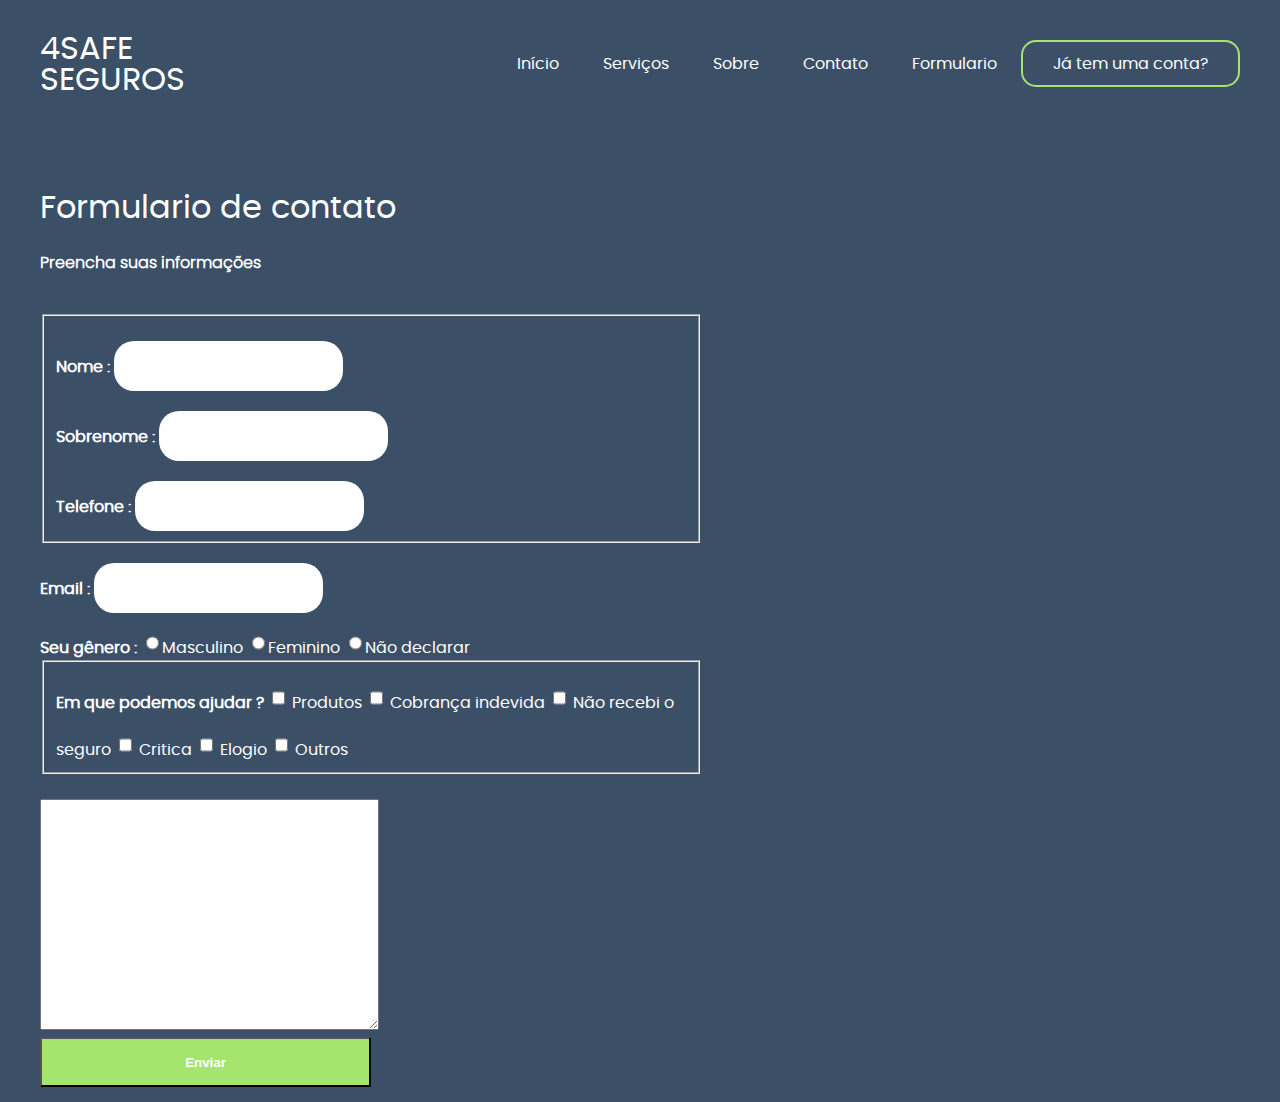
<file: PJlanding-page/index.html>
<!DOCTYPE html>
<html lang="pt-BR">
<head>
    <meta charset="UTF-8">
    <meta http-equiv="X-UA-Compatible" content="IE=edge">
    <meta name="viewport" content="width=device-width, initial-scale=1.0">
    <link href="/styles/style.css" rel="stylesheet">
    <link href="/styles/fonts.css" rel="stylesheet">
    <link href="/styles/media.css" rel="stylesheet">
    <title>Landing Page</title>
</head>
<body>
    <header>
        <div id="title">
            <h1>4SAFE</h1>
            <h1>SEGUROS</h1>
        </div>

        <ul>
            <a href="#"><li>Início</li></a>
            <a href="#"><li>Serviços</li></a>
            <a href="#"><li>Sobre</li></a>
            <a href="#"><li>Contato</li></a>
            <a href="#"><li>Formulario</li></a>
            <a href="#" id="inscreva-se-btn"><li>Já tem uma conta?</li></a>
        </ul>
    </header>

    <main>
        <!-- Formulario-->

<section class="Formulario">
    <div>
        <h1 id="contato-form">Formulario de contato</h1>
        <p id="info"><strong>Preencha suas informações</strong></p>
        <br>
    </div>
    <form action="">
        <fieldset class="dados-usuario">
            <div>
                <!-- Parte dos textos-->
                <label for="Nome"><strong>Nome :</strong></label>
                <input type="text" name="nome" id="nome" required>
            </div>
            <div>
                <label for="Sobrenome"><strong>Sobrenome :</strong></label>
                <input type="text" name="sobrenome" id="sobrenome" required>
            </div>
            <div>
                <label for="Telefone"><strong>Telefone :</strong></label>
                <input type="number" name="celular" id="Celular" required>
            </div>
        </fieldset>
        <div>
            <label for="Email"><strong>Email :</strong></label>
            <input type="email" name="email" id="email">
        </div>
        <div>
            <!-- Parte dos radios-->
            <label for="geneer"><strong>Seu gênero :</strong></label>
            <label for="">
                <input type="radio" name="masc" value="masculino">Masculino
            </label>
            <label for="">
                <input type="radio" name="fem" value="feminino">Feminino
            </label>
            <label for="">
                <input type="radio" name="nao-dc" value="nao-dc">Não declarar
            </label>
        </div>
        <!-- Parte dos checkbox-->
        <fieldset class="dados-usuario">
            <div>
                <label for="help"><strong>Em que podemos ajudar ?</strong></label>
                <input type="checkbox" id="produtos" value="produtos">
                <label for="produtos">Produtos</label>
                <input type="checkbox" id="valores" value="valores">
                <label for="valores">Cobrança indevida</label>
                <input type="checkbox" id="n-recibo" value="n-recibo">
                <label for="n-recibo">Não recebi o seguro</label>
                <input type="checkbox" id="critita" value="critica">
                <label for="crit">Critica</label>
                <input type="checkbox" id="elogio" value="elogio">
                <label for="praise">Elogio</label>
                <input type="checkbox" id="outros" value="outros">
                <label for="outros">Outros</label>
            </div>
        </fieldset>
        <div>
            <br>
            <label for=""></label>
            <textarea name="duvida" id="duvida" cols="15" rows="15" style="width: 25em"></textarea>
        </div>
        <button class="btn" type="submit">Enviar</button>
    </form>

</section>
        <!---------ESCREVA AQUI SEU CÓDIGO---------->



    </main>
    <footer>

         <!---------AREA DESTINADA PARA RODAPÉ---------->

    </footer>
</body>
</html>
</file>
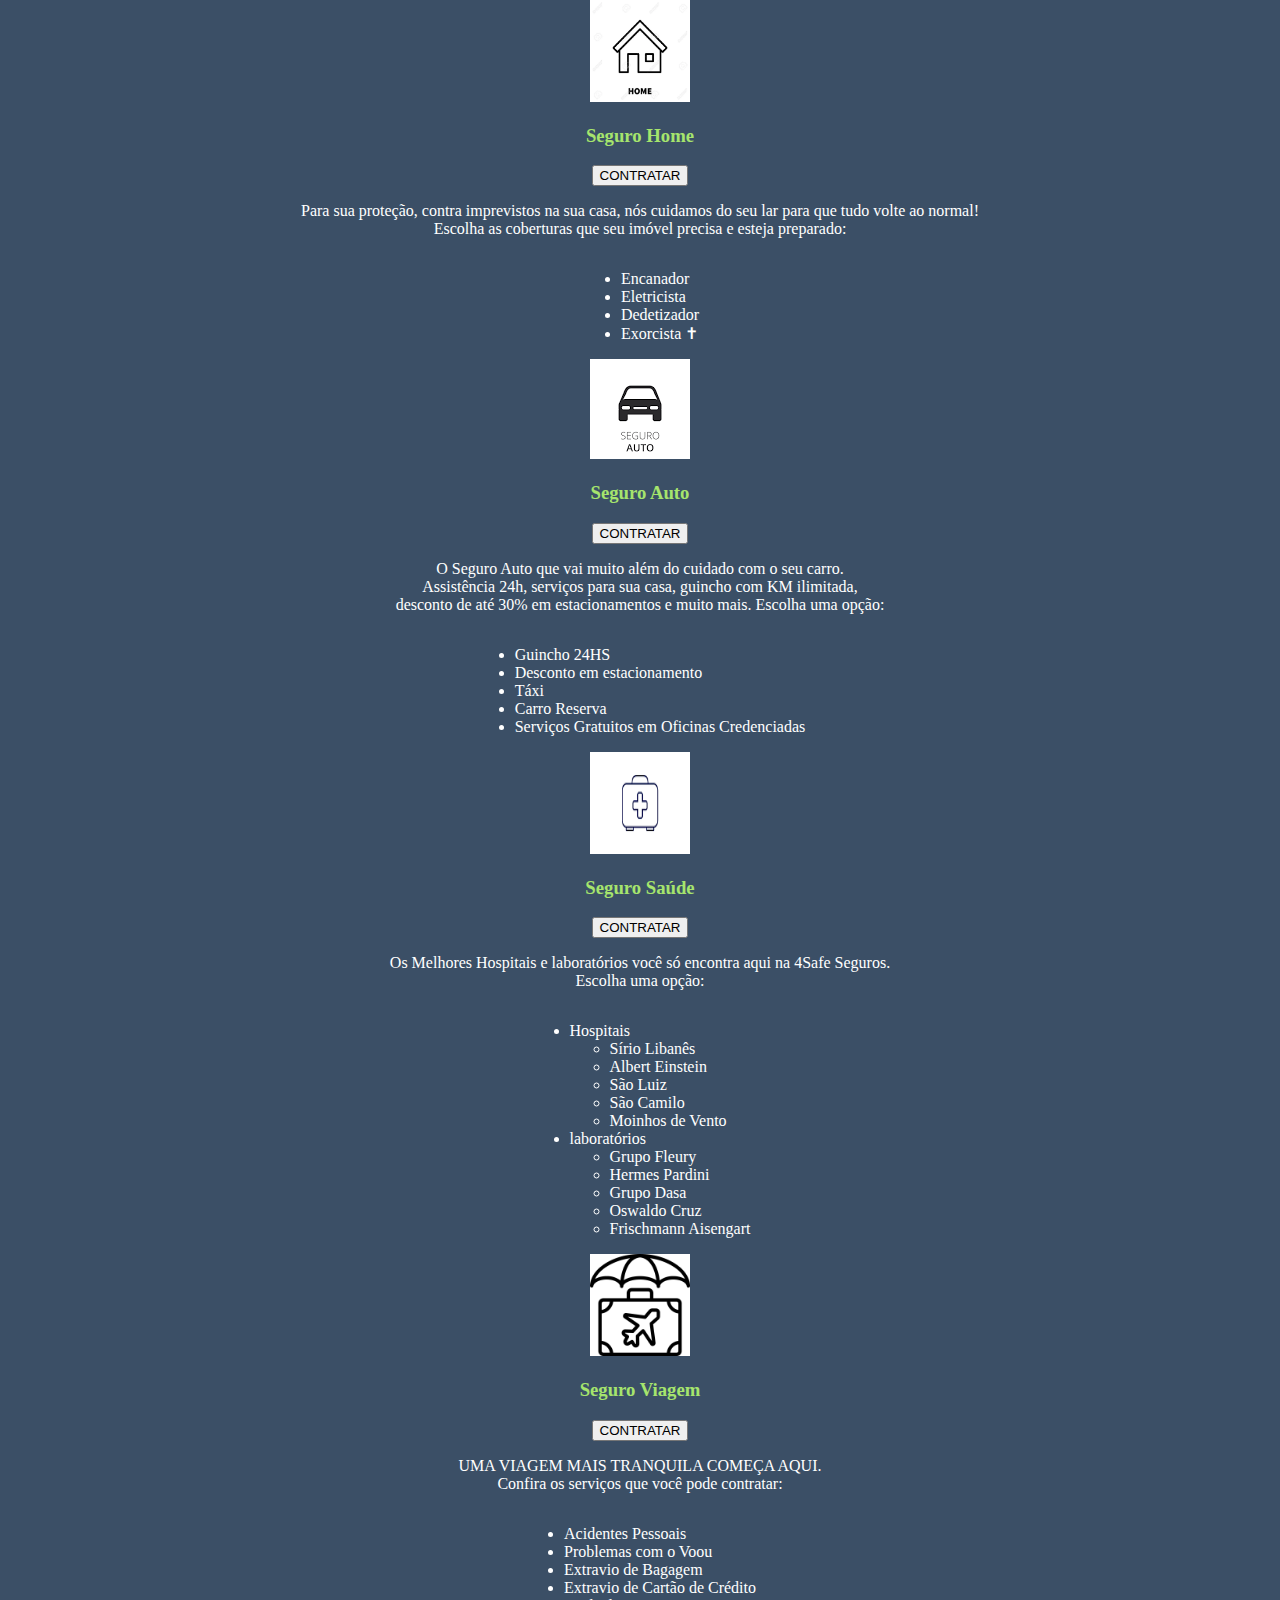
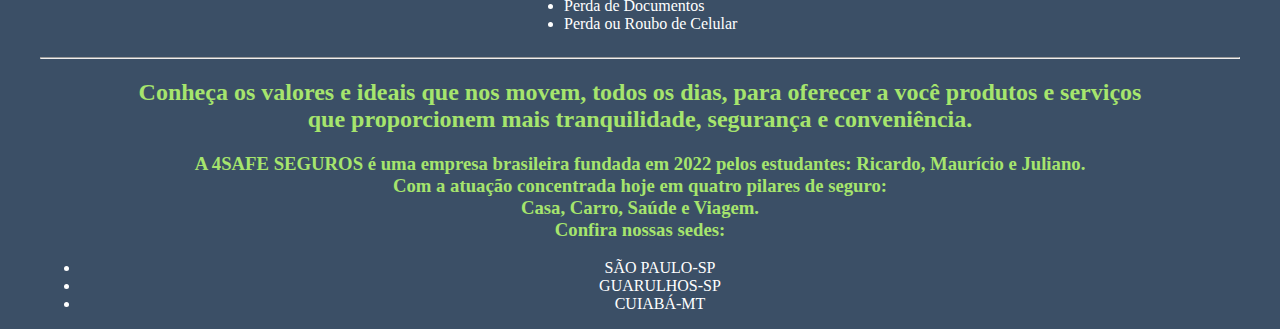
<file: servicos.html>
<!DOCTYPE html>
<html lang="pt-br">
<head>
    <meta charset="UTF-8">
    <meta http-equiv="X-UA-Compatible" content="IE=edge">
    <meta name="viewport" content="width=device-width, initial-scale=1.0">
    <title>Serviços</title>
    <link rel="stylesheet" href="style.css">
</head>
<body>
  

    <section class="servicos">

        <div class="homer">

           <div class="cont">
                <img src="img/home2.webp" width="100px" height="102px" >
                <h3>Seguro Home</h3>
                <button>CONTRATAR</button>
                <p>
                Para sua proteção, contra imprevistos na sua casa, nós cuidamos do seu lar para que tudo volte ao normal! <br>
                Escolha as coberturas que seu imóvel precisa e esteja preparado:
                </p>

               <div class="lista-servicos">
                <ul>
                    <li>Encanador</li>
                    <li>Eletricista</li>
                    <li>Dedetizador</li>
                    <li>Exorcista &#x271D</li>
                </ul> 
               </div>

            </div>
       
        </div>


        <div class="auto">

            <div class="cont">

                <img src="img/auto2.png" alt="logo de carro">
                <h3>Seguro Auto</h3>
                <button>CONTRATAR</button>
                <p>
                    O Seguro Auto que vai muito além do cuidado com o seu carro. <br>
                    Assistência 24h, serviços para sua casa, guincho com KM ilimitada,<br> desconto de até 30% em
                    estacionamentos e muito mais. Escolha uma opção:
                </p>
                
                <div class="lista-servicos">
                    <ul>
                        <li>Guincho 24HS</li>
                        <li>Desconto em estacionamento</li>
                        <li>Táxi</li>
                        <li>Carro Reserva</li>
                        <li>Serviços Gratuitos em Oficinas Credenciadas</li>
                    </ul>
                </div>

            </div>
                
        </div>


        <div class="saude">

            <div class="cont">

                <img src="img/saude.png" alt="logo saúde" width="100px" height="102px">
                <h3>Seguro Saúde</h3>
                <button>CONTRATAR</button>
                <p>
                    Os Melhores Hospitais e laboratórios você só encontra aqui na 4Safe Seguros. <br>
                    Escolha uma opção:
                </p>
               
                <div class="lista-servicos">
                    <ul>
                        <li>Hospitais</li>
                        <ul>
                            <li>Sírio Libanês</li>
                            <li>Albert Einstein</li>
                            <li>São Luiz</li>
                            <li>São Camilo</li>
                            <li>Moinhos de Vento</li>
                        </ul>
        
                        <li>laboratórios</li>
                        <ul>
                            <li>Grupo Fleury</li>
                            <li>Hermes Pardini</li>
                            <li>Grupo Dasa</li>
                            <li>Oswaldo Cruz</li>
                            <li>Frischmann Aisengart</li>
                        </ul>
                    </ul>
                </div>

            </div>

        </div>


        <div class="viagem">

            <div class="cont">

                <img src="img/viagem.jpg" alt="logo viagem"  width="100px" height="102px">
                <h3>Seguro Viagem</h3>
                <button>CONTRATAR</button>
                <p>
                    UMA VIAGEM MAIS TRANQUILA COMEÇA AQUI. <br>
                    Confira os serviços que você pode contratar:
                </p>
                
               <div class="lista-servicos">
                    <ul>
                        <li>Acidentes Pessoais</li>
                        <li>Problemas com o Voou</li>
                        <li>Extravio de Bagagem</li>
                        <li>Extravio de Cartão de Crédito</li>
                        <li>Perda de Documentos</li>
                        <li>Perda ou Roubo de Celular</li>
                    </ul>
               </div>
                
            </div>

        </div>

        <hr>

        <div class="conclusao">
            
            <h2>
                Conheça os valores e ideais que nos movem,
                todos os dias, para oferecer a você produtos e serviços <br> que proporcionem mais tranquilidade, 
                segurança e conveniência.
            </h2>

           <h3> A 4SAFE SEGUROS é uma empresa brasileira fundada em 2022 pelos estudantes: Ricardo, Maurício e Juliano. <br>
                Com a atuação concentrada hoje em quatro pilares de seguro: <br>
                Casa, Carro, Saúde e Viagem. <br>
                Confira nossas sedes:
            </h3>

            <ul>
                <li>SÃO PAULO-SP</li>
                <LI>GUARULHOS-SP</LI>
                <LI>CUIABÁ-MT</LI>
            </ul>
   
        </div>
        
    </section>
    
</body>
</html>
</file>
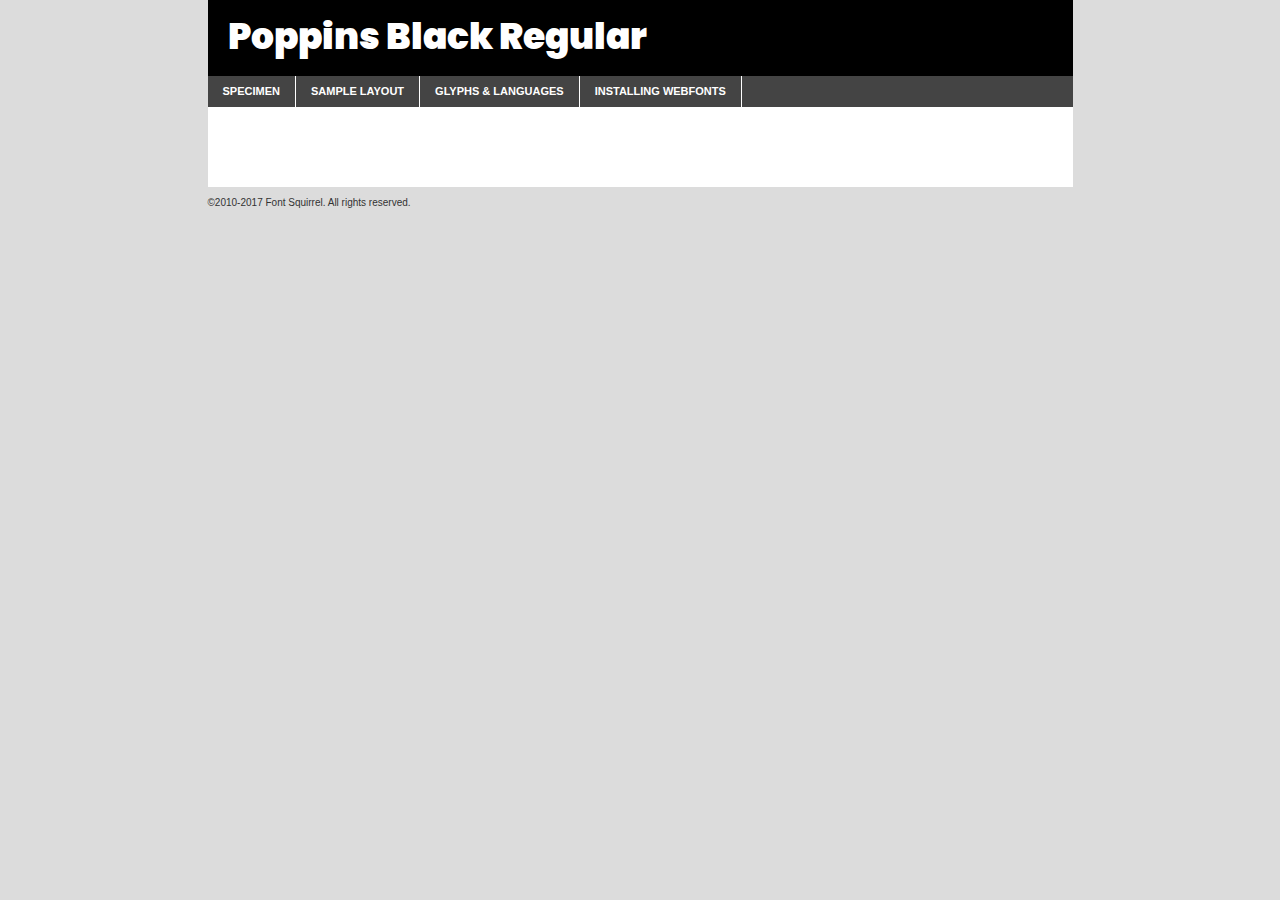
<file: fonts/poppins-black-demo.html>
<!DOCTYPE html PUBLIC "-//W3C//DTD XHTML 1.0 Transitional//EN"
	"http://www.w3.org/TR/xhtml1/DTD/xhtml1-transitional.dtd">

<html xmlns="http://www.w3.org/1999/xhtml" xml:lang="en" lang="en">
<head>
	<meta http-equiv="Content-Type" content="text/html; charset=utf-8" />
	<script src="http://ajax.googleapis.com/ajax/libs/jquery/1.7.2/jquery.min.js" type="text/javascript" charset="utf-8"></script>
	<script type="text/javascript">
	(function($){$.fn.easyTabs=function(option){var param=jQuery.extend({fadeSpeed:"fast",defaultContent:1,activeClass:'active'},option);$(this).each(function(){var thisId="#"+this.id;if(param.defaultContent==''){param.defaultContent=1;}
	if(typeof param.defaultContent=="number")
	{var defaultTab=$(thisId+" .tabs li:eq("+(param.defaultContent-1)+") a").attr('href').substr(1);}else{var defaultTab=param.defaultContent;}
	$(thisId+" .tabs li a").each(function(){var tabToHide=$(this).attr('href').substr(1);$("#"+tabToHide).addClass('easytabs-tab-content');});hideAll();changeContent(defaultTab);function hideAll(){$(thisId+" .easytabs-tab-content").hide();}
	function changeContent(tabId){hideAll();$(thisId+" .tabs li").removeClass(param.activeClass);$(thisId+" .tabs li a[href=#"+tabId+"]").closest('li').addClass(param.activeClass);if(param.fadeSpeed!="none")
	{$(thisId+" #"+tabId).fadeIn(param.fadeSpeed);}else{$(thisId+" #"+tabId).show();}}
	$(thisId+" .tabs li").click(function(){var tabId=$(this).find('a').attr('href').substr(1);changeContent(tabId);return false;});});}})(jQuery);
	</script>
	<link rel="stylesheet" href="specimen_files/specimen_stylesheet.css" type="text/css" charset="utf-8" />
	<link rel="stylesheet" href="stylesheet.css" type="text/css" charset="utf-8" />

	<style type="text/css">
					body{
				font-family: 'poppinsblack';
							}
		</style>

	<title>Poppins Black Regular Specimen</title>
	
	
	<script type="text/javascript" charset="utf-8">
		$(document).ready(function() {
			$('#container').easyTabs({defaultContent:1});
		});
	</script>
</head>

<body>
<div id="container">
	<div id="header">
		Poppins Black Regular	</div>
	<ul class="tabs">
		<li><a href="#specimen">Specimen</a></li>
		<li><a href="#layout">Sample Layout</a></li>
				<li><a href="#glyphs">Glyphs &amp; Languages</a></li>
		<li><a href="#installing">Installing Webfonts</a></li>
		
	</ul>
	
	<div id="main_content">

		
			<div id="specimen">
		
				<div class="section">
					<div class="grid12 firstcol">
						<div class="huge">AaBb</div>
					</div>
				</div>
		
				<div class="section">
					<div class="glyph_range">A&#x200B;B&#x200b;C&#x200b;D&#x200b;E&#x200b;F&#x200b;G&#x200b;H&#x200b;I&#x200b;J&#x200b;K&#x200b;L&#x200b;M&#x200b;N&#x200b;O&#x200b;P&#x200b;Q&#x200b;R&#x200b;S&#x200b;T&#x200b;U&#x200b;V&#x200b;W&#x200b;X&#x200b;Y&#x200b;Z&#x200b;a&#x200b;b&#x200b;c&#x200b;d&#x200b;e&#x200b;f&#x200b;g&#x200b;h&#x200b;i&#x200b;j&#x200b;k&#x200b;l&#x200b;m&#x200b;n&#x200b;o&#x200b;p&#x200b;q&#x200b;r&#x200b;s&#x200b;t&#x200b;u&#x200b;v&#x200b;w&#x200b;x&#x200b;y&#x200b;z&#x200b;1&#x200b;2&#x200b;3&#x200b;4&#x200b;5&#x200b;6&#x200b;7&#x200b;8&#x200b;9&#x200b;0&#x200b;&amp;&#x200b;.&#x200b;,&#x200b;?&#x200b;!&#x200b;&#64;&#x200b;(&#x200b;)&#x200b;#&#x200b;$&#x200b;%&#x200b;*&#x200b;+&#x200b;-&#x200b;=&#x200b;:&#x200b;;</div>
				</div>
				<div class="section">
					<div class="grid12 firstcol">
						<table class="sample_table">
							<tr><td>10</td><td class="size10">abcdefghijklmnopqrstuvwxyzABCDEFGHIJKLMNOPQRSTUVWXYZ0123456789abcdefghijklmnopqrstuvwxyzABCDEFGHIJKLMNOPQRSTUVWXYZ0123456789abcdefghijklmnopqrstuvwxyzABCDEFGHIJKLMNOPQRSTUVWXYZ</td></tr>
							<tr><td>11</td><td class="size11">abcdefghijklmnopqrstuvwxyzABCDEFGHIJKLMNOPQRSTUVWXYZ0123456789abcdefghijklmnopqrstuvwxyzABCDEFGHIJKLMNOPQRSTUVWXYZ0123456789abcdefghijklmnopqrstuvwxyzABCDEFGHIJKLMNOPQRSTUVWXYZ</td></tr>
							<tr><td>12</td><td class="size12">abcdefghijklmnopqrstuvwxyzABCDEFGHIJKLMNOPQRSTUVWXYZ0123456789abcdefghijklmnopqrstuvwxyzABCDEFGHIJKLMNOPQRSTUVWXYZ0123456789abcdefghijklmnopqrstuvwxyzABCDEFGHIJKLMNOPQRSTUVWXYZ</td></tr>
							<tr><td>13</td><td class="size13">abcdefghijklmnopqrstuvwxyzABCDEFGHIJKLMNOPQRSTUVWXYZ0123456789abcdefghijklmnopqrstuvwxyzABCDEFGHIJKLMNOPQRSTUVWXYZ0123456789abcdefghijklmnopqrstuvwxyzABCDEFGHIJKLMNOPQRSTUVWXYZ</td></tr>
							<tr><td>14</td><td class="size14">abcdefghijklmnopqrstuvwxyzABCDEFGHIJKLMNOPQRSTUVWXYZ0123456789abcdefghijklmnopqrstuvwxyzABCDEFGHIJKLMNOPQRSTUVWXYZ0123456789abcdefghijklmnopqrstuvwxyzABCDEFGHIJKLMNOPQRSTUVWXYZ</td></tr>
							<tr><td>16</td><td class="size16">abcdefghijklmnopqrstuvwxyzABCDEFGHIJKLMNOPQRSTUVWXYZ0123456789abcdefghijklmnopqrstuvwxyzABCDEFGHIJKLMNOPQRSTUVWXYZ</td></tr>
							<tr><td>18</td><td class="size18">abcdefghijklmnopqrstuvwxyzABCDEFGHIJKLMNOPQRSTUVWXYZ0123456789abcdefghijklmnopqrstuvwxyzABCDEFGHIJKLMNOPQRSTUVWXYZ</td></tr>
							<tr><td>20</td><td class="size20">abcdefghijklmnopqrstuvwxyzABCDEFGHIJKLMNOPQRSTUVWXYZ0123456789abcdefghijklmnopqrstuvwxyzABCDEFGHIJKLMNOPQRSTUVWXYZ</td></tr>
							<tr><td>24</td><td class="size24">abcdefghijklmnopqrstuvwxyzABCDEFGHIJKLMNOPQRSTUVWXYZ0123456789abcdefghijklmnopqrstuvwxyzABCDEFGHIJKLMNOPQRSTUVWXYZ</td></tr>
							<tr><td>30</td><td class="size30">abcdefghijklmnopqrstuvwxyzABCDEFGHIJKLMNOPQRSTUVWXYZ0123456789abcdefghijklmnopqrstuvwxyzABCDEFGHIJKLMNOPQRSTUVWXYZ</td></tr>
							<tr><td>36</td><td class="size36">abcdefghijklmnopqrstuvwxyzABCDEFGHIJKLMNOPQRSTUVWXYZ0123456789abcdefghijklmnopqrstuvwxyzABCDEFGHIJKLMNOPQRSTUVWXYZ</td></tr>
							<tr><td>48</td><td class="size48">abcdefghijklmnopqrstuvwxyzABCDEFGHIJKLMNOPQRSTUVWXYZ0123456789abcdefghijklmnopqrstuvwxyzABCDEFGHIJKLMNOPQRSTUVWXYZ</td></tr>
							<tr><td>60</td><td class="size60">abcdefghijklmnopqrstuvwxyzABCDEFGHIJKLMNOPQRSTUVWXYZ0123456789abcdefghijklmnopqrstuvwxyzABCDEFGHIJKLMNOPQRSTUVWXYZ</td></tr>
							<tr><td>72</td><td class="size72">abcdefghijklmnopqrstuvwxyzABCDEFGHIJKLMNOPQRSTUVWXYZ0123456789abcdefghijklmnopqrstuvwxyzABCDEFGHIJKLMNOPQRSTUVWXYZ</td></tr>
							<tr><td>90</td><td class="size90">abcdefghijklmnopqrstuvwxyzABCDEFGHIJKLMNOPQRSTUVWXYZ0123456789abcdefghijklmnopqrstuvwxyzABCDEFGHIJKLMNOPQRSTUVWXYZ</td></tr>
						</table>
				
					</div>
			
				</div>
		
		
		
								<div class="section" id="bodycomparison">


										<div id="xheight">
				<div class="fontbody">&#x25FC;&#x25FC;&#x25FC;&#x25FC;&#x25FC;&#x25FC;&#x25FC;&#x25FC;&#x25FC;&#x25FC;&#x25FC;&#x25FC;&#x25FC;&#x25FC;&#x25FC;&#x25FC;&#x25FC;&#x25FC;&#x25FC;&#x25FC;&#x25FC;&#x25FC;&#x25FC;&#x25FC;&#x25FC;&#x25FC;&#x25FC;&#x25FC;&#x25FC;&#x25FC;&#x25FC;&#x25FC;&#x25FC;&#x25FC;&#x25FC;&#x25FC;&#x25FC;&#x25FC;&#x25FC;&#x25FC;&#x25FC;&#x25FC;&#x25FC;&#x25FC;&#x25FC;&#x25FC;&#x25FC;&#x25FC;&#x25FC;&#x25FC;&#x25FC;&#x25FC;&#x25FC;&#x25FC;&#x25FC;&#x25FC;&#x25FC;&#x25FC;&#x25FC;&#x25FC;&#x25FC;&#x25FC;&#x25FC;&#x25FC;&#x25FC;&#x25FC;&#x25FC;&#x25FC;&#x25FC;&#x25FC;&#x25FC;&#x25FC;&#x25FC;&#x25FC;&#x25FC;&#x25FC;&#x25FC;&#x25FC;&#x25FC;&#x25FC;&#x25FC;&#x25FC;&#x25FC;&#x25FC;&#x25FC;&#x25FC;&#x25FC;&#x25FC;&#x25FC;&#x25FC;&#x25FC;&#x25FC;&#x25FC;&#x25FC;&#x25FC;&#x25FC;&#x25FC;&#x25FC;&#x25FC;body</div><div class="arialbody">body</div><div class="verdanabody">body</div><div class="georgiabody">body</div></div>
										<div class="fontbody" style="z-index:1">
											body<span>Poppins Black Regular</span>
										</div>
										<div class="arialbody" style="z-index:1">
											body<span>Arial</span>
										</div>
										<div class="verdanabody" style="z-index:1">
											body<span>Verdana</span>
										</div>
										<div class="georgiabody" style="z-index:1">
											body<span>Georgia</span>
										</div>



								</div>
		
		
				<div class="section psample psample_row1" id="">
					
					<div class="grid2 firstcol">
						<p class="size10"><span>10.</span>Aenean lacinia bibendum nulla sed consectetur. Fusce dapibus, tellus ac cursus commodo, tortor mauris condimentum nibh, ut fermentum massa justo sit amet risus. Nullam id dolor id nibh ultricies vehicula ut id elit. Cum sociis natoque penatibus et magnis dis parturient montes, nascetur ridiculus mus. Nulla vitae elit libero, a pharetra augue.</p>
			
					</div>
					<div class="grid3">
						<p class="size11"><span>11.</span>Aenean lacinia bibendum nulla sed consectetur. Fusce dapibus, tellus ac cursus commodo, tortor mauris condimentum nibh, ut fermentum massa justo sit amet risus. Nullam id dolor id nibh ultricies vehicula ut id elit. Cum sociis natoque penatibus et magnis dis parturient montes, nascetur ridiculus mus. Nulla vitae elit libero, a pharetra augue.</p>
			
					</div>
					<div class="grid3">
						<p class="size12"><span>12.</span>Aenean lacinia bibendum nulla sed consectetur. Fusce dapibus, tellus ac cursus commodo, tortor mauris condimentum nibh, ut fermentum massa justo sit amet risus. Nullam id dolor id nibh ultricies vehicula ut id elit. Cum sociis natoque penatibus et magnis dis parturient montes, nascetur ridiculus mus. Nulla vitae elit libero, a pharetra augue.</p>
			
					</div>
					<div class="grid4">
						<p class="size13"><span>13.</span>Aenean lacinia bibendum nulla sed consectetur. Fusce dapibus, tellus ac cursus commodo, tortor mauris condimentum nibh, ut fermentum massa justo sit amet risus. Nullam id dolor id nibh ultricies vehicula ut id elit. Cum sociis natoque penatibus et magnis dis parturient montes, nascetur ridiculus mus. Nulla vitae elit libero, a pharetra augue.</p>
			
					</div>
					<div class="white_blend"></div>
					
				</div>
				<div class="section psample psample_row2" id="">
					<div class="grid3 firstcol">
						<p class="size14"><span>14.</span>Aenean lacinia bibendum nulla sed consectetur. Fusce dapibus, tellus ac cursus commodo, tortor mauris condimentum nibh, ut fermentum massa justo sit amet risus. Nullam id dolor id nibh ultricies vehicula ut id elit. Cum sociis natoque penatibus et magnis dis parturient montes, nascetur ridiculus mus. Nulla vitae elit libero, a pharetra augue.</p>
			
					</div>
					<div class="grid4">
						<p class="size16"><span>16.</span>Aenean lacinia bibendum nulla sed consectetur. Fusce dapibus, tellus ac cursus commodo, tortor mauris condimentum nibh, ut fermentum massa justo sit amet risus. Nullam id dolor id nibh ultricies vehicula ut id elit. Cum sociis natoque penatibus et magnis dis parturient montes, nascetur ridiculus mus. Nulla vitae elit libero, a pharetra augue.</p>
			
					</div>
					<div class="grid5">
						<p class="size18"><span>18.</span>Aenean lacinia bibendum nulla sed consectetur. Fusce dapibus, tellus ac cursus commodo, tortor mauris condimentum nibh, ut fermentum massa justo sit amet risus. Nullam id dolor id nibh ultricies vehicula ut id elit. Cum sociis natoque penatibus et magnis dis parturient montes, nascetur ridiculus mus. Nulla vitae elit libero, a pharetra augue.</p>
			
					</div>

					<div class="white_blend"></div>

				</div>
				
				<div class="section psample psample_row3" id="">
					<div class="grid5 firstcol">
						<p class="size20"><span>20.</span>Aenean lacinia bibendum nulla sed consectetur. Fusce dapibus, tellus ac cursus commodo, tortor mauris condimentum nibh, ut fermentum massa justo sit amet risus. Nullam id dolor id nibh ultricies vehicula ut id elit. Cum sociis natoque penatibus et magnis dis parturient montes, nascetur ridiculus mus. Nulla vitae elit libero, a pharetra augue.</p>
					</div>
					<div class="grid7">
						<p class="size24"><span>24.</span>Aenean lacinia bibendum nulla sed consectetur. Fusce dapibus, tellus ac cursus commodo, tortor mauris condimentum nibh, ut fermentum massa justo sit amet risus. Nullam id dolor id nibh ultricies vehicula ut id elit. Cum sociis natoque penatibus et magnis dis parturient montes, nascetur ridiculus mus. Nulla vitae elit libero, a pharetra augue.</p>
					</div>
					
					<div class="white_blend"></div>
					
				</div>
				
				<div class="section psample psample_row4" id="">
					<div class="grid12 firstcol">
						<p class="size30"><span>30.</span>Aenean lacinia bibendum nulla sed consectetur. Fusce dapibus, tellus ac cursus commodo, tortor mauris condimentum nibh, ut fermentum massa justo sit amet risus. Nullam id dolor id nibh ultricies vehicula ut id elit. Cum sociis natoque penatibus et magnis dis parturient montes, nascetur ridiculus mus. Nulla vitae elit libero, a pharetra augue.</p>
					</div>
					<div class="white_blend"></div>
					
				</div>
				
				
				
				<div class="section psample psample_row1 fullreverse">
					<div class="grid2 firstcol">
						<p class="size10"><span>10.</span>Aenean lacinia bibendum nulla sed consectetur. Fusce dapibus, tellus ac cursus commodo, tortor mauris condimentum nibh, ut fermentum massa justo sit amet risus. Nullam id dolor id nibh ultricies vehicula ut id elit. Cum sociis natoque penatibus et magnis dis parturient montes, nascetur ridiculus mus. Nulla vitae elit libero, a pharetra augue.</p>
			
					</div>
					<div class="grid3">
						<p class="size11"><span>11.</span>Aenean lacinia bibendum nulla sed consectetur. Fusce dapibus, tellus ac cursus commodo, tortor mauris condimentum nibh, ut fermentum massa justo sit amet risus. Nullam id dolor id nibh ultricies vehicula ut id elit. Cum sociis natoque penatibus et magnis dis parturient montes, nascetur ridiculus mus. Nulla vitae elit libero, a pharetra augue.</p>
			
					</div>
					<div class="grid3">
						<p class="size12"><span>12.</span>Aenean lacinia bibendum nulla sed consectetur. Fusce dapibus, tellus ac cursus commodo, tortor mauris condimentum nibh, ut fermentum massa justo sit amet risus. Nullam id dolor id nibh ultricies vehicula ut id elit. Cum sociis natoque penatibus et magnis dis parturient montes, nascetur ridiculus mus. Nulla vitae elit libero, a pharetra augue.</p>
			
					</div>
					<div class="grid4">
						<p class="size13"><span>13.</span>Aenean lacinia bibendum nulla sed consectetur. Fusce dapibus, tellus ac cursus commodo, tortor mauris condimentum nibh, ut fermentum massa justo sit amet risus. Nullam id dolor id nibh ultricies vehicula ut id elit. Cum sociis natoque penatibus et magnis dis parturient montes, nascetur ridiculus mus. Nulla vitae elit libero, a pharetra augue.</p>
			
					</div>
					<div class="black_blend"></div>
					
				</div>
				
				<div class="section psample psample_row2 fullreverse">
					<div class="grid3 firstcol">
						<p class="size14"><span>14.</span>Aenean lacinia bibendum nulla sed consectetur. Fusce dapibus, tellus ac cursus commodo, tortor mauris condimentum nibh, ut fermentum massa justo sit amet risus. Nullam id dolor id nibh ultricies vehicula ut id elit. Cum sociis natoque penatibus et magnis dis parturient montes, nascetur ridiculus mus. Nulla vitae elit libero, a pharetra augue.</p>
			
					</div>
					<div class="grid4">
						<p class="size16"><span>16.</span>Aenean lacinia bibendum nulla sed consectetur. Fusce dapibus, tellus ac cursus commodo, tortor mauris condimentum nibh, ut fermentum massa justo sit amet risus. Nullam id dolor id nibh ultricies vehicula ut id elit. Cum sociis natoque penatibus et magnis dis parturient montes, nascetur ridiculus mus. Nulla vitae elit libero, a pharetra augue.</p>
			
					</div>
					<div class="grid5">
						<p class="size18"><span>18.</span>Aenean lacinia bibendum nulla sed consectetur. Fusce dapibus, tellus ac cursus commodo, tortor mauris condimentum nibh, ut fermentum massa justo sit amet risus. Nullam id dolor id nibh ultricies vehicula ut id elit. Cum sociis natoque penatibus et magnis dis parturient montes, nascetur ridiculus mus. Nulla vitae elit libero, a pharetra augue.</p>
			
					</div>
					<div class="black_blend"></div>

				</div>
				
				<div class="section psample fullreverse psample_row3" id="">
					<div class="grid5 firstcol">
						<p class="size20"><span>20.</span>Aenean lacinia bibendum nulla sed consectetur. Fusce dapibus, tellus ac cursus commodo, tortor mauris condimentum nibh, ut fermentum massa justo sit amet risus. Nullam id dolor id nibh ultricies vehicula ut id elit. Cum sociis natoque penatibus et magnis dis parturient montes, nascetur ridiculus mus. Nulla vitae elit libero, a pharetra augue.</p>
					</div>
					<div class="grid7">
						<p class="size24"><span>24.</span>Aenean lacinia bibendum nulla sed consectetur. Fusce dapibus, tellus ac cursus commodo, tortor mauris condimentum nibh, ut fermentum massa justo sit amet risus. Nullam id dolor id nibh ultricies vehicula ut id elit. Cum sociis natoque penatibus et magnis dis parturient montes, nascetur ridiculus mus. Nulla vitae elit libero, a pharetra augue.</p>
					</div>
					
					<div class="black_blend"></div>
					
				</div>
				
				<div class="section psample fullreverse psample_row4" id="" style="border-bottom: 20px #000 solid;">
					<div class="grid12 firstcol">
						<p class="size30"><span>30.</span>Aenean lacinia bibendum nulla sed consectetur. Fusce dapibus, tellus ac cursus commodo, tortor mauris condimentum nibh, ut fermentum massa justo sit amet risus. Nullam id dolor id nibh ultricies vehicula ut id elit. Cum sociis natoque penatibus et magnis dis parturient montes, nascetur ridiculus mus. Nulla vitae elit libero, a pharetra augue.</p>
					</div>
					<div class="black_blend"></div>
					
				</div>
				
				
				
				
			</div>
			
			<div id="layout">
				
				<div class="section">
					
					<div class="grid12 firstcol">
						<h1>Lorem Ipsum Dolor</h1>
						<h2>Etiam porta sem malesuada magna mollis euismod</h2>
						
						<p class="byline">By <a href="#link">Aenean Lacinia</a></p>
					</div>
				</div>
				<div class="section">
					<div class="grid8 firstcol">
						<p class="large">Donec sed odio dui. Morbi leo risus, porta ac consectetur ac, vestibulum at eros. Fusce dapibus, tellus ac cursus commodo, tortor mauris condimentum nibh, ut fermentum massa justo sit amet risus. </p>

						
						<h3>Pellentesque ornare sem</h3>

						<p>Maecenas sed diam eget risus varius blandit sit amet non magna. Maecenas faucibus mollis interdum. Donec ullamcorper nulla non metus auctor fringilla. Nullam id dolor id nibh ultricies vehicula ut id elit. Nullam id dolor id nibh ultricies vehicula ut id elit. </p>

						<p>Aenean eu leo quam. Pellentesque ornare sem lacinia quam venenatis vestibulum. Lorem ipsum dolor sit amet, consectetur adipiscing elit. Cum sociis natoque penatibus et magnis dis parturient montes, nascetur ridiculus mus. </p>

						<p>Nulla vitae elit libero, a pharetra augue. Praesent commodo cursus magna, vel scelerisque nisl consectetur et. Aenean lacinia bibendum nulla sed consectetur. </p>

						<p>Nullam quis risus eget urna mollis ornare vel eu leo. Nullam quis risus eget urna mollis ornare vel eu leo. Maecenas sed diam eget risus varius blandit sit amet non magna. Donec ullamcorper nulla non metus auctor fringilla. </p>

						<h3>Cras mattis consectetur</h3>

						<p>Aenean eu leo quam. Pellentesque ornare sem lacinia quam venenatis vestibulum. Aenean lacinia bibendum nulla sed consectetur. Integer posuere erat a ante venenatis dapibus posuere velit aliquet. Cras mattis consectetur purus sit amet fermentum. </p>

						<p>Nullam id dolor id nibh ultricies vehicula ut id elit. Nullam quis risus eget urna mollis ornare vel eu leo. Cras mattis consectetur purus sit amet fermentum.</p>
					</div>
					
					<div class="grid4 sidebar">
						
						<div class="box reverse">
							<p class="last">Nullam quis risus eget urna mollis ornare vel eu leo. Donec ullamcorper nulla non metus auctor fringilla. Cras mattis consectetur purus sit amet fermentum. Sed posuere consectetur est at lobortis. Lorem ipsum dolor sit amet, consectetur adipiscing elit. </p>
						</div>
						
						<p class="caption">Maecenas sed diam eget risus varius.</p>

						<p>Vestibulum id ligula porta felis euismod semper. Integer posuere erat a ante venenatis dapibus posuere velit aliquet. Vestibulum id ligula porta felis euismod semper. Sed posuere consectetur est at lobortis. Maecenas sed diam eget risus varius blandit sit amet non magna. Fusce dapibus, tellus ac cursus commodo, tortor mauris condimentum nibh, ut fermentum massa justo sit amet risus. </p>

					

						<p>Duis mollis, est non commodo luctus, nisi erat porttitor ligula, eget lacinia odio sem nec elit. Aenean lacinia bibendum nulla sed consectetur. Vivamus sagittis lacus vel augue laoreet rutrum faucibus dolor auctor. Aenean lacinia bibendum nulla sed consectetur. Nullam quis risus eget urna mollis ornare vel eu leo. </p>

						<p>Praesent commodo cursus magna, vel scelerisque nisl consectetur et. Donec ullamcorper nulla non metus auctor fringilla. Maecenas faucibus mollis interdum. Fusce dapibus, tellus ac cursus commodo, tortor mauris condimentum nibh, ut fermentum massa justo sit amet risus. </p>

					</div>
				</div>
				
			</div>


			



		<div id="glyphs">
			<div class="section">
				<div class="grid12 firstcol">
			
				<h1>Language Support</h1>
				<p>The subset of Poppins Black Regular in this kit supports the following languages:<br />
			
					Albanian, Basque, Breton, Chamorro, Danish, Dutch, English, Faroese, Finnish, French, Frisian, Galician, German, Icelandic, Italian, Malagasy, Norwegian, Portuguese, Spanish, Alsatian, Aragonese, Arapaho, Arrernte, Asturian, Aymara, Bislama, Cebuano, Corsican, Fijian, French_creole, Genoese, Gilbertese, Greenlandic, Haitian_creole, Hiligaynon, Hmong, Hopi, Ibanag, Iloko_ilokano, Indonesian, Interglossa_glosa, Interlingua, Irish_gaelic, Jerriais, Lojban, Lombard, Luxembourgeois, Manx, Mohawk, Norfolk_pitcairnese, Occitan, Oromo, Pangasinan, Papiamento, Piedmontese, Potawatomi, Rhaeto-romance, Romansh, Rotokas, Sami_lule, Samoan, Sardinian, Scots_gaelic, Seychelles_creole, Shona, Sicilian, Somali, Southern_ndebele, Swahili, Swati_swazi, Tagalog_filipino_pilipino, Tetum, Tok_pisin, Uyghur_latinized, Volapuk, Walloon, Warlpiri, Xhosa, Yapese, Zulu, Latinbasic, Ubasic, Demo				</p>
				<h1>Glyph Chart</h1>
				<p>The subset of Poppins Black Regular in this kit includes all the glyphs listed below. Unicode entities are included above each glyph to help you insert individual characters into your layout.</p>
				<div id="glyph_chart">
			
																														 <div><p>&amp;#13;</p>&#13;</div>
																				 <div><p>&amp;#32;</p>&#32;</div>
																				 <div><p>&amp;#33;</p>&#33;</div>
																				 <div><p>&amp;#34;</p>&#34;</div>
																				 <div><p>&amp;#35;</p>&#35;</div>
																				 <div><p>&amp;#36;</p>&#36;</div>
																				 <div><p>&amp;#37;</p>&#37;</div>
																				 <div><p>&amp;#38;</p>&#38;</div>
																				 <div><p>&amp;#39;</p>&#39;</div>
																				 <div><p>&amp;#40;</p>&#40;</div>
																				 <div><p>&amp;#41;</p>&#41;</div>
																				 <div><p>&amp;#42;</p>&#42;</div>
																				 <div><p>&amp;#43;</p>&#43;</div>
																				 <div><p>&amp;#44;</p>&#44;</div>
																				 <div><p>&amp;#45;</p>&#45;</div>
																				 <div><p>&amp;#46;</p>&#46;</div>
																				 <div><p>&amp;#47;</p>&#47;</div>
																				 <div><p>&amp;#48;</p>&#48;</div>
																				 <div><p>&amp;#49;</p>&#49;</div>
																				 <div><p>&amp;#50;</p>&#50;</div>
																				 <div><p>&amp;#51;</p>&#51;</div>
																				 <div><p>&amp;#52;</p>&#52;</div>
																				 <div><p>&amp;#53;</p>&#53;</div>
																				 <div><p>&amp;#54;</p>&#54;</div>
																				 <div><p>&amp;#55;</p>&#55;</div>
																				 <div><p>&amp;#56;</p>&#56;</div>
																				 <div><p>&amp;#57;</p>&#57;</div>
																				 <div><p>&amp;#58;</p>&#58;</div>
																				 <div><p>&amp;#59;</p>&#59;</div>
																				 <div><p>&amp;#60;</p>&#60;</div>
																				 <div><p>&amp;#61;</p>&#61;</div>
																				 <div><p>&amp;#62;</p>&#62;</div>
																				 <div><p>&amp;#63;</p>&#63;</div>
																				 <div><p>&amp;#64;</p>&#64;</div>
																				 <div><p>&amp;#65;</p>&#65;</div>
																				 <div><p>&amp;#66;</p>&#66;</div>
																				 <div><p>&amp;#67;</p>&#67;</div>
																				 <div><p>&amp;#68;</p>&#68;</div>
																				 <div><p>&amp;#69;</p>&#69;</div>
																				 <div><p>&amp;#70;</p>&#70;</div>
																				 <div><p>&amp;#71;</p>&#71;</div>
																				 <div><p>&amp;#72;</p>&#72;</div>
																				 <div><p>&amp;#73;</p>&#73;</div>
																				 <div><p>&amp;#74;</p>&#74;</div>
																				 <div><p>&amp;#75;</p>&#75;</div>
																				 <div><p>&amp;#76;</p>&#76;</div>
																				 <div><p>&amp;#77;</p>&#77;</div>
																				 <div><p>&amp;#78;</p>&#78;</div>
																				 <div><p>&amp;#79;</p>&#79;</div>
																				 <div><p>&amp;#80;</p>&#80;</div>
																				 <div><p>&amp;#81;</p>&#81;</div>
																				 <div><p>&amp;#82;</p>&#82;</div>
																				 <div><p>&amp;#83;</p>&#83;</div>
																				 <div><p>&amp;#84;</p>&#84;</div>
																				 <div><p>&amp;#85;</p>&#85;</div>
																				 <div><p>&amp;#86;</p>&#86;</div>
																				 <div><p>&amp;#87;</p>&#87;</div>
																				 <div><p>&amp;#88;</p>&#88;</div>
																				 <div><p>&amp;#89;</p>&#89;</div>
																				 <div><p>&amp;#90;</p>&#90;</div>
																				 <div><p>&amp;#91;</p>&#91;</div>
																				 <div><p>&amp;#92;</p>&#92;</div>
																				 <div><p>&amp;#93;</p>&#93;</div>
																				 <div><p>&amp;#94;</p>&#94;</div>
																				 <div><p>&amp;#95;</p>&#95;</div>
																				 <div><p>&amp;#96;</p>&#96;</div>
																				 <div><p>&amp;#97;</p>&#97;</div>
																				 <div><p>&amp;#98;</p>&#98;</div>
																				 <div><p>&amp;#99;</p>&#99;</div>
																				 <div><p>&amp;#100;</p>&#100;</div>
																				 <div><p>&amp;#101;</p>&#101;</div>
																				 <div><p>&amp;#102;</p>&#102;</div>
																				 <div><p>&amp;#103;</p>&#103;</div>
																				 <div><p>&amp;#104;</p>&#104;</div>
																				 <div><p>&amp;#105;</p>&#105;</div>
																				 <div><p>&amp;#106;</p>&#106;</div>
																				 <div><p>&amp;#107;</p>&#107;</div>
																				 <div><p>&amp;#108;</p>&#108;</div>
																				 <div><p>&amp;#109;</p>&#109;</div>
																				 <div><p>&amp;#110;</p>&#110;</div>
																				 <div><p>&amp;#111;</p>&#111;</div>
																				 <div><p>&amp;#112;</p>&#112;</div>
																				 <div><p>&amp;#113;</p>&#113;</div>
																				 <div><p>&amp;#114;</p>&#114;</div>
																				 <div><p>&amp;#115;</p>&#115;</div>
																				 <div><p>&amp;#116;</p>&#116;</div>
																				 <div><p>&amp;#117;</p>&#117;</div>
																				 <div><p>&amp;#118;</p>&#118;</div>
																				 <div><p>&amp;#119;</p>&#119;</div>
																				 <div><p>&amp;#120;</p>&#120;</div>
																				 <div><p>&amp;#121;</p>&#121;</div>
																				 <div><p>&amp;#122;</p>&#122;</div>
																				 <div><p>&amp;#123;</p>&#123;</div>
																				 <div><p>&amp;#124;</p>&#124;</div>
																				 <div><p>&amp;#125;</p>&#125;</div>
																				 <div><p>&amp;#126;</p>&#126;</div>
																				 <div><p>&amp;#160;</p>&#160;</div>
																				 <div><p>&amp;#161;</p>&#161;</div>
																				 <div><p>&amp;#162;</p>&#162;</div>
																				 <div><p>&amp;#163;</p>&#163;</div>
																				 <div><p>&amp;#164;</p>&#164;</div>
																				 <div><p>&amp;#165;</p>&#165;</div>
																				 <div><p>&amp;#166;</p>&#166;</div>
																				 <div><p>&amp;#167;</p>&#167;</div>
																				 <div><p>&amp;#168;</p>&#168;</div>
																				 <div><p>&amp;#169;</p>&#169;</div>
																				 <div><p>&amp;#170;</p>&#170;</div>
																				 <div><p>&amp;#171;</p>&#171;</div>
																				 <div><p>&amp;#172;</p>&#172;</div>
																				 <div><p>&amp;#173;</p>&#173;</div>
																				 <div><p>&amp;#174;</p>&#174;</div>
																				 <div><p>&amp;#175;</p>&#175;</div>
																				 <div><p>&amp;#176;</p>&#176;</div>
																				 <div><p>&amp;#177;</p>&#177;</div>
																				 <div><p>&amp;#178;</p>&#178;</div>
																				 <div><p>&amp;#179;</p>&#179;</div>
																				 <div><p>&amp;#180;</p>&#180;</div>
																				 <div><p>&amp;#181;</p>&#181;</div>
																				 <div><p>&amp;#182;</p>&#182;</div>
																				 <div><p>&amp;#183;</p>&#183;</div>
																				 <div><p>&amp;#184;</p>&#184;</div>
																				 <div><p>&amp;#185;</p>&#185;</div>
																				 <div><p>&amp;#186;</p>&#186;</div>
																				 <div><p>&amp;#187;</p>&#187;</div>
																				 <div><p>&amp;#188;</p>&#188;</div>
																				 <div><p>&amp;#189;</p>&#189;</div>
																				 <div><p>&amp;#190;</p>&#190;</div>
																				 <div><p>&amp;#191;</p>&#191;</div>
																				 <div><p>&amp;#192;</p>&#192;</div>
																				 <div><p>&amp;#193;</p>&#193;</div>
																				 <div><p>&amp;#194;</p>&#194;</div>
																				 <div><p>&amp;#195;</p>&#195;</div>
																				 <div><p>&amp;#196;</p>&#196;</div>
																				 <div><p>&amp;#197;</p>&#197;</div>
																				 <div><p>&amp;#198;</p>&#198;</div>
																				 <div><p>&amp;#199;</p>&#199;</div>
																				 <div><p>&amp;#200;</p>&#200;</div>
																				 <div><p>&amp;#201;</p>&#201;</div>
																				 <div><p>&amp;#202;</p>&#202;</div>
																				 <div><p>&amp;#203;</p>&#203;</div>
																				 <div><p>&amp;#204;</p>&#204;</div>
																				 <div><p>&amp;#205;</p>&#205;</div>
																				 <div><p>&amp;#206;</p>&#206;</div>
																				 <div><p>&amp;#207;</p>&#207;</div>
																				 <div><p>&amp;#208;</p>&#208;</div>
																				 <div><p>&amp;#209;</p>&#209;</div>
																				 <div><p>&amp;#210;</p>&#210;</div>
																				 <div><p>&amp;#211;</p>&#211;</div>
																				 <div><p>&amp;#212;</p>&#212;</div>
																				 <div><p>&amp;#213;</p>&#213;</div>
																				 <div><p>&amp;#214;</p>&#214;</div>
																				 <div><p>&amp;#215;</p>&#215;</div>
																				 <div><p>&amp;#216;</p>&#216;</div>
																				 <div><p>&amp;#217;</p>&#217;</div>
																				 <div><p>&amp;#218;</p>&#218;</div>
																				 <div><p>&amp;#219;</p>&#219;</div>
																				 <div><p>&amp;#220;</p>&#220;</div>
																				 <div><p>&amp;#221;</p>&#221;</div>
																				 <div><p>&amp;#222;</p>&#222;</div>
																				 <div><p>&amp;#223;</p>&#223;</div>
																				 <div><p>&amp;#224;</p>&#224;</div>
																				 <div><p>&amp;#225;</p>&#225;</div>
																				 <div><p>&amp;#226;</p>&#226;</div>
																				 <div><p>&amp;#227;</p>&#227;</div>
																				 <div><p>&amp;#228;</p>&#228;</div>
																				 <div><p>&amp;#229;</p>&#229;</div>
																				 <div><p>&amp;#230;</p>&#230;</div>
																				 <div><p>&amp;#231;</p>&#231;</div>
																				 <div><p>&amp;#232;</p>&#232;</div>
																				 <div><p>&amp;#233;</p>&#233;</div>
																				 <div><p>&amp;#234;</p>&#234;</div>
																				 <div><p>&amp;#235;</p>&#235;</div>
																				 <div><p>&amp;#236;</p>&#236;</div>
																				 <div><p>&amp;#237;</p>&#237;</div>
																				 <div><p>&amp;#238;</p>&#238;</div>
																				 <div><p>&amp;#239;</p>&#239;</div>
																				 <div><p>&amp;#240;</p>&#240;</div>
																				 <div><p>&amp;#241;</p>&#241;</div>
																				 <div><p>&amp;#242;</p>&#242;</div>
																				 <div><p>&amp;#243;</p>&#243;</div>
																				 <div><p>&amp;#244;</p>&#244;</div>
																				 <div><p>&amp;#245;</p>&#245;</div>
																				 <div><p>&amp;#246;</p>&#246;</div>
																				 <div><p>&amp;#247;</p>&#247;</div>
																				 <div><p>&amp;#248;</p>&#248;</div>
																				 <div><p>&amp;#249;</p>&#249;</div>
																				 <div><p>&amp;#250;</p>&#250;</div>
																				 <div><p>&amp;#251;</p>&#251;</div>
																				 <div><p>&amp;#252;</p>&#252;</div>
																				 <div><p>&amp;#253;</p>&#253;</div>
																				 <div><p>&amp;#254;</p>&#254;</div>
																				 <div><p>&amp;#255;</p>&#255;</div>
																				 <div><p>&amp;#338;</p>&#338;</div>
																				 <div><p>&amp;#339;</p>&#339;</div>
																				 <div><p>&amp;#376;</p>&#376;</div>
																				 <div><p>&amp;#710;</p>&#710;</div>
																				 <div><p>&amp;#732;</p>&#732;</div>
																				 <div><p>&amp;#8192;</p>&#8192;</div>
																				 <div><p>&amp;#8193;</p>&#8193;</div>
																				 <div><p>&amp;#8194;</p>&#8194;</div>
																				 <div><p>&amp;#8195;</p>&#8195;</div>
																				 <div><p>&amp;#8196;</p>&#8196;</div>
																				 <div><p>&amp;#8197;</p>&#8197;</div>
																				 <div><p>&amp;#8198;</p>&#8198;</div>
																				 <div><p>&amp;#8199;</p>&#8199;</div>
																				 <div><p>&amp;#8200;</p>&#8200;</div>
																				 <div><p>&amp;#8201;</p>&#8201;</div>
																				 <div><p>&amp;#8202;</p>&#8202;</div>
																				 <div><p>&amp;#8208;</p>&#8208;</div>
																				 <div><p>&amp;#8209;</p>&#8209;</div>
																				 <div><p>&amp;#8210;</p>&#8210;</div>
																				 <div><p>&amp;#8211;</p>&#8211;</div>
																				 <div><p>&amp;#8212;</p>&#8212;</div>
																				 <div><p>&amp;#8216;</p>&#8216;</div>
																				 <div><p>&amp;#8217;</p>&#8217;</div>
																				 <div><p>&amp;#8218;</p>&#8218;</div>
																				 <div><p>&amp;#8220;</p>&#8220;</div>
																				 <div><p>&amp;#8221;</p>&#8221;</div>
																				 <div><p>&amp;#8222;</p>&#8222;</div>
																				 <div><p>&amp;#8226;</p>&#8226;</div>
																				 <div><p>&amp;#8230;</p>&#8230;</div>
																				 <div><p>&amp;#8239;</p>&#8239;</div>
																				 <div><p>&amp;#8249;</p>&#8249;</div>
																				 <div><p>&amp;#8250;</p>&#8250;</div>
																				 <div><p>&amp;#8287;</p>&#8287;</div>
																				 <div><p>&amp;#8364;</p>&#8364;</div>
																				 <div><p>&amp;#8482;</p>&#8482;</div>
																				 <div><p>&amp;#9724;</p>&#9724;</div>
																				 <div><p>&amp;#64257;</p>&#64257;</div>
																				 <div><p>&amp;#64258;</p>&#64258;</div>
																																																</div>	
				</div>
		
		
			</div>
		</div>
		
		
		<div id="specs">
			
		</div>
	
		<div id="installing">
			<div class="section">
				<div class="grid7 firstcol">
					<h1>Installing Webfonts</h1>
					
					<p>Webfonts are supported by all major browser platforms but not all in the same way. There are currently four different font formats that must be included in order to target all browsers. This includes TTF, WOFF, EOT and SVG.</p>
					
					<h2>1. Upload your webfonts</h2>
					<p>You must upload your webfont kit to your website. They should be in or near the same directory as your CSS files.</p>
					
					<h2>2. Include the webfont stylesheet</h2>
					<p>A special CSS @font-face declaration helps the various browsers select the appropriate font it needs without causing you a bunch of headaches. Learn more about this syntax by reading the <a href="https://www.fontspring.com/blog/further-hardening-of-the-bulletproof-syntax">Fontspring blog post</a> about it. The code for it is as follows:</p>


<code>
@font-face{ 
	font-family: 'MyWebFont';
	src: url('WebFont.eot');
	src: url('WebFont.eot?#iefix') format('embedded-opentype'),
	     url('WebFont.woff') format('woff'),
	     url('WebFont.ttf') format('truetype'),
	     url('WebFont.svg#webfont') format('svg');
}
</code>

	<p>We've already gone ahead and generated the code for you. All you have to do is link to the stylesheet in your HTML, like this:</p>
	<code>&lt;link rel=&quot;stylesheet&quot; href=&quot;stylesheet.css&quot; type=&quot;text/css&quot; charset=&quot;utf-8&quot; /&gt;</code>

					<h2>3. Modify your own stylesheet</h2>
					<p>To take advantage of your new fonts, you must tell your stylesheet to use them. Look at the original @font-face declaration above and find the property called "font-family." The name linked there will be what you use to reference the font. Prepend that webfont name to the font stack in the "font-family" property, inside the selector you want to change. For example:</p>
<code>p { font-family: 'WebFont', Arial, sans-serif; }</code>

<h2>4. Test</h2>
<p>Getting webfonts to work cross-browser <em>can</em> be tricky. Use the information in the sidebar to help you if you find that fonts aren't loading in a particular browser.</p>
				</div>
				
				<div class="grid5 sidebar">
					<div class="box">
						<h2>Troubleshooting<br />Font-Face Problems</h2>
						<p>Having trouble getting your webfonts to load in your new website? Here are some tips to sort out what might be the problem.</p>

						<h3>Fonts not showing in any browser</h3>

						<p>This sounds like you need to work on the plumbing. You either did not upload the fonts to the correct directory, or you did not link the fonts properly in the CSS. If you've confirmed that all this is correct and you still have a problem, take a look at your .htaccess file and see if requests are getting intercepted.</p>

						<h3>Fonts not loading in iPhone or iPad</h3>

						<p>The most common problem here is that you are serving the fonts from an IIS server. IIS refuses to serve files that have unknown MIME types. If that is the case, you must set the MIME type for SVG to "image/svg+xml" in the server settings. Follow these instructions from Microsoft if you need help.</p>

						<h3>Fonts not loading in Firefox</h3>

						<p>The primary reason for this failure? You are still using a version Firefox older than 3.5. So upgrade already! If that isn't it, then you are very likely serving fonts from a different domain. Firefox requires that all font assets be served from the same domain. Lastly it is possible that you need to add WOFF to your list of MIME types (if you are serving via IIS.)</p>

						<h3>Fonts not loading in IE</h3>

						<p>Are you looking at Internet Explorer on an actual Windows machine or are you cheating by using a service like Adobe BrowserLab? Many of these screenshot services do not render @font-face for IE. Best to test it on a real machine.</p>

						<h3>Fonts not loading in IE9</h3>

						<p>IE9, like Firefox, requires that fonts be served from the same domain as the website. Make sure that is the case.</p>
					</div>
				</div>
			</div>
			
		</div>
	
	</div>
	<div id="footer">
		<p>&copy;2010-2017 Font Squirrel. All rights reserved.</p>
	</div>
</div>
</body>
</html>
</file>
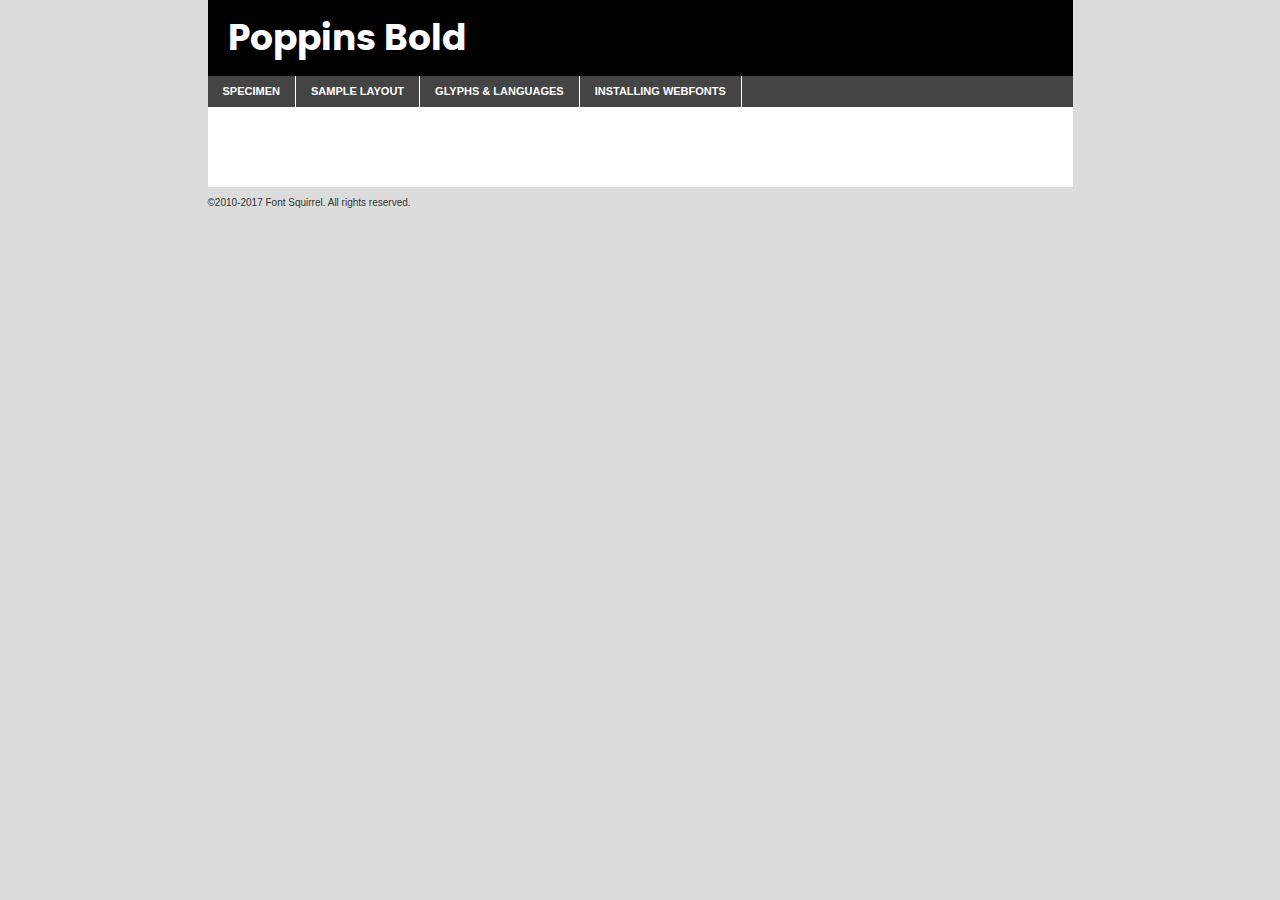
<file: fonts/poppins-bold-demo.html>
<!DOCTYPE html PUBLIC "-//W3C//DTD XHTML 1.0 Transitional//EN"
	"http://www.w3.org/TR/xhtml1/DTD/xhtml1-transitional.dtd">

<html xmlns="http://www.w3.org/1999/xhtml" xml:lang="en" lang="en">
<head>
	<meta http-equiv="Content-Type" content="text/html; charset=utf-8" />
	<script src="http://ajax.googleapis.com/ajax/libs/jquery/1.7.2/jquery.min.js" type="text/javascript" charset="utf-8"></script>
	<script type="text/javascript">
	(function($){$.fn.easyTabs=function(option){var param=jQuery.extend({fadeSpeed:"fast",defaultContent:1,activeClass:'active'},option);$(this).each(function(){var thisId="#"+this.id;if(param.defaultContent==''){param.defaultContent=1;}
	if(typeof param.defaultContent=="number")
	{var defaultTab=$(thisId+" .tabs li:eq("+(param.defaultContent-1)+") a").attr('href').substr(1);}else{var defaultTab=param.defaultContent;}
	$(thisId+" .tabs li a").each(function(){var tabToHide=$(this).attr('href').substr(1);$("#"+tabToHide).addClass('easytabs-tab-content');});hideAll();changeContent(defaultTab);function hideAll(){$(thisId+" .easytabs-tab-content").hide();}
	function changeContent(tabId){hideAll();$(thisId+" .tabs li").removeClass(param.activeClass);$(thisId+" .tabs li a[href=#"+tabId+"]").closest('li').addClass(param.activeClass);if(param.fadeSpeed!="none")
	{$(thisId+" #"+tabId).fadeIn(param.fadeSpeed);}else{$(thisId+" #"+tabId).show();}}
	$(thisId+" .tabs li").click(function(){var tabId=$(this).find('a').attr('href').substr(1);changeContent(tabId);return false;});});}})(jQuery);
	</script>
	<link rel="stylesheet" href="specimen_files/specimen_stylesheet.css" type="text/css" charset="utf-8" />
	<link rel="stylesheet" href="stylesheet.css" type="text/css" charset="utf-8" />

	<style type="text/css">
					body{
				font-family: 'poppinsbold';
							}
		</style>

	<title>Poppins Bold Specimen</title>
	
	
	<script type="text/javascript" charset="utf-8">
		$(document).ready(function() {
			$('#container').easyTabs({defaultContent:1});
		});
	</script>
</head>

<body>
<div id="container">
	<div id="header">
		Poppins Bold	</div>
	<ul class="tabs">
		<li><a href="#specimen">Specimen</a></li>
		<li><a href="#layout">Sample Layout</a></li>
				<li><a href="#glyphs">Glyphs &amp; Languages</a></li>
		<li><a href="#installing">Installing Webfonts</a></li>
		
	</ul>
	
	<div id="main_content">

		
			<div id="specimen">
		
				<div class="section">
					<div class="grid12 firstcol">
						<div class="huge">AaBb</div>
					</div>
				</div>
		
				<div class="section">
					<div class="glyph_range">A&#x200B;B&#x200b;C&#x200b;D&#x200b;E&#x200b;F&#x200b;G&#x200b;H&#x200b;I&#x200b;J&#x200b;K&#x200b;L&#x200b;M&#x200b;N&#x200b;O&#x200b;P&#x200b;Q&#x200b;R&#x200b;S&#x200b;T&#x200b;U&#x200b;V&#x200b;W&#x200b;X&#x200b;Y&#x200b;Z&#x200b;a&#x200b;b&#x200b;c&#x200b;d&#x200b;e&#x200b;f&#x200b;g&#x200b;h&#x200b;i&#x200b;j&#x200b;k&#x200b;l&#x200b;m&#x200b;n&#x200b;o&#x200b;p&#x200b;q&#x200b;r&#x200b;s&#x200b;t&#x200b;u&#x200b;v&#x200b;w&#x200b;x&#x200b;y&#x200b;z&#x200b;1&#x200b;2&#x200b;3&#x200b;4&#x200b;5&#x200b;6&#x200b;7&#x200b;8&#x200b;9&#x200b;0&#x200b;&amp;&#x200b;.&#x200b;,&#x200b;?&#x200b;!&#x200b;&#64;&#x200b;(&#x200b;)&#x200b;#&#x200b;$&#x200b;%&#x200b;*&#x200b;+&#x200b;-&#x200b;=&#x200b;:&#x200b;;</div>
				</div>
				<div class="section">
					<div class="grid12 firstcol">
						<table class="sample_table">
							<tr><td>10</td><td class="size10">abcdefghijklmnopqrstuvwxyzABCDEFGHIJKLMNOPQRSTUVWXYZ0123456789abcdefghijklmnopqrstuvwxyzABCDEFGHIJKLMNOPQRSTUVWXYZ0123456789abcdefghijklmnopqrstuvwxyzABCDEFGHIJKLMNOPQRSTUVWXYZ</td></tr>
							<tr><td>11</td><td class="size11">abcdefghijklmnopqrstuvwxyzABCDEFGHIJKLMNOPQRSTUVWXYZ0123456789abcdefghijklmnopqrstuvwxyzABCDEFGHIJKLMNOPQRSTUVWXYZ0123456789abcdefghijklmnopqrstuvwxyzABCDEFGHIJKLMNOPQRSTUVWXYZ</td></tr>
							<tr><td>12</td><td class="size12">abcdefghijklmnopqrstuvwxyzABCDEFGHIJKLMNOPQRSTUVWXYZ0123456789abcdefghijklmnopqrstuvwxyzABCDEFGHIJKLMNOPQRSTUVWXYZ0123456789abcdefghijklmnopqrstuvwxyzABCDEFGHIJKLMNOPQRSTUVWXYZ</td></tr>
							<tr><td>13</td><td class="size13">abcdefghijklmnopqrstuvwxyzABCDEFGHIJKLMNOPQRSTUVWXYZ0123456789abcdefghijklmnopqrstuvwxyzABCDEFGHIJKLMNOPQRSTUVWXYZ0123456789abcdefghijklmnopqrstuvwxyzABCDEFGHIJKLMNOPQRSTUVWXYZ</td></tr>
							<tr><td>14</td><td class="size14">abcdefghijklmnopqrstuvwxyzABCDEFGHIJKLMNOPQRSTUVWXYZ0123456789abcdefghijklmnopqrstuvwxyzABCDEFGHIJKLMNOPQRSTUVWXYZ0123456789abcdefghijklmnopqrstuvwxyzABCDEFGHIJKLMNOPQRSTUVWXYZ</td></tr>
							<tr><td>16</td><td class="size16">abcdefghijklmnopqrstuvwxyzABCDEFGHIJKLMNOPQRSTUVWXYZ0123456789abcdefghijklmnopqrstuvwxyzABCDEFGHIJKLMNOPQRSTUVWXYZ</td></tr>
							<tr><td>18</td><td class="size18">abcdefghijklmnopqrstuvwxyzABCDEFGHIJKLMNOPQRSTUVWXYZ0123456789abcdefghijklmnopqrstuvwxyzABCDEFGHIJKLMNOPQRSTUVWXYZ</td></tr>
							<tr><td>20</td><td class="size20">abcdefghijklmnopqrstuvwxyzABCDEFGHIJKLMNOPQRSTUVWXYZ0123456789abcdefghijklmnopqrstuvwxyzABCDEFGHIJKLMNOPQRSTUVWXYZ</td></tr>
							<tr><td>24</td><td class="size24">abcdefghijklmnopqrstuvwxyzABCDEFGHIJKLMNOPQRSTUVWXYZ0123456789abcdefghijklmnopqrstuvwxyzABCDEFGHIJKLMNOPQRSTUVWXYZ</td></tr>
							<tr><td>30</td><td class="size30">abcdefghijklmnopqrstuvwxyzABCDEFGHIJKLMNOPQRSTUVWXYZ0123456789abcdefghijklmnopqrstuvwxyzABCDEFGHIJKLMNOPQRSTUVWXYZ</td></tr>
							<tr><td>36</td><td class="size36">abcdefghijklmnopqrstuvwxyzABCDEFGHIJKLMNOPQRSTUVWXYZ0123456789abcdefghijklmnopqrstuvwxyzABCDEFGHIJKLMNOPQRSTUVWXYZ</td></tr>
							<tr><td>48</td><td class="size48">abcdefghijklmnopqrstuvwxyzABCDEFGHIJKLMNOPQRSTUVWXYZ0123456789abcdefghijklmnopqrstuvwxyzABCDEFGHIJKLMNOPQRSTUVWXYZ</td></tr>
							<tr><td>60</td><td class="size60">abcdefghijklmnopqrstuvwxyzABCDEFGHIJKLMNOPQRSTUVWXYZ0123456789abcdefghijklmnopqrstuvwxyzABCDEFGHIJKLMNOPQRSTUVWXYZ</td></tr>
							<tr><td>72</td><td class="size72">abcdefghijklmnopqrstuvwxyzABCDEFGHIJKLMNOPQRSTUVWXYZ0123456789abcdefghijklmnopqrstuvwxyzABCDEFGHIJKLMNOPQRSTUVWXYZ</td></tr>
							<tr><td>90</td><td class="size90">abcdefghijklmnopqrstuvwxyzABCDEFGHIJKLMNOPQRSTUVWXYZ0123456789abcdefghijklmnopqrstuvwxyzABCDEFGHIJKLMNOPQRSTUVWXYZ</td></tr>
						</table>
				
					</div>
			
				</div>
		
		
		
								<div class="section" id="bodycomparison">


										<div id="xheight">
				<div class="fontbody">&#x25FC;&#x25FC;&#x25FC;&#x25FC;&#x25FC;&#x25FC;&#x25FC;&#x25FC;&#x25FC;&#x25FC;&#x25FC;&#x25FC;&#x25FC;&#x25FC;&#x25FC;&#x25FC;&#x25FC;&#x25FC;&#x25FC;&#x25FC;&#x25FC;&#x25FC;&#x25FC;&#x25FC;&#x25FC;&#x25FC;&#x25FC;&#x25FC;&#x25FC;&#x25FC;&#x25FC;&#x25FC;&#x25FC;&#x25FC;&#x25FC;&#x25FC;&#x25FC;&#x25FC;&#x25FC;&#x25FC;&#x25FC;&#x25FC;&#x25FC;&#x25FC;&#x25FC;&#x25FC;&#x25FC;&#x25FC;&#x25FC;&#x25FC;&#x25FC;&#x25FC;&#x25FC;&#x25FC;&#x25FC;&#x25FC;&#x25FC;&#x25FC;&#x25FC;&#x25FC;&#x25FC;&#x25FC;&#x25FC;&#x25FC;&#x25FC;&#x25FC;&#x25FC;&#x25FC;&#x25FC;&#x25FC;&#x25FC;&#x25FC;&#x25FC;&#x25FC;&#x25FC;&#x25FC;&#x25FC;&#x25FC;&#x25FC;&#x25FC;&#x25FC;&#x25FC;&#x25FC;&#x25FC;&#x25FC;&#x25FC;&#x25FC;&#x25FC;&#x25FC;&#x25FC;&#x25FC;&#x25FC;&#x25FC;&#x25FC;&#x25FC;&#x25FC;&#x25FC;&#x25FC;&#x25FC;body</div><div class="arialbody">body</div><div class="verdanabody">body</div><div class="georgiabody">body</div></div>
										<div class="fontbody" style="z-index:1">
											body<span>Poppins Bold</span>
										</div>
										<div class="arialbody" style="z-index:1">
											body<span>Arial</span>
										</div>
										<div class="verdanabody" style="z-index:1">
											body<span>Verdana</span>
										</div>
										<div class="georgiabody" style="z-index:1">
											body<span>Georgia</span>
										</div>



								</div>
		
		
				<div class="section psample psample_row1" id="">
					
					<div class="grid2 firstcol">
						<p class="size10"><span>10.</span>Aenean lacinia bibendum nulla sed consectetur. Fusce dapibus, tellus ac cursus commodo, tortor mauris condimentum nibh, ut fermentum massa justo sit amet risus. Nullam id dolor id nibh ultricies vehicula ut id elit. Cum sociis natoque penatibus et magnis dis parturient montes, nascetur ridiculus mus. Nulla vitae elit libero, a pharetra augue.</p>
			
					</div>
					<div class="grid3">
						<p class="size11"><span>11.</span>Aenean lacinia bibendum nulla sed consectetur. Fusce dapibus, tellus ac cursus commodo, tortor mauris condimentum nibh, ut fermentum massa justo sit amet risus. Nullam id dolor id nibh ultricies vehicula ut id elit. Cum sociis natoque penatibus et magnis dis parturient montes, nascetur ridiculus mus. Nulla vitae elit libero, a pharetra augue.</p>
			
					</div>
					<div class="grid3">
						<p class="size12"><span>12.</span>Aenean lacinia bibendum nulla sed consectetur. Fusce dapibus, tellus ac cursus commodo, tortor mauris condimentum nibh, ut fermentum massa justo sit amet risus. Nullam id dolor id nibh ultricies vehicula ut id elit. Cum sociis natoque penatibus et magnis dis parturient montes, nascetur ridiculus mus. Nulla vitae elit libero, a pharetra augue.</p>
			
					</div>
					<div class="grid4">
						<p class="size13"><span>13.</span>Aenean lacinia bibendum nulla sed consectetur. Fusce dapibus, tellus ac cursus commodo, tortor mauris condimentum nibh, ut fermentum massa justo sit amet risus. Nullam id dolor id nibh ultricies vehicula ut id elit. Cum sociis natoque penatibus et magnis dis parturient montes, nascetur ridiculus mus. Nulla vitae elit libero, a pharetra augue.</p>
			
					</div>
					<div class="white_blend"></div>
					
				</div>
				<div class="section psample psample_row2" id="">
					<div class="grid3 firstcol">
						<p class="size14"><span>14.</span>Aenean lacinia bibendum nulla sed consectetur. Fusce dapibus, tellus ac cursus commodo, tortor mauris condimentum nibh, ut fermentum massa justo sit amet risus. Nullam id dolor id nibh ultricies vehicula ut id elit. Cum sociis natoque penatibus et magnis dis parturient montes, nascetur ridiculus mus. Nulla vitae elit libero, a pharetra augue.</p>
			
					</div>
					<div class="grid4">
						<p class="size16"><span>16.</span>Aenean lacinia bibendum nulla sed consectetur. Fusce dapibus, tellus ac cursus commodo, tortor mauris condimentum nibh, ut fermentum massa justo sit amet risus. Nullam id dolor id nibh ultricies vehicula ut id elit. Cum sociis natoque penatibus et magnis dis parturient montes, nascetur ridiculus mus. Nulla vitae elit libero, a pharetra augue.</p>
			
					</div>
					<div class="grid5">
						<p class="size18"><span>18.</span>Aenean lacinia bibendum nulla sed consectetur. Fusce dapibus, tellus ac cursus commodo, tortor mauris condimentum nibh, ut fermentum massa justo sit amet risus. Nullam id dolor id nibh ultricies vehicula ut id elit. Cum sociis natoque penatibus et magnis dis parturient montes, nascetur ridiculus mus. Nulla vitae elit libero, a pharetra augue.</p>
			
					</div>

					<div class="white_blend"></div>

				</div>
				
				<div class="section psample psample_row3" id="">
					<div class="grid5 firstcol">
						<p class="size20"><span>20.</span>Aenean lacinia bibendum nulla sed consectetur. Fusce dapibus, tellus ac cursus commodo, tortor mauris condimentum nibh, ut fermentum massa justo sit amet risus. Nullam id dolor id nibh ultricies vehicula ut id elit. Cum sociis natoque penatibus et magnis dis parturient montes, nascetur ridiculus mus. Nulla vitae elit libero, a pharetra augue.</p>
					</div>
					<div class="grid7">
						<p class="size24"><span>24.</span>Aenean lacinia bibendum nulla sed consectetur. Fusce dapibus, tellus ac cursus commodo, tortor mauris condimentum nibh, ut fermentum massa justo sit amet risus. Nullam id dolor id nibh ultricies vehicula ut id elit. Cum sociis natoque penatibus et magnis dis parturient montes, nascetur ridiculus mus. Nulla vitae elit libero, a pharetra augue.</p>
					</div>
					
					<div class="white_blend"></div>
					
				</div>
				
				<div class="section psample psample_row4" id="">
					<div class="grid12 firstcol">
						<p class="size30"><span>30.</span>Aenean lacinia bibendum nulla sed consectetur. Fusce dapibus, tellus ac cursus commodo, tortor mauris condimentum nibh, ut fermentum massa justo sit amet risus. Nullam id dolor id nibh ultricies vehicula ut id elit. Cum sociis natoque penatibus et magnis dis parturient montes, nascetur ridiculus mus. Nulla vitae elit libero, a pharetra augue.</p>
					</div>
					<div class="white_blend"></div>
					
				</div>
				
				
				
				<div class="section psample psample_row1 fullreverse">
					<div class="grid2 firstcol">
						<p class="size10"><span>10.</span>Aenean lacinia bibendum nulla sed consectetur. Fusce dapibus, tellus ac cursus commodo, tortor mauris condimentum nibh, ut fermentum massa justo sit amet risus. Nullam id dolor id nibh ultricies vehicula ut id elit. Cum sociis natoque penatibus et magnis dis parturient montes, nascetur ridiculus mus. Nulla vitae elit libero, a pharetra augue.</p>
			
					</div>
					<div class="grid3">
						<p class="size11"><span>11.</span>Aenean lacinia bibendum nulla sed consectetur. Fusce dapibus, tellus ac cursus commodo, tortor mauris condimentum nibh, ut fermentum massa justo sit amet risus. Nullam id dolor id nibh ultricies vehicula ut id elit. Cum sociis natoque penatibus et magnis dis parturient montes, nascetur ridiculus mus. Nulla vitae elit libero, a pharetra augue.</p>
			
					</div>
					<div class="grid3">
						<p class="size12"><span>12.</span>Aenean lacinia bibendum nulla sed consectetur. Fusce dapibus, tellus ac cursus commodo, tortor mauris condimentum nibh, ut fermentum massa justo sit amet risus. Nullam id dolor id nibh ultricies vehicula ut id elit. Cum sociis natoque penatibus et magnis dis parturient montes, nascetur ridiculus mus. Nulla vitae elit libero, a pharetra augue.</p>
			
					</div>
					<div class="grid4">
						<p class="size13"><span>13.</span>Aenean lacinia bibendum nulla sed consectetur. Fusce dapibus, tellus ac cursus commodo, tortor mauris condimentum nibh, ut fermentum massa justo sit amet risus. Nullam id dolor id nibh ultricies vehicula ut id elit. Cum sociis natoque penatibus et magnis dis parturient montes, nascetur ridiculus mus. Nulla vitae elit libero, a pharetra augue.</p>
			
					</div>
					<div class="black_blend"></div>
					
				</div>
				
				<div class="section psample psample_row2 fullreverse">
					<div class="grid3 firstcol">
						<p class="size14"><span>14.</span>Aenean lacinia bibendum nulla sed consectetur. Fusce dapibus, tellus ac cursus commodo, tortor mauris condimentum nibh, ut fermentum massa justo sit amet risus. Nullam id dolor id nibh ultricies vehicula ut id elit. Cum sociis natoque penatibus et magnis dis parturient montes, nascetur ridiculus mus. Nulla vitae elit libero, a pharetra augue.</p>
			
					</div>
					<div class="grid4">
						<p class="size16"><span>16.</span>Aenean lacinia bibendum nulla sed consectetur. Fusce dapibus, tellus ac cursus commodo, tortor mauris condimentum nibh, ut fermentum massa justo sit amet risus. Nullam id dolor id nibh ultricies vehicula ut id elit. Cum sociis natoque penatibus et magnis dis parturient montes, nascetur ridiculus mus. Nulla vitae elit libero, a pharetra augue.</p>
			
					</div>
					<div class="grid5">
						<p class="size18"><span>18.</span>Aenean lacinia bibendum nulla sed consectetur. Fusce dapibus, tellus ac cursus commodo, tortor mauris condimentum nibh, ut fermentum massa justo sit amet risus. Nullam id dolor id nibh ultricies vehicula ut id elit. Cum sociis natoque penatibus et magnis dis parturient montes, nascetur ridiculus mus. Nulla vitae elit libero, a pharetra augue.</p>
			
					</div>
					<div class="black_blend"></div>

				</div>
				
				<div class="section psample fullreverse psample_row3" id="">
					<div class="grid5 firstcol">
						<p class="size20"><span>20.</span>Aenean lacinia bibendum nulla sed consectetur. Fusce dapibus, tellus ac cursus commodo, tortor mauris condimentum nibh, ut fermentum massa justo sit amet risus. Nullam id dolor id nibh ultricies vehicula ut id elit. Cum sociis natoque penatibus et magnis dis parturient montes, nascetur ridiculus mus. Nulla vitae elit libero, a pharetra augue.</p>
					</div>
					<div class="grid7">
						<p class="size24"><span>24.</span>Aenean lacinia bibendum nulla sed consectetur. Fusce dapibus, tellus ac cursus commodo, tortor mauris condimentum nibh, ut fermentum massa justo sit amet risus. Nullam id dolor id nibh ultricies vehicula ut id elit. Cum sociis natoque penatibus et magnis dis parturient montes, nascetur ridiculus mus. Nulla vitae elit libero, a pharetra augue.</p>
					</div>
					
					<div class="black_blend"></div>
					
				</div>
				
				<div class="section psample fullreverse psample_row4" id="" style="border-bottom: 20px #000 solid;">
					<div class="grid12 firstcol">
						<p class="size30"><span>30.</span>Aenean lacinia bibendum nulla sed consectetur. Fusce dapibus, tellus ac cursus commodo, tortor mauris condimentum nibh, ut fermentum massa justo sit amet risus. Nullam id dolor id nibh ultricies vehicula ut id elit. Cum sociis natoque penatibus et magnis dis parturient montes, nascetur ridiculus mus. Nulla vitae elit libero, a pharetra augue.</p>
					</div>
					<div class="black_blend"></div>
					
				</div>
				
				
				
				
			</div>
			
			<div id="layout">
				
				<div class="section">
					
					<div class="grid12 firstcol">
						<h1>Lorem Ipsum Dolor</h1>
						<h2>Etiam porta sem malesuada magna mollis euismod</h2>
						
						<p class="byline">By <a href="#link">Aenean Lacinia</a></p>
					</div>
				</div>
				<div class="section">
					<div class="grid8 firstcol">
						<p class="large">Donec sed odio dui. Morbi leo risus, porta ac consectetur ac, vestibulum at eros. Fusce dapibus, tellus ac cursus commodo, tortor mauris condimentum nibh, ut fermentum massa justo sit amet risus. </p>

						
						<h3>Pellentesque ornare sem</h3>

						<p>Maecenas sed diam eget risus varius blandit sit amet non magna. Maecenas faucibus mollis interdum. Donec ullamcorper nulla non metus auctor fringilla. Nullam id dolor id nibh ultricies vehicula ut id elit. Nullam id dolor id nibh ultricies vehicula ut id elit. </p>

						<p>Aenean eu leo quam. Pellentesque ornare sem lacinia quam venenatis vestibulum. Lorem ipsum dolor sit amet, consectetur adipiscing elit. Cum sociis natoque penatibus et magnis dis parturient montes, nascetur ridiculus mus. </p>

						<p>Nulla vitae elit libero, a pharetra augue. Praesent commodo cursus magna, vel scelerisque nisl consectetur et. Aenean lacinia bibendum nulla sed consectetur. </p>

						<p>Nullam quis risus eget urna mollis ornare vel eu leo. Nullam quis risus eget urna mollis ornare vel eu leo. Maecenas sed diam eget risus varius blandit sit amet non magna. Donec ullamcorper nulla non metus auctor fringilla. </p>

						<h3>Cras mattis consectetur</h3>

						<p>Aenean eu leo quam. Pellentesque ornare sem lacinia quam venenatis vestibulum. Aenean lacinia bibendum nulla sed consectetur. Integer posuere erat a ante venenatis dapibus posuere velit aliquet. Cras mattis consectetur purus sit amet fermentum. </p>

						<p>Nullam id dolor id nibh ultricies vehicula ut id elit. Nullam quis risus eget urna mollis ornare vel eu leo. Cras mattis consectetur purus sit amet fermentum.</p>
					</div>
					
					<div class="grid4 sidebar">
						
						<div class="box reverse">
							<p class="last">Nullam quis risus eget urna mollis ornare vel eu leo. Donec ullamcorper nulla non metus auctor fringilla. Cras mattis consectetur purus sit amet fermentum. Sed posuere consectetur est at lobortis. Lorem ipsum dolor sit amet, consectetur adipiscing elit. </p>
						</div>
						
						<p class="caption">Maecenas sed diam eget risus varius.</p>

						<p>Vestibulum id ligula porta felis euismod semper. Integer posuere erat a ante venenatis dapibus posuere velit aliquet. Vestibulum id ligula porta felis euismod semper. Sed posuere consectetur est at lobortis. Maecenas sed diam eget risus varius blandit sit amet non magna. Fusce dapibus, tellus ac cursus commodo, tortor mauris condimentum nibh, ut fermentum massa justo sit amet risus. </p>

					

						<p>Duis mollis, est non commodo luctus, nisi erat porttitor ligula, eget lacinia odio sem nec elit. Aenean lacinia bibendum nulla sed consectetur. Vivamus sagittis lacus vel augue laoreet rutrum faucibus dolor auctor. Aenean lacinia bibendum nulla sed consectetur. Nullam quis risus eget urna mollis ornare vel eu leo. </p>

						<p>Praesent commodo cursus magna, vel scelerisque nisl consectetur et. Donec ullamcorper nulla non metus auctor fringilla. Maecenas faucibus mollis interdum. Fusce dapibus, tellus ac cursus commodo, tortor mauris condimentum nibh, ut fermentum massa justo sit amet risus. </p>

					</div>
				</div>
				
			</div>


			



		<div id="glyphs">
			<div class="section">
				<div class="grid12 firstcol">
			
				<h1>Language Support</h1>
				<p>The subset of Poppins Bold in this kit supports the following languages:<br />
			
					Albanian, Basque, Breton, Chamorro, Danish, Dutch, English, Faroese, Finnish, French, Frisian, Galician, German, Icelandic, Italian, Malagasy, Norwegian, Portuguese, Spanish, Alsatian, Aragonese, Arapaho, Arrernte, Asturian, Aymara, Bislama, Cebuano, Corsican, Fijian, French_creole, Genoese, Gilbertese, Greenlandic, Haitian_creole, Hiligaynon, Hmong, Hopi, Ibanag, Iloko_ilokano, Indonesian, Interglossa_glosa, Interlingua, Irish_gaelic, Jerriais, Lojban, Lombard, Luxembourgeois, Manx, Mohawk, Norfolk_pitcairnese, Occitan, Oromo, Pangasinan, Papiamento, Piedmontese, Potawatomi, Rhaeto-romance, Romansh, Rotokas, Sami_lule, Samoan, Sardinian, Scots_gaelic, Seychelles_creole, Shona, Sicilian, Somali, Southern_ndebele, Swahili, Swati_swazi, Tagalog_filipino_pilipino, Tetum, Tok_pisin, Uyghur_latinized, Volapuk, Walloon, Warlpiri, Xhosa, Yapese, Zulu, Latinbasic, Ubasic, Demo				</p>
				<h1>Glyph Chart</h1>
				<p>The subset of Poppins Bold in this kit includes all the glyphs listed below. Unicode entities are included above each glyph to help you insert individual characters into your layout.</p>
				<div id="glyph_chart">
			
																														 <div><p>&amp;#13;</p>&#13;</div>
																				 <div><p>&amp;#32;</p>&#32;</div>
																				 <div><p>&amp;#33;</p>&#33;</div>
																				 <div><p>&amp;#34;</p>&#34;</div>
																				 <div><p>&amp;#35;</p>&#35;</div>
																				 <div><p>&amp;#36;</p>&#36;</div>
																				 <div><p>&amp;#37;</p>&#37;</div>
																				 <div><p>&amp;#38;</p>&#38;</div>
																				 <div><p>&amp;#39;</p>&#39;</div>
																				 <div><p>&amp;#40;</p>&#40;</div>
																				 <div><p>&amp;#41;</p>&#41;</div>
																				 <div><p>&amp;#42;</p>&#42;</div>
																				 <div><p>&amp;#43;</p>&#43;</div>
																				 <div><p>&amp;#44;</p>&#44;</div>
																				 <div><p>&amp;#45;</p>&#45;</div>
																				 <div><p>&amp;#46;</p>&#46;</div>
																				 <div><p>&amp;#47;</p>&#47;</div>
																				 <div><p>&amp;#48;</p>&#48;</div>
																				 <div><p>&amp;#49;</p>&#49;</div>
																				 <div><p>&amp;#50;</p>&#50;</div>
																				 <div><p>&amp;#51;</p>&#51;</div>
																				 <div><p>&amp;#52;</p>&#52;</div>
																				 <div><p>&amp;#53;</p>&#53;</div>
																				 <div><p>&amp;#54;</p>&#54;</div>
																				 <div><p>&amp;#55;</p>&#55;</div>
																				 <div><p>&amp;#56;</p>&#56;</div>
																				 <div><p>&amp;#57;</p>&#57;</div>
																				 <div><p>&amp;#58;</p>&#58;</div>
																				 <div><p>&amp;#59;</p>&#59;</div>
																				 <div><p>&amp;#60;</p>&#60;</div>
																				 <div><p>&amp;#61;</p>&#61;</div>
																				 <div><p>&amp;#62;</p>&#62;</div>
																				 <div><p>&amp;#63;</p>&#63;</div>
																				 <div><p>&amp;#64;</p>&#64;</div>
																				 <div><p>&amp;#65;</p>&#65;</div>
																				 <div><p>&amp;#66;</p>&#66;</div>
																				 <div><p>&amp;#67;</p>&#67;</div>
																				 <div><p>&amp;#68;</p>&#68;</div>
																				 <div><p>&amp;#69;</p>&#69;</div>
																				 <div><p>&amp;#70;</p>&#70;</div>
																				 <div><p>&amp;#71;</p>&#71;</div>
																				 <div><p>&amp;#72;</p>&#72;</div>
																				 <div><p>&amp;#73;</p>&#73;</div>
																				 <div><p>&amp;#74;</p>&#74;</div>
																				 <div><p>&amp;#75;</p>&#75;</div>
																				 <div><p>&amp;#76;</p>&#76;</div>
																				 <div><p>&amp;#77;</p>&#77;</div>
																				 <div><p>&amp;#78;</p>&#78;</div>
																				 <div><p>&amp;#79;</p>&#79;</div>
																				 <div><p>&amp;#80;</p>&#80;</div>
																				 <div><p>&amp;#81;</p>&#81;</div>
																				 <div><p>&amp;#82;</p>&#82;</div>
																				 <div><p>&amp;#83;</p>&#83;</div>
																				 <div><p>&amp;#84;</p>&#84;</div>
																				 <div><p>&amp;#85;</p>&#85;</div>
																				 <div><p>&amp;#86;</p>&#86;</div>
																				 <div><p>&amp;#87;</p>&#87;</div>
																				 <div><p>&amp;#88;</p>&#88;</div>
																				 <div><p>&amp;#89;</p>&#89;</div>
																				 <div><p>&amp;#90;</p>&#90;</div>
																				 <div><p>&amp;#91;</p>&#91;</div>
																				 <div><p>&amp;#92;</p>&#92;</div>
																				 <div><p>&amp;#93;</p>&#93;</div>
																				 <div><p>&amp;#94;</p>&#94;</div>
																				 <div><p>&amp;#95;</p>&#95;</div>
																				 <div><p>&amp;#96;</p>&#96;</div>
																				 <div><p>&amp;#97;</p>&#97;</div>
																				 <div><p>&amp;#98;</p>&#98;</div>
																				 <div><p>&amp;#99;</p>&#99;</div>
																				 <div><p>&amp;#100;</p>&#100;</div>
																				 <div><p>&amp;#101;</p>&#101;</div>
																				 <div><p>&amp;#102;</p>&#102;</div>
																				 <div><p>&amp;#103;</p>&#103;</div>
																				 <div><p>&amp;#104;</p>&#104;</div>
																				 <div><p>&amp;#105;</p>&#105;</div>
																				 <div><p>&amp;#106;</p>&#106;</div>
																				 <div><p>&amp;#107;</p>&#107;</div>
																				 <div><p>&amp;#108;</p>&#108;</div>
																				 <div><p>&amp;#109;</p>&#109;</div>
																				 <div><p>&amp;#110;</p>&#110;</div>
																				 <div><p>&amp;#111;</p>&#111;</div>
																				 <div><p>&amp;#112;</p>&#112;</div>
																				 <div><p>&amp;#113;</p>&#113;</div>
																				 <div><p>&amp;#114;</p>&#114;</div>
																				 <div><p>&amp;#115;</p>&#115;</div>
																				 <div><p>&amp;#116;</p>&#116;</div>
																				 <div><p>&amp;#117;</p>&#117;</div>
																				 <div><p>&amp;#118;</p>&#118;</div>
																				 <div><p>&amp;#119;</p>&#119;</div>
																				 <div><p>&amp;#120;</p>&#120;</div>
																				 <div><p>&amp;#121;</p>&#121;</div>
																				 <div><p>&amp;#122;</p>&#122;</div>
																				 <div><p>&amp;#123;</p>&#123;</div>
																				 <div><p>&amp;#124;</p>&#124;</div>
																				 <div><p>&amp;#125;</p>&#125;</div>
																				 <div><p>&amp;#126;</p>&#126;</div>
																				 <div><p>&amp;#160;</p>&#160;</div>
																				 <div><p>&amp;#161;</p>&#161;</div>
																				 <div><p>&amp;#162;</p>&#162;</div>
																				 <div><p>&amp;#163;</p>&#163;</div>
																				 <div><p>&amp;#164;</p>&#164;</div>
																				 <div><p>&amp;#165;</p>&#165;</div>
																				 <div><p>&amp;#166;</p>&#166;</div>
																				 <div><p>&amp;#167;</p>&#167;</div>
																				 <div><p>&amp;#168;</p>&#168;</div>
																				 <div><p>&amp;#169;</p>&#169;</div>
																				 <div><p>&amp;#170;</p>&#170;</div>
																				 <div><p>&amp;#171;</p>&#171;</div>
																				 <div><p>&amp;#172;</p>&#172;</div>
																				 <div><p>&amp;#173;</p>&#173;</div>
																				 <div><p>&amp;#174;</p>&#174;</div>
																				 <div><p>&amp;#175;</p>&#175;</div>
																				 <div><p>&amp;#176;</p>&#176;</div>
																				 <div><p>&amp;#177;</p>&#177;</div>
																				 <div><p>&amp;#178;</p>&#178;</div>
																				 <div><p>&amp;#179;</p>&#179;</div>
																				 <div><p>&amp;#180;</p>&#180;</div>
																				 <div><p>&amp;#181;</p>&#181;</div>
																				 <div><p>&amp;#182;</p>&#182;</div>
																				 <div><p>&amp;#183;</p>&#183;</div>
																				 <div><p>&amp;#184;</p>&#184;</div>
																				 <div><p>&amp;#185;</p>&#185;</div>
																				 <div><p>&amp;#186;</p>&#186;</div>
																				 <div><p>&amp;#187;</p>&#187;</div>
																				 <div><p>&amp;#188;</p>&#188;</div>
																				 <div><p>&amp;#189;</p>&#189;</div>
																				 <div><p>&amp;#190;</p>&#190;</div>
																				 <div><p>&amp;#191;</p>&#191;</div>
																				 <div><p>&amp;#192;</p>&#192;</div>
																				 <div><p>&amp;#193;</p>&#193;</div>
																				 <div><p>&amp;#194;</p>&#194;</div>
																				 <div><p>&amp;#195;</p>&#195;</div>
																				 <div><p>&amp;#196;</p>&#196;</div>
																				 <div><p>&amp;#197;</p>&#197;</div>
																				 <div><p>&amp;#198;</p>&#198;</div>
																				 <div><p>&amp;#199;</p>&#199;</div>
																				 <div><p>&amp;#200;</p>&#200;</div>
																				 <div><p>&amp;#201;</p>&#201;</div>
																				 <div><p>&amp;#202;</p>&#202;</div>
																				 <div><p>&amp;#203;</p>&#203;</div>
																				 <div><p>&amp;#204;</p>&#204;</div>
																				 <div><p>&amp;#205;</p>&#205;</div>
																				 <div><p>&amp;#206;</p>&#206;</div>
																				 <div><p>&amp;#207;</p>&#207;</div>
																				 <div><p>&amp;#208;</p>&#208;</div>
																				 <div><p>&amp;#209;</p>&#209;</div>
																				 <div><p>&amp;#210;</p>&#210;</div>
																				 <div><p>&amp;#211;</p>&#211;</div>
																				 <div><p>&amp;#212;</p>&#212;</div>
																				 <div><p>&amp;#213;</p>&#213;</div>
																				 <div><p>&amp;#214;</p>&#214;</div>
																				 <div><p>&amp;#215;</p>&#215;</div>
																				 <div><p>&amp;#216;</p>&#216;</div>
																				 <div><p>&amp;#217;</p>&#217;</div>
																				 <div><p>&amp;#218;</p>&#218;</div>
																				 <div><p>&amp;#219;</p>&#219;</div>
																				 <div><p>&amp;#220;</p>&#220;</div>
																				 <div><p>&amp;#221;</p>&#221;</div>
																				 <div><p>&amp;#222;</p>&#222;</div>
																				 <div><p>&amp;#223;</p>&#223;</div>
																				 <div><p>&amp;#224;</p>&#224;</div>
																				 <div><p>&amp;#225;</p>&#225;</div>
																				 <div><p>&amp;#226;</p>&#226;</div>
																				 <div><p>&amp;#227;</p>&#227;</div>
																				 <div><p>&amp;#228;</p>&#228;</div>
																				 <div><p>&amp;#229;</p>&#229;</div>
																				 <div><p>&amp;#230;</p>&#230;</div>
																				 <div><p>&amp;#231;</p>&#231;</div>
																				 <div><p>&amp;#232;</p>&#232;</div>
																				 <div><p>&amp;#233;</p>&#233;</div>
																				 <div><p>&amp;#234;</p>&#234;</div>
																				 <div><p>&amp;#235;</p>&#235;</div>
																				 <div><p>&amp;#236;</p>&#236;</div>
																				 <div><p>&amp;#237;</p>&#237;</div>
																				 <div><p>&amp;#238;</p>&#238;</div>
																				 <div><p>&amp;#239;</p>&#239;</div>
																				 <div><p>&amp;#240;</p>&#240;</div>
																				 <div><p>&amp;#241;</p>&#241;</div>
																				 <div><p>&amp;#242;</p>&#242;</div>
																				 <div><p>&amp;#243;</p>&#243;</div>
																				 <div><p>&amp;#244;</p>&#244;</div>
																				 <div><p>&amp;#245;</p>&#245;</div>
																				 <div><p>&amp;#246;</p>&#246;</div>
																				 <div><p>&amp;#247;</p>&#247;</div>
																				 <div><p>&amp;#248;</p>&#248;</div>
																				 <div><p>&amp;#249;</p>&#249;</div>
																				 <div><p>&amp;#250;</p>&#250;</div>
																				 <div><p>&amp;#251;</p>&#251;</div>
																				 <div><p>&amp;#252;</p>&#252;</div>
																				 <div><p>&amp;#253;</p>&#253;</div>
																				 <div><p>&amp;#254;</p>&#254;</div>
																				 <div><p>&amp;#255;</p>&#255;</div>
																				 <div><p>&amp;#338;</p>&#338;</div>
																				 <div><p>&amp;#339;</p>&#339;</div>
																				 <div><p>&amp;#376;</p>&#376;</div>
																				 <div><p>&amp;#710;</p>&#710;</div>
																				 <div><p>&amp;#732;</p>&#732;</div>
																				 <div><p>&amp;#8192;</p>&#8192;</div>
																				 <div><p>&amp;#8193;</p>&#8193;</div>
																				 <div><p>&amp;#8194;</p>&#8194;</div>
																				 <div><p>&amp;#8195;</p>&#8195;</div>
																				 <div><p>&amp;#8196;</p>&#8196;</div>
																				 <div><p>&amp;#8197;</p>&#8197;</div>
																				 <div><p>&amp;#8198;</p>&#8198;</div>
																				 <div><p>&amp;#8199;</p>&#8199;</div>
																				 <div><p>&amp;#8200;</p>&#8200;</div>
																				 <div><p>&amp;#8201;</p>&#8201;</div>
																				 <div><p>&amp;#8202;</p>&#8202;</div>
																				 <div><p>&amp;#8208;</p>&#8208;</div>
																				 <div><p>&amp;#8209;</p>&#8209;</div>
																				 <div><p>&amp;#8210;</p>&#8210;</div>
																				 <div><p>&amp;#8211;</p>&#8211;</div>
																				 <div><p>&amp;#8212;</p>&#8212;</div>
																				 <div><p>&amp;#8216;</p>&#8216;</div>
																				 <div><p>&amp;#8217;</p>&#8217;</div>
																				 <div><p>&amp;#8218;</p>&#8218;</div>
																				 <div><p>&amp;#8220;</p>&#8220;</div>
																				 <div><p>&amp;#8221;</p>&#8221;</div>
																				 <div><p>&amp;#8222;</p>&#8222;</div>
																				 <div><p>&amp;#8226;</p>&#8226;</div>
																				 <div><p>&amp;#8230;</p>&#8230;</div>
																				 <div><p>&amp;#8239;</p>&#8239;</div>
																				 <div><p>&amp;#8249;</p>&#8249;</div>
																				 <div><p>&amp;#8250;</p>&#8250;</div>
																				 <div><p>&amp;#8287;</p>&#8287;</div>
																				 <div><p>&amp;#8364;</p>&#8364;</div>
																				 <div><p>&amp;#8482;</p>&#8482;</div>
																				 <div><p>&amp;#64257;</p>&#64257;</div>
																				 <div><p>&amp;#64258;</p>&#64258;</div>
																																																</div>	
				</div>
		
		
			</div>
		</div>
		
		
		<div id="specs">
			
		</div>
	
		<div id="installing">
			<div class="section">
				<div class="grid7 firstcol">
					<h1>Installing Webfonts</h1>
					
					<p>Webfonts are supported by all major browser platforms but not all in the same way. There are currently four different font formats that must be included in order to target all browsers. This includes TTF, WOFF, EOT and SVG.</p>
					
					<h2>1. Upload your webfonts</h2>
					<p>You must upload your webfont kit to your website. They should be in or near the same directory as your CSS files.</p>
					
					<h2>2. Include the webfont stylesheet</h2>
					<p>A special CSS @font-face declaration helps the various browsers select the appropriate font it needs without causing you a bunch of headaches. Learn more about this syntax by reading the <a href="https://www.fontspring.com/blog/further-hardening-of-the-bulletproof-syntax">Fontspring blog post</a> about it. The code for it is as follows:</p>


<code>
@font-face{ 
	font-family: 'MyWebFont';
	src: url('WebFont.eot');
	src: url('WebFont.eot?#iefix') format('embedded-opentype'),
	     url('WebFont.woff') format('woff'),
	     url('WebFont.ttf') format('truetype'),
	     url('WebFont.svg#webfont') format('svg');
}
</code>

	<p>We've already gone ahead and generated the code for you. All you have to do is link to the stylesheet in your HTML, like this:</p>
	<code>&lt;link rel=&quot;stylesheet&quot; href=&quot;stylesheet.css&quot; type=&quot;text/css&quot; charset=&quot;utf-8&quot; /&gt;</code>

					<h2>3. Modify your own stylesheet</h2>
					<p>To take advantage of your new fonts, you must tell your stylesheet to use them. Look at the original @font-face declaration above and find the property called "font-family." The name linked there will be what you use to reference the font. Prepend that webfont name to the font stack in the "font-family" property, inside the selector you want to change. For example:</p>
<code>p { font-family: 'WebFont', Arial, sans-serif; }</code>

<h2>4. Test</h2>
<p>Getting webfonts to work cross-browser <em>can</em> be tricky. Use the information in the sidebar to help you if you find that fonts aren't loading in a particular browser.</p>
				</div>
				
				<div class="grid5 sidebar">
					<div class="box">
						<h2>Troubleshooting<br />Font-Face Problems</h2>
						<p>Having trouble getting your webfonts to load in your new website? Here are some tips to sort out what might be the problem.</p>

						<h3>Fonts not showing in any browser</h3>

						<p>This sounds like you need to work on the plumbing. You either did not upload the fonts to the correct directory, or you did not link the fonts properly in the CSS. If you've confirmed that all this is correct and you still have a problem, take a look at your .htaccess file and see if requests are getting intercepted.</p>

						<h3>Fonts not loading in iPhone or iPad</h3>

						<p>The most common problem here is that you are serving the fonts from an IIS server. IIS refuses to serve files that have unknown MIME types. If that is the case, you must set the MIME type for SVG to "image/svg+xml" in the server settings. Follow these instructions from Microsoft if you need help.</p>

						<h3>Fonts not loading in Firefox</h3>

						<p>The primary reason for this failure? You are still using a version Firefox older than 3.5. So upgrade already! If that isn't it, then you are very likely serving fonts from a different domain. Firefox requires that all font assets be served from the same domain. Lastly it is possible that you need to add WOFF to your list of MIME types (if you are serving via IIS.)</p>

						<h3>Fonts not loading in IE</h3>

						<p>Are you looking at Internet Explorer on an actual Windows machine or are you cheating by using a service like Adobe BrowserLab? Many of these screenshot services do not render @font-face for IE. Best to test it on a real machine.</p>

						<h3>Fonts not loading in IE9</h3>

						<p>IE9, like Firefox, requires that fonts be served from the same domain as the website. Make sure that is the case.</p>
					</div>
				</div>
			</div>
			
		</div>
	
	</div>
	<div id="footer">
		<p>&copy;2010-2017 Font Squirrel. All rights reserved.</p>
	</div>
</div>
</body>
</html>
</file>
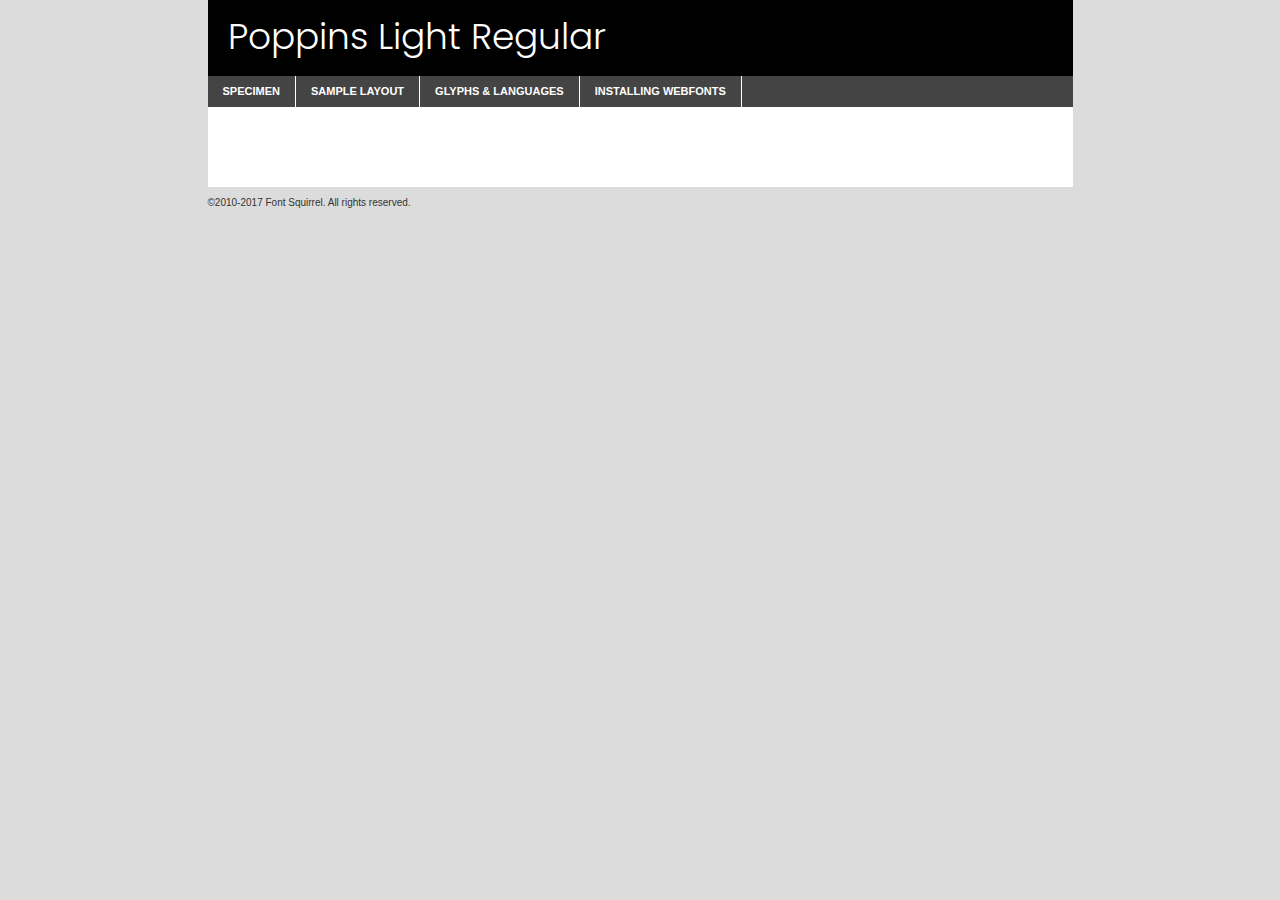
<file: fonts/poppins-light-demo.html>
<!DOCTYPE html PUBLIC "-//W3C//DTD XHTML 1.0 Transitional//EN"
	"http://www.w3.org/TR/xhtml1/DTD/xhtml1-transitional.dtd">

<html xmlns="http://www.w3.org/1999/xhtml" xml:lang="en" lang="en">
<head>
	<meta http-equiv="Content-Type" content="text/html; charset=utf-8" />
	<script src="http://ajax.googleapis.com/ajax/libs/jquery/1.7.2/jquery.min.js" type="text/javascript" charset="utf-8"></script>
	<script type="text/javascript">
	(function($){$.fn.easyTabs=function(option){var param=jQuery.extend({fadeSpeed:"fast",defaultContent:1,activeClass:'active'},option);$(this).each(function(){var thisId="#"+this.id;if(param.defaultContent==''){param.defaultContent=1;}
	if(typeof param.defaultContent=="number")
	{var defaultTab=$(thisId+" .tabs li:eq("+(param.defaultContent-1)+") a").attr('href').substr(1);}else{var defaultTab=param.defaultContent;}
	$(thisId+" .tabs li a").each(function(){var tabToHide=$(this).attr('href').substr(1);$("#"+tabToHide).addClass('easytabs-tab-content');});hideAll();changeContent(defaultTab);function hideAll(){$(thisId+" .easytabs-tab-content").hide();}
	function changeContent(tabId){hideAll();$(thisId+" .tabs li").removeClass(param.activeClass);$(thisId+" .tabs li a[href=#"+tabId+"]").closest('li').addClass(param.activeClass);if(param.fadeSpeed!="none")
	{$(thisId+" #"+tabId).fadeIn(param.fadeSpeed);}else{$(thisId+" #"+tabId).show();}}
	$(thisId+" .tabs li").click(function(){var tabId=$(this).find('a').attr('href').substr(1);changeContent(tabId);return false;});});}})(jQuery);
	</script>
	<link rel="stylesheet" href="specimen_files/specimen_stylesheet.css" type="text/css" charset="utf-8" />
	<link rel="stylesheet" href="stylesheet.css" type="text/css" charset="utf-8" />

	<style type="text/css">
					body{
				font-family: 'poppinslight';
							}
		</style>

	<title>Poppins Light Regular Specimen</title>
	
	
	<script type="text/javascript" charset="utf-8">
		$(document).ready(function() {
			$('#container').easyTabs({defaultContent:1});
		});
	</script>
</head>

<body>
<div id="container">
	<div id="header">
		Poppins Light Regular	</div>
	<ul class="tabs">
		<li><a href="#specimen">Specimen</a></li>
		<li><a href="#layout">Sample Layout</a></li>
				<li><a href="#glyphs">Glyphs &amp; Languages</a></li>
		<li><a href="#installing">Installing Webfonts</a></li>
		
	</ul>
	
	<div id="main_content">

		
			<div id="specimen">
		
				<div class="section">
					<div class="grid12 firstcol">
						<div class="huge">AaBb</div>
					</div>
				</div>
		
				<div class="section">
					<div class="glyph_range">A&#x200B;B&#x200b;C&#x200b;D&#x200b;E&#x200b;F&#x200b;G&#x200b;H&#x200b;I&#x200b;J&#x200b;K&#x200b;L&#x200b;M&#x200b;N&#x200b;O&#x200b;P&#x200b;Q&#x200b;R&#x200b;S&#x200b;T&#x200b;U&#x200b;V&#x200b;W&#x200b;X&#x200b;Y&#x200b;Z&#x200b;a&#x200b;b&#x200b;c&#x200b;d&#x200b;e&#x200b;f&#x200b;g&#x200b;h&#x200b;i&#x200b;j&#x200b;k&#x200b;l&#x200b;m&#x200b;n&#x200b;o&#x200b;p&#x200b;q&#x200b;r&#x200b;s&#x200b;t&#x200b;u&#x200b;v&#x200b;w&#x200b;x&#x200b;y&#x200b;z&#x200b;1&#x200b;2&#x200b;3&#x200b;4&#x200b;5&#x200b;6&#x200b;7&#x200b;8&#x200b;9&#x200b;0&#x200b;&amp;&#x200b;.&#x200b;,&#x200b;?&#x200b;!&#x200b;&#64;&#x200b;(&#x200b;)&#x200b;#&#x200b;$&#x200b;%&#x200b;*&#x200b;+&#x200b;-&#x200b;=&#x200b;:&#x200b;;</div>
				</div>
				<div class="section">
					<div class="grid12 firstcol">
						<table class="sample_table">
							<tr><td>10</td><td class="size10">abcdefghijklmnopqrstuvwxyzABCDEFGHIJKLMNOPQRSTUVWXYZ0123456789abcdefghijklmnopqrstuvwxyzABCDEFGHIJKLMNOPQRSTUVWXYZ0123456789abcdefghijklmnopqrstuvwxyzABCDEFGHIJKLMNOPQRSTUVWXYZ</td></tr>
							<tr><td>11</td><td class="size11">abcdefghijklmnopqrstuvwxyzABCDEFGHIJKLMNOPQRSTUVWXYZ0123456789abcdefghijklmnopqrstuvwxyzABCDEFGHIJKLMNOPQRSTUVWXYZ0123456789abcdefghijklmnopqrstuvwxyzABCDEFGHIJKLMNOPQRSTUVWXYZ</td></tr>
							<tr><td>12</td><td class="size12">abcdefghijklmnopqrstuvwxyzABCDEFGHIJKLMNOPQRSTUVWXYZ0123456789abcdefghijklmnopqrstuvwxyzABCDEFGHIJKLMNOPQRSTUVWXYZ0123456789abcdefghijklmnopqrstuvwxyzABCDEFGHIJKLMNOPQRSTUVWXYZ</td></tr>
							<tr><td>13</td><td class="size13">abcdefghijklmnopqrstuvwxyzABCDEFGHIJKLMNOPQRSTUVWXYZ0123456789abcdefghijklmnopqrstuvwxyzABCDEFGHIJKLMNOPQRSTUVWXYZ0123456789abcdefghijklmnopqrstuvwxyzABCDEFGHIJKLMNOPQRSTUVWXYZ</td></tr>
							<tr><td>14</td><td class="size14">abcdefghijklmnopqrstuvwxyzABCDEFGHIJKLMNOPQRSTUVWXYZ0123456789abcdefghijklmnopqrstuvwxyzABCDEFGHIJKLMNOPQRSTUVWXYZ0123456789abcdefghijklmnopqrstuvwxyzABCDEFGHIJKLMNOPQRSTUVWXYZ</td></tr>
							<tr><td>16</td><td class="size16">abcdefghijklmnopqrstuvwxyzABCDEFGHIJKLMNOPQRSTUVWXYZ0123456789abcdefghijklmnopqrstuvwxyzABCDEFGHIJKLMNOPQRSTUVWXYZ</td></tr>
							<tr><td>18</td><td class="size18">abcdefghijklmnopqrstuvwxyzABCDEFGHIJKLMNOPQRSTUVWXYZ0123456789abcdefghijklmnopqrstuvwxyzABCDEFGHIJKLMNOPQRSTUVWXYZ</td></tr>
							<tr><td>20</td><td class="size20">abcdefghijklmnopqrstuvwxyzABCDEFGHIJKLMNOPQRSTUVWXYZ0123456789abcdefghijklmnopqrstuvwxyzABCDEFGHIJKLMNOPQRSTUVWXYZ</td></tr>
							<tr><td>24</td><td class="size24">abcdefghijklmnopqrstuvwxyzABCDEFGHIJKLMNOPQRSTUVWXYZ0123456789abcdefghijklmnopqrstuvwxyzABCDEFGHIJKLMNOPQRSTUVWXYZ</td></tr>
							<tr><td>30</td><td class="size30">abcdefghijklmnopqrstuvwxyzABCDEFGHIJKLMNOPQRSTUVWXYZ0123456789abcdefghijklmnopqrstuvwxyzABCDEFGHIJKLMNOPQRSTUVWXYZ</td></tr>
							<tr><td>36</td><td class="size36">abcdefghijklmnopqrstuvwxyzABCDEFGHIJKLMNOPQRSTUVWXYZ0123456789abcdefghijklmnopqrstuvwxyzABCDEFGHIJKLMNOPQRSTUVWXYZ</td></tr>
							<tr><td>48</td><td class="size48">abcdefghijklmnopqrstuvwxyzABCDEFGHIJKLMNOPQRSTUVWXYZ0123456789abcdefghijklmnopqrstuvwxyzABCDEFGHIJKLMNOPQRSTUVWXYZ</td></tr>
							<tr><td>60</td><td class="size60">abcdefghijklmnopqrstuvwxyzABCDEFGHIJKLMNOPQRSTUVWXYZ0123456789abcdefghijklmnopqrstuvwxyzABCDEFGHIJKLMNOPQRSTUVWXYZ</td></tr>
							<tr><td>72</td><td class="size72">abcdefghijklmnopqrstuvwxyzABCDEFGHIJKLMNOPQRSTUVWXYZ0123456789abcdefghijklmnopqrstuvwxyzABCDEFGHIJKLMNOPQRSTUVWXYZ</td></tr>
							<tr><td>90</td><td class="size90">abcdefghijklmnopqrstuvwxyzABCDEFGHIJKLMNOPQRSTUVWXYZ0123456789abcdefghijklmnopqrstuvwxyzABCDEFGHIJKLMNOPQRSTUVWXYZ</td></tr>
						</table>
				
					</div>
			
				</div>
		
		
		
								<div class="section" id="bodycomparison">


										<div id="xheight">
				<div class="fontbody">&#x25FC;&#x25FC;&#x25FC;&#x25FC;&#x25FC;&#x25FC;&#x25FC;&#x25FC;&#x25FC;&#x25FC;&#x25FC;&#x25FC;&#x25FC;&#x25FC;&#x25FC;&#x25FC;&#x25FC;&#x25FC;&#x25FC;&#x25FC;&#x25FC;&#x25FC;&#x25FC;&#x25FC;&#x25FC;&#x25FC;&#x25FC;&#x25FC;&#x25FC;&#x25FC;&#x25FC;&#x25FC;&#x25FC;&#x25FC;&#x25FC;&#x25FC;&#x25FC;&#x25FC;&#x25FC;&#x25FC;&#x25FC;&#x25FC;&#x25FC;&#x25FC;&#x25FC;&#x25FC;&#x25FC;&#x25FC;&#x25FC;&#x25FC;&#x25FC;&#x25FC;&#x25FC;&#x25FC;&#x25FC;&#x25FC;&#x25FC;&#x25FC;&#x25FC;&#x25FC;&#x25FC;&#x25FC;&#x25FC;&#x25FC;&#x25FC;&#x25FC;&#x25FC;&#x25FC;&#x25FC;&#x25FC;&#x25FC;&#x25FC;&#x25FC;&#x25FC;&#x25FC;&#x25FC;&#x25FC;&#x25FC;&#x25FC;&#x25FC;&#x25FC;&#x25FC;&#x25FC;&#x25FC;&#x25FC;&#x25FC;&#x25FC;&#x25FC;&#x25FC;&#x25FC;&#x25FC;&#x25FC;&#x25FC;&#x25FC;&#x25FC;&#x25FC;&#x25FC;&#x25FC;&#x25FC;body</div><div class="arialbody">body</div><div class="verdanabody">body</div><div class="georgiabody">body</div></div>
										<div class="fontbody" style="z-index:1">
											body<span>Poppins Light Regular</span>
										</div>
										<div class="arialbody" style="z-index:1">
											body<span>Arial</span>
										</div>
										<div class="verdanabody" style="z-index:1">
											body<span>Verdana</span>
										</div>
										<div class="georgiabody" style="z-index:1">
											body<span>Georgia</span>
										</div>



								</div>
		
		
				<div class="section psample psample_row1" id="">
					
					<div class="grid2 firstcol">
						<p class="size10"><span>10.</span>Aenean lacinia bibendum nulla sed consectetur. Fusce dapibus, tellus ac cursus commodo, tortor mauris condimentum nibh, ut fermentum massa justo sit amet risus. Nullam id dolor id nibh ultricies vehicula ut id elit. Cum sociis natoque penatibus et magnis dis parturient montes, nascetur ridiculus mus. Nulla vitae elit libero, a pharetra augue.</p>
			
					</div>
					<div class="grid3">
						<p class="size11"><span>11.</span>Aenean lacinia bibendum nulla sed consectetur. Fusce dapibus, tellus ac cursus commodo, tortor mauris condimentum nibh, ut fermentum massa justo sit amet risus. Nullam id dolor id nibh ultricies vehicula ut id elit. Cum sociis natoque penatibus et magnis dis parturient montes, nascetur ridiculus mus. Nulla vitae elit libero, a pharetra augue.</p>
			
					</div>
					<div class="grid3">
						<p class="size12"><span>12.</span>Aenean lacinia bibendum nulla sed consectetur. Fusce dapibus, tellus ac cursus commodo, tortor mauris condimentum nibh, ut fermentum massa justo sit amet risus. Nullam id dolor id nibh ultricies vehicula ut id elit. Cum sociis natoque penatibus et magnis dis parturient montes, nascetur ridiculus mus. Nulla vitae elit libero, a pharetra augue.</p>
			
					</div>
					<div class="grid4">
						<p class="size13"><span>13.</span>Aenean lacinia bibendum nulla sed consectetur. Fusce dapibus, tellus ac cursus commodo, tortor mauris condimentum nibh, ut fermentum massa justo sit amet risus. Nullam id dolor id nibh ultricies vehicula ut id elit. Cum sociis natoque penatibus et magnis dis parturient montes, nascetur ridiculus mus. Nulla vitae elit libero, a pharetra augue.</p>
			
					</div>
					<div class="white_blend"></div>
					
				</div>
				<div class="section psample psample_row2" id="">
					<div class="grid3 firstcol">
						<p class="size14"><span>14.</span>Aenean lacinia bibendum nulla sed consectetur. Fusce dapibus, tellus ac cursus commodo, tortor mauris condimentum nibh, ut fermentum massa justo sit amet risus. Nullam id dolor id nibh ultricies vehicula ut id elit. Cum sociis natoque penatibus et magnis dis parturient montes, nascetur ridiculus mus. Nulla vitae elit libero, a pharetra augue.</p>
			
					</div>
					<div class="grid4">
						<p class="size16"><span>16.</span>Aenean lacinia bibendum nulla sed consectetur. Fusce dapibus, tellus ac cursus commodo, tortor mauris condimentum nibh, ut fermentum massa justo sit amet risus. Nullam id dolor id nibh ultricies vehicula ut id elit. Cum sociis natoque penatibus et magnis dis parturient montes, nascetur ridiculus mus. Nulla vitae elit libero, a pharetra augue.</p>
			
					</div>
					<div class="grid5">
						<p class="size18"><span>18.</span>Aenean lacinia bibendum nulla sed consectetur. Fusce dapibus, tellus ac cursus commodo, tortor mauris condimentum nibh, ut fermentum massa justo sit amet risus. Nullam id dolor id nibh ultricies vehicula ut id elit. Cum sociis natoque penatibus et magnis dis parturient montes, nascetur ridiculus mus. Nulla vitae elit libero, a pharetra augue.</p>
			
					</div>

					<div class="white_blend"></div>

				</div>
				
				<div class="section psample psample_row3" id="">
					<div class="grid5 firstcol">
						<p class="size20"><span>20.</span>Aenean lacinia bibendum nulla sed consectetur. Fusce dapibus, tellus ac cursus commodo, tortor mauris condimentum nibh, ut fermentum massa justo sit amet risus. Nullam id dolor id nibh ultricies vehicula ut id elit. Cum sociis natoque penatibus et magnis dis parturient montes, nascetur ridiculus mus. Nulla vitae elit libero, a pharetra augue.</p>
					</div>
					<div class="grid7">
						<p class="size24"><span>24.</span>Aenean lacinia bibendum nulla sed consectetur. Fusce dapibus, tellus ac cursus commodo, tortor mauris condimentum nibh, ut fermentum massa justo sit amet risus. Nullam id dolor id nibh ultricies vehicula ut id elit. Cum sociis natoque penatibus et magnis dis parturient montes, nascetur ridiculus mus. Nulla vitae elit libero, a pharetra augue.</p>
					</div>
					
					<div class="white_blend"></div>
					
				</div>
				
				<div class="section psample psample_row4" id="">
					<div class="grid12 firstcol">
						<p class="size30"><span>30.</span>Aenean lacinia bibendum nulla sed consectetur. Fusce dapibus, tellus ac cursus commodo, tortor mauris condimentum nibh, ut fermentum massa justo sit amet risus. Nullam id dolor id nibh ultricies vehicula ut id elit. Cum sociis natoque penatibus et magnis dis parturient montes, nascetur ridiculus mus. Nulla vitae elit libero, a pharetra augue.</p>
					</div>
					<div class="white_blend"></div>
					
				</div>
				
				
				
				<div class="section psample psample_row1 fullreverse">
					<div class="grid2 firstcol">
						<p class="size10"><span>10.</span>Aenean lacinia bibendum nulla sed consectetur. Fusce dapibus, tellus ac cursus commodo, tortor mauris condimentum nibh, ut fermentum massa justo sit amet risus. Nullam id dolor id nibh ultricies vehicula ut id elit. Cum sociis natoque penatibus et magnis dis parturient montes, nascetur ridiculus mus. Nulla vitae elit libero, a pharetra augue.</p>
			
					</div>
					<div class="grid3">
						<p class="size11"><span>11.</span>Aenean lacinia bibendum nulla sed consectetur. Fusce dapibus, tellus ac cursus commodo, tortor mauris condimentum nibh, ut fermentum massa justo sit amet risus. Nullam id dolor id nibh ultricies vehicula ut id elit. Cum sociis natoque penatibus et magnis dis parturient montes, nascetur ridiculus mus. Nulla vitae elit libero, a pharetra augue.</p>
			
					</div>
					<div class="grid3">
						<p class="size12"><span>12.</span>Aenean lacinia bibendum nulla sed consectetur. Fusce dapibus, tellus ac cursus commodo, tortor mauris condimentum nibh, ut fermentum massa justo sit amet risus. Nullam id dolor id nibh ultricies vehicula ut id elit. Cum sociis natoque penatibus et magnis dis parturient montes, nascetur ridiculus mus. Nulla vitae elit libero, a pharetra augue.</p>
			
					</div>
					<div class="grid4">
						<p class="size13"><span>13.</span>Aenean lacinia bibendum nulla sed consectetur. Fusce dapibus, tellus ac cursus commodo, tortor mauris condimentum nibh, ut fermentum massa justo sit amet risus. Nullam id dolor id nibh ultricies vehicula ut id elit. Cum sociis natoque penatibus et magnis dis parturient montes, nascetur ridiculus mus. Nulla vitae elit libero, a pharetra augue.</p>
			
					</div>
					<div class="black_blend"></div>
					
				</div>
				
				<div class="section psample psample_row2 fullreverse">
					<div class="grid3 firstcol">
						<p class="size14"><span>14.</span>Aenean lacinia bibendum nulla sed consectetur. Fusce dapibus, tellus ac cursus commodo, tortor mauris condimentum nibh, ut fermentum massa justo sit amet risus. Nullam id dolor id nibh ultricies vehicula ut id elit. Cum sociis natoque penatibus et magnis dis parturient montes, nascetur ridiculus mus. Nulla vitae elit libero, a pharetra augue.</p>
			
					</div>
					<div class="grid4">
						<p class="size16"><span>16.</span>Aenean lacinia bibendum nulla sed consectetur. Fusce dapibus, tellus ac cursus commodo, tortor mauris condimentum nibh, ut fermentum massa justo sit amet risus. Nullam id dolor id nibh ultricies vehicula ut id elit. Cum sociis natoque penatibus et magnis dis parturient montes, nascetur ridiculus mus. Nulla vitae elit libero, a pharetra augue.</p>
			
					</div>
					<div class="grid5">
						<p class="size18"><span>18.</span>Aenean lacinia bibendum nulla sed consectetur. Fusce dapibus, tellus ac cursus commodo, tortor mauris condimentum nibh, ut fermentum massa justo sit amet risus. Nullam id dolor id nibh ultricies vehicula ut id elit. Cum sociis natoque penatibus et magnis dis parturient montes, nascetur ridiculus mus. Nulla vitae elit libero, a pharetra augue.</p>
			
					</div>
					<div class="black_blend"></div>

				</div>
				
				<div class="section psample fullreverse psample_row3" id="">
					<div class="grid5 firstcol">
						<p class="size20"><span>20.</span>Aenean lacinia bibendum nulla sed consectetur. Fusce dapibus, tellus ac cursus commodo, tortor mauris condimentum nibh, ut fermentum massa justo sit amet risus. Nullam id dolor id nibh ultricies vehicula ut id elit. Cum sociis natoque penatibus et magnis dis parturient montes, nascetur ridiculus mus. Nulla vitae elit libero, a pharetra augue.</p>
					</div>
					<div class="grid7">
						<p class="size24"><span>24.</span>Aenean lacinia bibendum nulla sed consectetur. Fusce dapibus, tellus ac cursus commodo, tortor mauris condimentum nibh, ut fermentum massa justo sit amet risus. Nullam id dolor id nibh ultricies vehicula ut id elit. Cum sociis natoque penatibus et magnis dis parturient montes, nascetur ridiculus mus. Nulla vitae elit libero, a pharetra augue.</p>
					</div>
					
					<div class="black_blend"></div>
					
				</div>
				
				<div class="section psample fullreverse psample_row4" id="" style="border-bottom: 20px #000 solid;">
					<div class="grid12 firstcol">
						<p class="size30"><span>30.</span>Aenean lacinia bibendum nulla sed consectetur. Fusce dapibus, tellus ac cursus commodo, tortor mauris condimentum nibh, ut fermentum massa justo sit amet risus. Nullam id dolor id nibh ultricies vehicula ut id elit. Cum sociis natoque penatibus et magnis dis parturient montes, nascetur ridiculus mus. Nulla vitae elit libero, a pharetra augue.</p>
					</div>
					<div class="black_blend"></div>
					
				</div>
				
				
				
				
			</div>
			
			<div id="layout">
				
				<div class="section">
					
					<div class="grid12 firstcol">
						<h1>Lorem Ipsum Dolor</h1>
						<h2>Etiam porta sem malesuada magna mollis euismod</h2>
						
						<p class="byline">By <a href="#link">Aenean Lacinia</a></p>
					</div>
				</div>
				<div class="section">
					<div class="grid8 firstcol">
						<p class="large">Donec sed odio dui. Morbi leo risus, porta ac consectetur ac, vestibulum at eros. Fusce dapibus, tellus ac cursus commodo, tortor mauris condimentum nibh, ut fermentum massa justo sit amet risus. </p>

						
						<h3>Pellentesque ornare sem</h3>

						<p>Maecenas sed diam eget risus varius blandit sit amet non magna. Maecenas faucibus mollis interdum. Donec ullamcorper nulla non metus auctor fringilla. Nullam id dolor id nibh ultricies vehicula ut id elit. Nullam id dolor id nibh ultricies vehicula ut id elit. </p>

						<p>Aenean eu leo quam. Pellentesque ornare sem lacinia quam venenatis vestibulum. Lorem ipsum dolor sit amet, consectetur adipiscing elit. Cum sociis natoque penatibus et magnis dis parturient montes, nascetur ridiculus mus. </p>

						<p>Nulla vitae elit libero, a pharetra augue. Praesent commodo cursus magna, vel scelerisque nisl consectetur et. Aenean lacinia bibendum nulla sed consectetur. </p>

						<p>Nullam quis risus eget urna mollis ornare vel eu leo. Nullam quis risus eget urna mollis ornare vel eu leo. Maecenas sed diam eget risus varius blandit sit amet non magna. Donec ullamcorper nulla non metus auctor fringilla. </p>

						<h3>Cras mattis consectetur</h3>

						<p>Aenean eu leo quam. Pellentesque ornare sem lacinia quam venenatis vestibulum. Aenean lacinia bibendum nulla sed consectetur. Integer posuere erat a ante venenatis dapibus posuere velit aliquet. Cras mattis consectetur purus sit amet fermentum. </p>

						<p>Nullam id dolor id nibh ultricies vehicula ut id elit. Nullam quis risus eget urna mollis ornare vel eu leo. Cras mattis consectetur purus sit amet fermentum.</p>
					</div>
					
					<div class="grid4 sidebar">
						
						<div class="box reverse">
							<p class="last">Nullam quis risus eget urna mollis ornare vel eu leo. Donec ullamcorper nulla non metus auctor fringilla. Cras mattis consectetur purus sit amet fermentum. Sed posuere consectetur est at lobortis. Lorem ipsum dolor sit amet, consectetur adipiscing elit. </p>
						</div>
						
						<p class="caption">Maecenas sed diam eget risus varius.</p>

						<p>Vestibulum id ligula porta felis euismod semper. Integer posuere erat a ante venenatis dapibus posuere velit aliquet. Vestibulum id ligula porta felis euismod semper. Sed posuere consectetur est at lobortis. Maecenas sed diam eget risus varius blandit sit amet non magna. Fusce dapibus, tellus ac cursus commodo, tortor mauris condimentum nibh, ut fermentum massa justo sit amet risus. </p>

					

						<p>Duis mollis, est non commodo luctus, nisi erat porttitor ligula, eget lacinia odio sem nec elit. Aenean lacinia bibendum nulla sed consectetur. Vivamus sagittis lacus vel augue laoreet rutrum faucibus dolor auctor. Aenean lacinia bibendum nulla sed consectetur. Nullam quis risus eget urna mollis ornare vel eu leo. </p>

						<p>Praesent commodo cursus magna, vel scelerisque nisl consectetur et. Donec ullamcorper nulla non metus auctor fringilla. Maecenas faucibus mollis interdum. Fusce dapibus, tellus ac cursus commodo, tortor mauris condimentum nibh, ut fermentum massa justo sit amet risus. </p>

					</div>
				</div>
				
			</div>


			



		<div id="glyphs">
			<div class="section">
				<div class="grid12 firstcol">
			
				<h1>Language Support</h1>
				<p>The subset of Poppins Light Regular in this kit supports the following languages:<br />
			
					English, Arrernte, Bislama, Cebuano, Fijian, Gilbertese, Hmong, Ibanag, Iloko_ilokano, Interglossa_glosa, Interlingua, Lojban, Manx, Norfolk_pitcairnese, Oromo, Rotokas, Samoan, Sardinian, Seychelles_creole, Shona, Somali, Southern_ndebele, Swahili, Swati_swazi, Tok_pisin, Warlpiri, Xhosa, Zulu, Latinbasic, Demo				</p>
				<h1>Glyph Chart</h1>
				<p>The subset of Poppins Light Regular in this kit includes all the glyphs listed below. Unicode entities are included above each glyph to help you insert individual characters into your layout.</p>
				<div id="glyph_chart">
			
																														 <div><p>&amp;#13;</p>&#13;</div>
																				 <div><p>&amp;#32;</p>&#32;</div>
																				 <div><p>&amp;#33;</p>&#33;</div>
																				 <div><p>&amp;#34;</p>&#34;</div>
																				 <div><p>&amp;#35;</p>&#35;</div>
																				 <div><p>&amp;#36;</p>&#36;</div>
																				 <div><p>&amp;#37;</p>&#37;</div>
																				 <div><p>&amp;#38;</p>&#38;</div>
																				 <div><p>&amp;#39;</p>&#39;</div>
																				 <div><p>&amp;#40;</p>&#40;</div>
																				 <div><p>&amp;#41;</p>&#41;</div>
																				 <div><p>&amp;#42;</p>&#42;</div>
																				 <div><p>&amp;#43;</p>&#43;</div>
																				 <div><p>&amp;#44;</p>&#44;</div>
																				 <div><p>&amp;#46;</p>&#46;</div>
																				 <div><p>&amp;#47;</p>&#47;</div>
																				 <div><p>&amp;#48;</p>&#48;</div>
																				 <div><p>&amp;#49;</p>&#49;</div>
																				 <div><p>&amp;#50;</p>&#50;</div>
																				 <div><p>&amp;#51;</p>&#51;</div>
																				 <div><p>&amp;#52;</p>&#52;</div>
																				 <div><p>&amp;#53;</p>&#53;</div>
																				 <div><p>&amp;#54;</p>&#54;</div>
																				 <div><p>&amp;#55;</p>&#55;</div>
																				 <div><p>&amp;#56;</p>&#56;</div>
																				 <div><p>&amp;#57;</p>&#57;</div>
																				 <div><p>&amp;#60;</p>&#60;</div>
																				 <div><p>&amp;#61;</p>&#61;</div>
																				 <div><p>&amp;#62;</p>&#62;</div>
																				 <div><p>&amp;#63;</p>&#63;</div>
																				 <div><p>&amp;#64;</p>&#64;</div>
																				 <div><p>&amp;#65;</p>&#65;</div>
																				 <div><p>&amp;#66;</p>&#66;</div>
																				 <div><p>&amp;#67;</p>&#67;</div>
																				 <div><p>&amp;#68;</p>&#68;</div>
																				 <div><p>&amp;#69;</p>&#69;</div>
																				 <div><p>&amp;#70;</p>&#70;</div>
																				 <div><p>&amp;#71;</p>&#71;</div>
																				 <div><p>&amp;#72;</p>&#72;</div>
																				 <div><p>&amp;#73;</p>&#73;</div>
																				 <div><p>&amp;#74;</p>&#74;</div>
																				 <div><p>&amp;#75;</p>&#75;</div>
																				 <div><p>&amp;#76;</p>&#76;</div>
																				 <div><p>&amp;#77;</p>&#77;</div>
																				 <div><p>&amp;#78;</p>&#78;</div>
																				 <div><p>&amp;#79;</p>&#79;</div>
																				 <div><p>&amp;#80;</p>&#80;</div>
																				 <div><p>&amp;#81;</p>&#81;</div>
																				 <div><p>&amp;#82;</p>&#82;</div>
																				 <div><p>&amp;#83;</p>&#83;</div>
																				 <div><p>&amp;#84;</p>&#84;</div>
																				 <div><p>&amp;#85;</p>&#85;</div>
																				 <div><p>&amp;#86;</p>&#86;</div>
																				 <div><p>&amp;#87;</p>&#87;</div>
																				 <div><p>&amp;#88;</p>&#88;</div>
																				 <div><p>&amp;#89;</p>&#89;</div>
																				 <div><p>&amp;#90;</p>&#90;</div>
																				 <div><p>&amp;#91;</p>&#91;</div>
																				 <div><p>&amp;#92;</p>&#92;</div>
																				 <div><p>&amp;#93;</p>&#93;</div>
																				 <div><p>&amp;#94;</p>&#94;</div>
																				 <div><p>&amp;#95;</p>&#95;</div>
																				 <div><p>&amp;#96;</p>&#96;</div>
																				 <div><p>&amp;#97;</p>&#97;</div>
																				 <div><p>&amp;#98;</p>&#98;</div>
																				 <div><p>&amp;#99;</p>&#99;</div>
																				 <div><p>&amp;#100;</p>&#100;</div>
																				 <div><p>&amp;#101;</p>&#101;</div>
																				 <div><p>&amp;#102;</p>&#102;</div>
																				 <div><p>&amp;#103;</p>&#103;</div>
																				 <div><p>&amp;#104;</p>&#104;</div>
																				 <div><p>&amp;#105;</p>&#105;</div>
																				 <div><p>&amp;#106;</p>&#106;</div>
																				 <div><p>&amp;#107;</p>&#107;</div>
																				 <div><p>&amp;#108;</p>&#108;</div>
																				 <div><p>&amp;#109;</p>&#109;</div>
																				 <div><p>&amp;#110;</p>&#110;</div>
																				 <div><p>&amp;#111;</p>&#111;</div>
																				 <div><p>&amp;#112;</p>&#112;</div>
																				 <div><p>&amp;#113;</p>&#113;</div>
																				 <div><p>&amp;#114;</p>&#114;</div>
																				 <div><p>&amp;#115;</p>&#115;</div>
																				 <div><p>&amp;#116;</p>&#116;</div>
																				 <div><p>&amp;#117;</p>&#117;</div>
																				 <div><p>&amp;#118;</p>&#118;</div>
																				 <div><p>&amp;#119;</p>&#119;</div>
																				 <div><p>&amp;#120;</p>&#120;</div>
																				 <div><p>&amp;#121;</p>&#121;</div>
																				 <div><p>&amp;#122;</p>&#122;</div>
																				 <div><p>&amp;#123;</p>&#123;</div>
																				 <div><p>&amp;#124;</p>&#124;</div>
																				 <div><p>&amp;#125;</p>&#125;</div>
																				 <div><p>&amp;#126;</p>&#126;</div>
																				 <div><p>&amp;#160;</p>&#160;</div>
																				 <div><p>&amp;#161;</p>&#161;</div>
																				 <div><p>&amp;#162;</p>&#162;</div>
																				 <div><p>&amp;#163;</p>&#163;</div>
																				 <div><p>&amp;#164;</p>&#164;</div>
																				 <div><p>&amp;#165;</p>&#165;</div>
																				 <div><p>&amp;#166;</p>&#166;</div>
																				 <div><p>&amp;#167;</p>&#167;</div>
																				 <div><p>&amp;#168;</p>&#168;</div>
																				 <div><p>&amp;#169;</p>&#169;</div>
																				 <div><p>&amp;#170;</p>&#170;</div>
																				 <div><p>&amp;#171;</p>&#171;</div>
																				 <div><p>&amp;#172;</p>&#172;</div>
																				 <div><p>&amp;#174;</p>&#174;</div>
																				 <div><p>&amp;#175;</p>&#175;</div>
																				 <div><p>&amp;#176;</p>&#176;</div>
																				 <div><p>&amp;#177;</p>&#177;</div>
																				 <div><p>&amp;#178;</p>&#178;</div>
																				 <div><p>&amp;#179;</p>&#179;</div>
																				 <div><p>&amp;#180;</p>&#180;</div>
																				 <div><p>&amp;#181;</p>&#181;</div>
																				 <div><p>&amp;#182;</p>&#182;</div>
																				 <div><p>&amp;#184;</p>&#184;</div>
																				 <div><p>&amp;#185;</p>&#185;</div>
																				 <div><p>&amp;#186;</p>&#186;</div>
																				 <div><p>&amp;#187;</p>&#187;</div>
																				 <div><p>&amp;#188;</p>&#188;</div>
																				 <div><p>&amp;#189;</p>&#189;</div>
																				 <div><p>&amp;#190;</p>&#190;</div>
																				 <div><p>&amp;#191;</p>&#191;</div>
																				 <div><p>&amp;#198;</p>&#198;</div>
																				 <div><p>&amp;#199;</p>&#199;</div>
																				 <div><p>&amp;#208;</p>&#208;</div>
																				 <div><p>&amp;#215;</p>&#215;</div>
																				 <div><p>&amp;#216;</p>&#216;</div>
																				 <div><p>&amp;#222;</p>&#222;</div>
																				 <div><p>&amp;#223;</p>&#223;</div>
																				 <div><p>&amp;#230;</p>&#230;</div>
																				 <div><p>&amp;#231;</p>&#231;</div>
																				 <div><p>&amp;#240;</p>&#240;</div>
																				 <div><p>&amp;#247;</p>&#247;</div>
																				 <div><p>&amp;#248;</p>&#248;</div>
																				 <div><p>&amp;#254;</p>&#254;</div>
																				 <div><p>&amp;#305;</p>&#305;</div>
																				 <div><p>&amp;#338;</p>&#338;</div>
																				 <div><p>&amp;#339;</p>&#339;</div>
																				 <div><p>&amp;#710;</p>&#710;</div>
																				 <div><p>&amp;#730;</p>&#730;</div>
																				 <div><p>&amp;#732;</p>&#732;</div>
																				 <div><p>&amp;#8192;</p>&#8192;</div>
																				 <div><p>&amp;#8193;</p>&#8193;</div>
																				 <div><p>&amp;#8194;</p>&#8194;</div>
																				 <div><p>&amp;#8195;</p>&#8195;</div>
																				 <div><p>&amp;#8196;</p>&#8196;</div>
																				 <div><p>&amp;#8197;</p>&#8197;</div>
																				 <div><p>&amp;#8198;</p>&#8198;</div>
																				 <div><p>&amp;#8199;</p>&#8199;</div>
																				 <div><p>&amp;#8200;</p>&#8200;</div>
																				 <div><p>&amp;#8201;</p>&#8201;</div>
																				 <div><p>&amp;#8202;</p>&#8202;</div>
																				 <div><p>&amp;#8211;</p>&#8211;</div>
																				 <div><p>&amp;#8212;</p>&#8212;</div>
																				 <div><p>&amp;#8216;</p>&#8216;</div>
																				 <div><p>&amp;#8217;</p>&#8217;</div>
																				 <div><p>&amp;#8218;</p>&#8218;</div>
																				 <div><p>&amp;#8220;</p>&#8220;</div>
																				 <div><p>&amp;#8221;</p>&#8221;</div>
																				 <div><p>&amp;#8222;</p>&#8222;</div>
																				 <div><p>&amp;#8226;</p>&#8226;</div>
																				 <div><p>&amp;#8239;</p>&#8239;</div>
																				 <div><p>&amp;#8249;</p>&#8249;</div>
																				 <div><p>&amp;#8250;</p>&#8250;</div>
																				 <div><p>&amp;#8287;</p>&#8287;</div>
																				 <div><p>&amp;#8364;</p>&#8364;</div>
																				 <div><p>&amp;#8482;</p>&#8482;</div>
																				 <div><p>&amp;#8722;</p>&#8722;</div>
																				 <div><p>&amp;#9724;</p>&#9724;</div>
																				 <div><p>&amp;#64257;</p>&#64257;</div>
																																																</div>	
				</div>
		
		
			</div>
		</div>
		
		
		<div id="specs">
			
		</div>
	
		<div id="installing">
			<div class="section">
				<div class="grid7 firstcol">
					<h1>Installing Webfonts</h1>
					
					<p>Webfonts are supported by all major browser platforms but not all in the same way. There are currently four different font formats that must be included in order to target all browsers. This includes TTF, WOFF, EOT and SVG.</p>
					
					<h2>1. Upload your webfonts</h2>
					<p>You must upload your webfont kit to your website. They should be in or near the same directory as your CSS files.</p>
					
					<h2>2. Include the webfont stylesheet</h2>
					<p>A special CSS @font-face declaration helps the various browsers select the appropriate font it needs without causing you a bunch of headaches. Learn more about this syntax by reading the <a href="https://www.fontspring.com/blog/further-hardening-of-the-bulletproof-syntax">Fontspring blog post</a> about it. The code for it is as follows:</p>


<code>
@font-face{ 
	font-family: 'MyWebFont';
	src: url('WebFont.eot');
	src: url('WebFont.eot?#iefix') format('embedded-opentype'),
	     url('WebFont.woff') format('woff'),
	     url('WebFont.ttf') format('truetype'),
	     url('WebFont.svg#webfont') format('svg');
}
</code>

	<p>We've already gone ahead and generated the code for you. All you have to do is link to the stylesheet in your HTML, like this:</p>
	<code>&lt;link rel=&quot;stylesheet&quot; href=&quot;stylesheet.css&quot; type=&quot;text/css&quot; charset=&quot;utf-8&quot; /&gt;</code>

					<h2>3. Modify your own stylesheet</h2>
					<p>To take advantage of your new fonts, you must tell your stylesheet to use them. Look at the original @font-face declaration above and find the property called "font-family." The name linked there will be what you use to reference the font. Prepend that webfont name to the font stack in the "font-family" property, inside the selector you want to change. For example:</p>
<code>p { font-family: 'WebFont', Arial, sans-serif; }</code>

<h2>4. Test</h2>
<p>Getting webfonts to work cross-browser <em>can</em> be tricky. Use the information in the sidebar to help you if you find that fonts aren't loading in a particular browser.</p>
				</div>
				
				<div class="grid5 sidebar">
					<div class="box">
						<h2>Troubleshooting<br />Font-Face Problems</h2>
						<p>Having trouble getting your webfonts to load in your new website? Here are some tips to sort out what might be the problem.</p>

						<h3>Fonts not showing in any browser</h3>

						<p>This sounds like you need to work on the plumbing. You either did not upload the fonts to the correct directory, or you did not link the fonts properly in the CSS. If you've confirmed that all this is correct and you still have a problem, take a look at your .htaccess file and see if requests are getting intercepted.</p>

						<h3>Fonts not loading in iPhone or iPad</h3>

						<p>The most common problem here is that you are serving the fonts from an IIS server. IIS refuses to serve files that have unknown MIME types. If that is the case, you must set the MIME type for SVG to "image/svg+xml" in the server settings. Follow these instructions from Microsoft if you need help.</p>

						<h3>Fonts not loading in Firefox</h3>

						<p>The primary reason for this failure? You are still using a version Firefox older than 3.5. So upgrade already! If that isn't it, then you are very likely serving fonts from a different domain. Firefox requires that all font assets be served from the same domain. Lastly it is possible that you need to add WOFF to your list of MIME types (if you are serving via IIS.)</p>

						<h3>Fonts not loading in IE</h3>

						<p>Are you looking at Internet Explorer on an actual Windows machine or are you cheating by using a service like Adobe BrowserLab? Many of these screenshot services do not render @font-face for IE. Best to test it on a real machine.</p>

						<h3>Fonts not loading in IE9</h3>

						<p>IE9, like Firefox, requires that fonts be served from the same domain as the website. Make sure that is the case.</p>
					</div>
				</div>
			</div>
			
		</div>
	
	</div>
	<div id="footer">
		<p>&copy;2010-2017 Font Squirrel. All rights reserved.</p>
	</div>
</div>
</body>
</html>
</file>
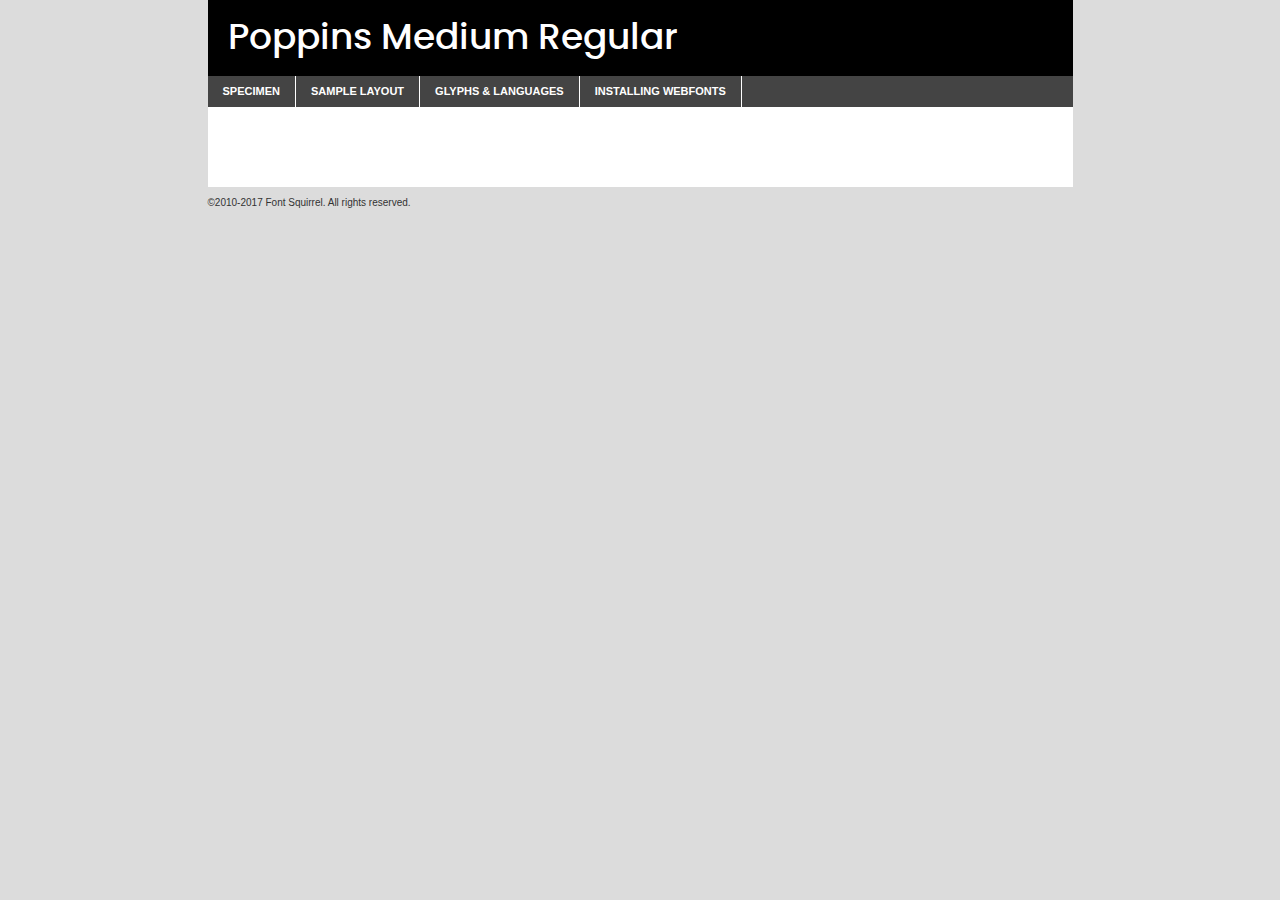
<file: fonts/poppins-medium-demo.html>
<!DOCTYPE html PUBLIC "-//W3C//DTD XHTML 1.0 Transitional//EN"
	"http://www.w3.org/TR/xhtml1/DTD/xhtml1-transitional.dtd">

<html xmlns="http://www.w3.org/1999/xhtml" xml:lang="en" lang="en">
<head>
	<meta http-equiv="Content-Type" content="text/html; charset=utf-8" />
	<script src="http://ajax.googleapis.com/ajax/libs/jquery/1.7.2/jquery.min.js" type="text/javascript" charset="utf-8"></script>
	<script type="text/javascript">
	(function($){$.fn.easyTabs=function(option){var param=jQuery.extend({fadeSpeed:"fast",defaultContent:1,activeClass:'active'},option);$(this).each(function(){var thisId="#"+this.id;if(param.defaultContent==''){param.defaultContent=1;}
	if(typeof param.defaultContent=="number")
	{var defaultTab=$(thisId+" .tabs li:eq("+(param.defaultContent-1)+") a").attr('href').substr(1);}else{var defaultTab=param.defaultContent;}
	$(thisId+" .tabs li a").each(function(){var tabToHide=$(this).attr('href').substr(1);$("#"+tabToHide).addClass('easytabs-tab-content');});hideAll();changeContent(defaultTab);function hideAll(){$(thisId+" .easytabs-tab-content").hide();}
	function changeContent(tabId){hideAll();$(thisId+" .tabs li").removeClass(param.activeClass);$(thisId+" .tabs li a[href=#"+tabId+"]").closest('li').addClass(param.activeClass);if(param.fadeSpeed!="none")
	{$(thisId+" #"+tabId).fadeIn(param.fadeSpeed);}else{$(thisId+" #"+tabId).show();}}
	$(thisId+" .tabs li").click(function(){var tabId=$(this).find('a').attr('href').substr(1);changeContent(tabId);return false;});});}})(jQuery);
	</script>
	<link rel="stylesheet" href="specimen_files/specimen_stylesheet.css" type="text/css" charset="utf-8" />
	<link rel="stylesheet" href="stylesheet.css" type="text/css" charset="utf-8" />

	<style type="text/css">
					body{
				font-family: 'poppinsmedium';
							}
		</style>

	<title>Poppins Medium Regular Specimen</title>
	
	
	<script type="text/javascript" charset="utf-8">
		$(document).ready(function() {
			$('#container').easyTabs({defaultContent:1});
		});
	</script>
</head>

<body>
<div id="container">
	<div id="header">
		Poppins Medium Regular	</div>
	<ul class="tabs">
		<li><a href="#specimen">Specimen</a></li>
		<li><a href="#layout">Sample Layout</a></li>
				<li><a href="#glyphs">Glyphs &amp; Languages</a></li>
		<li><a href="#installing">Installing Webfonts</a></li>
		
	</ul>
	
	<div id="main_content">

		
			<div id="specimen">
		
				<div class="section">
					<div class="grid12 firstcol">
						<div class="huge">AaBb</div>
					</div>
				</div>
		
				<div class="section">
					<div class="glyph_range">A&#x200B;B&#x200b;C&#x200b;D&#x200b;E&#x200b;F&#x200b;G&#x200b;H&#x200b;I&#x200b;J&#x200b;K&#x200b;L&#x200b;M&#x200b;N&#x200b;O&#x200b;P&#x200b;Q&#x200b;R&#x200b;S&#x200b;T&#x200b;U&#x200b;V&#x200b;W&#x200b;X&#x200b;Y&#x200b;Z&#x200b;a&#x200b;b&#x200b;c&#x200b;d&#x200b;e&#x200b;f&#x200b;g&#x200b;h&#x200b;i&#x200b;j&#x200b;k&#x200b;l&#x200b;m&#x200b;n&#x200b;o&#x200b;p&#x200b;q&#x200b;r&#x200b;s&#x200b;t&#x200b;u&#x200b;v&#x200b;w&#x200b;x&#x200b;y&#x200b;z&#x200b;1&#x200b;2&#x200b;3&#x200b;4&#x200b;5&#x200b;6&#x200b;7&#x200b;8&#x200b;9&#x200b;0&#x200b;&amp;&#x200b;.&#x200b;,&#x200b;?&#x200b;!&#x200b;&#64;&#x200b;(&#x200b;)&#x200b;#&#x200b;$&#x200b;%&#x200b;*&#x200b;+&#x200b;-&#x200b;=&#x200b;:&#x200b;;</div>
				</div>
				<div class="section">
					<div class="grid12 firstcol">
						<table class="sample_table">
							<tr><td>10</td><td class="size10">abcdefghijklmnopqrstuvwxyzABCDEFGHIJKLMNOPQRSTUVWXYZ0123456789abcdefghijklmnopqrstuvwxyzABCDEFGHIJKLMNOPQRSTUVWXYZ0123456789abcdefghijklmnopqrstuvwxyzABCDEFGHIJKLMNOPQRSTUVWXYZ</td></tr>
							<tr><td>11</td><td class="size11">abcdefghijklmnopqrstuvwxyzABCDEFGHIJKLMNOPQRSTUVWXYZ0123456789abcdefghijklmnopqrstuvwxyzABCDEFGHIJKLMNOPQRSTUVWXYZ0123456789abcdefghijklmnopqrstuvwxyzABCDEFGHIJKLMNOPQRSTUVWXYZ</td></tr>
							<tr><td>12</td><td class="size12">abcdefghijklmnopqrstuvwxyzABCDEFGHIJKLMNOPQRSTUVWXYZ0123456789abcdefghijklmnopqrstuvwxyzABCDEFGHIJKLMNOPQRSTUVWXYZ0123456789abcdefghijklmnopqrstuvwxyzABCDEFGHIJKLMNOPQRSTUVWXYZ</td></tr>
							<tr><td>13</td><td class="size13">abcdefghijklmnopqrstuvwxyzABCDEFGHIJKLMNOPQRSTUVWXYZ0123456789abcdefghijklmnopqrstuvwxyzABCDEFGHIJKLMNOPQRSTUVWXYZ0123456789abcdefghijklmnopqrstuvwxyzABCDEFGHIJKLMNOPQRSTUVWXYZ</td></tr>
							<tr><td>14</td><td class="size14">abcdefghijklmnopqrstuvwxyzABCDEFGHIJKLMNOPQRSTUVWXYZ0123456789abcdefghijklmnopqrstuvwxyzABCDEFGHIJKLMNOPQRSTUVWXYZ0123456789abcdefghijklmnopqrstuvwxyzABCDEFGHIJKLMNOPQRSTUVWXYZ</td></tr>
							<tr><td>16</td><td class="size16">abcdefghijklmnopqrstuvwxyzABCDEFGHIJKLMNOPQRSTUVWXYZ0123456789abcdefghijklmnopqrstuvwxyzABCDEFGHIJKLMNOPQRSTUVWXYZ</td></tr>
							<tr><td>18</td><td class="size18">abcdefghijklmnopqrstuvwxyzABCDEFGHIJKLMNOPQRSTUVWXYZ0123456789abcdefghijklmnopqrstuvwxyzABCDEFGHIJKLMNOPQRSTUVWXYZ</td></tr>
							<tr><td>20</td><td class="size20">abcdefghijklmnopqrstuvwxyzABCDEFGHIJKLMNOPQRSTUVWXYZ0123456789abcdefghijklmnopqrstuvwxyzABCDEFGHIJKLMNOPQRSTUVWXYZ</td></tr>
							<tr><td>24</td><td class="size24">abcdefghijklmnopqrstuvwxyzABCDEFGHIJKLMNOPQRSTUVWXYZ0123456789abcdefghijklmnopqrstuvwxyzABCDEFGHIJKLMNOPQRSTUVWXYZ</td></tr>
							<tr><td>30</td><td class="size30">abcdefghijklmnopqrstuvwxyzABCDEFGHIJKLMNOPQRSTUVWXYZ0123456789abcdefghijklmnopqrstuvwxyzABCDEFGHIJKLMNOPQRSTUVWXYZ</td></tr>
							<tr><td>36</td><td class="size36">abcdefghijklmnopqrstuvwxyzABCDEFGHIJKLMNOPQRSTUVWXYZ0123456789abcdefghijklmnopqrstuvwxyzABCDEFGHIJKLMNOPQRSTUVWXYZ</td></tr>
							<tr><td>48</td><td class="size48">abcdefghijklmnopqrstuvwxyzABCDEFGHIJKLMNOPQRSTUVWXYZ0123456789abcdefghijklmnopqrstuvwxyzABCDEFGHIJKLMNOPQRSTUVWXYZ</td></tr>
							<tr><td>60</td><td class="size60">abcdefghijklmnopqrstuvwxyzABCDEFGHIJKLMNOPQRSTUVWXYZ0123456789abcdefghijklmnopqrstuvwxyzABCDEFGHIJKLMNOPQRSTUVWXYZ</td></tr>
							<tr><td>72</td><td class="size72">abcdefghijklmnopqrstuvwxyzABCDEFGHIJKLMNOPQRSTUVWXYZ0123456789abcdefghijklmnopqrstuvwxyzABCDEFGHIJKLMNOPQRSTUVWXYZ</td></tr>
							<tr><td>90</td><td class="size90">abcdefghijklmnopqrstuvwxyzABCDEFGHIJKLMNOPQRSTUVWXYZ0123456789abcdefghijklmnopqrstuvwxyzABCDEFGHIJKLMNOPQRSTUVWXYZ</td></tr>
						</table>
				
					</div>
			
				</div>
		
		
		
								<div class="section" id="bodycomparison">


										<div id="xheight">
				<div class="fontbody">&#x25FC;&#x25FC;&#x25FC;&#x25FC;&#x25FC;&#x25FC;&#x25FC;&#x25FC;&#x25FC;&#x25FC;&#x25FC;&#x25FC;&#x25FC;&#x25FC;&#x25FC;&#x25FC;&#x25FC;&#x25FC;&#x25FC;&#x25FC;&#x25FC;&#x25FC;&#x25FC;&#x25FC;&#x25FC;&#x25FC;&#x25FC;&#x25FC;&#x25FC;&#x25FC;&#x25FC;&#x25FC;&#x25FC;&#x25FC;&#x25FC;&#x25FC;&#x25FC;&#x25FC;&#x25FC;&#x25FC;&#x25FC;&#x25FC;&#x25FC;&#x25FC;&#x25FC;&#x25FC;&#x25FC;&#x25FC;&#x25FC;&#x25FC;&#x25FC;&#x25FC;&#x25FC;&#x25FC;&#x25FC;&#x25FC;&#x25FC;&#x25FC;&#x25FC;&#x25FC;&#x25FC;&#x25FC;&#x25FC;&#x25FC;&#x25FC;&#x25FC;&#x25FC;&#x25FC;&#x25FC;&#x25FC;&#x25FC;&#x25FC;&#x25FC;&#x25FC;&#x25FC;&#x25FC;&#x25FC;&#x25FC;&#x25FC;&#x25FC;&#x25FC;&#x25FC;&#x25FC;&#x25FC;&#x25FC;&#x25FC;&#x25FC;&#x25FC;&#x25FC;&#x25FC;&#x25FC;&#x25FC;&#x25FC;&#x25FC;&#x25FC;&#x25FC;&#x25FC;&#x25FC;&#x25FC;body</div><div class="arialbody">body</div><div class="verdanabody">body</div><div class="georgiabody">body</div></div>
										<div class="fontbody" style="z-index:1">
											body<span>Poppins Medium Regular</span>
										</div>
										<div class="arialbody" style="z-index:1">
											body<span>Arial</span>
										</div>
										<div class="verdanabody" style="z-index:1">
											body<span>Verdana</span>
										</div>
										<div class="georgiabody" style="z-index:1">
											body<span>Georgia</span>
										</div>



								</div>
		
		
				<div class="section psample psample_row1" id="">
					
					<div class="grid2 firstcol">
						<p class="size10"><span>10.</span>Aenean lacinia bibendum nulla sed consectetur. Fusce dapibus, tellus ac cursus commodo, tortor mauris condimentum nibh, ut fermentum massa justo sit amet risus. Nullam id dolor id nibh ultricies vehicula ut id elit. Cum sociis natoque penatibus et magnis dis parturient montes, nascetur ridiculus mus. Nulla vitae elit libero, a pharetra augue.</p>
			
					</div>
					<div class="grid3">
						<p class="size11"><span>11.</span>Aenean lacinia bibendum nulla sed consectetur. Fusce dapibus, tellus ac cursus commodo, tortor mauris condimentum nibh, ut fermentum massa justo sit amet risus. Nullam id dolor id nibh ultricies vehicula ut id elit. Cum sociis natoque penatibus et magnis dis parturient montes, nascetur ridiculus mus. Nulla vitae elit libero, a pharetra augue.</p>
			
					</div>
					<div class="grid3">
						<p class="size12"><span>12.</span>Aenean lacinia bibendum nulla sed consectetur. Fusce dapibus, tellus ac cursus commodo, tortor mauris condimentum nibh, ut fermentum massa justo sit amet risus. Nullam id dolor id nibh ultricies vehicula ut id elit. Cum sociis natoque penatibus et magnis dis parturient montes, nascetur ridiculus mus. Nulla vitae elit libero, a pharetra augue.</p>
			
					</div>
					<div class="grid4">
						<p class="size13"><span>13.</span>Aenean lacinia bibendum nulla sed consectetur. Fusce dapibus, tellus ac cursus commodo, tortor mauris condimentum nibh, ut fermentum massa justo sit amet risus. Nullam id dolor id nibh ultricies vehicula ut id elit. Cum sociis natoque penatibus et magnis dis parturient montes, nascetur ridiculus mus. Nulla vitae elit libero, a pharetra augue.</p>
			
					</div>
					<div class="white_blend"></div>
					
				</div>
				<div class="section psample psample_row2" id="">
					<div class="grid3 firstcol">
						<p class="size14"><span>14.</span>Aenean lacinia bibendum nulla sed consectetur. Fusce dapibus, tellus ac cursus commodo, tortor mauris condimentum nibh, ut fermentum massa justo sit amet risus. Nullam id dolor id nibh ultricies vehicula ut id elit. Cum sociis natoque penatibus et magnis dis parturient montes, nascetur ridiculus mus. Nulla vitae elit libero, a pharetra augue.</p>
			
					</div>
					<div class="grid4">
						<p class="size16"><span>16.</span>Aenean lacinia bibendum nulla sed consectetur. Fusce dapibus, tellus ac cursus commodo, tortor mauris condimentum nibh, ut fermentum massa justo sit amet risus. Nullam id dolor id nibh ultricies vehicula ut id elit. Cum sociis natoque penatibus et magnis dis parturient montes, nascetur ridiculus mus. Nulla vitae elit libero, a pharetra augue.</p>
			
					</div>
					<div class="grid5">
						<p class="size18"><span>18.</span>Aenean lacinia bibendum nulla sed consectetur. Fusce dapibus, tellus ac cursus commodo, tortor mauris condimentum nibh, ut fermentum massa justo sit amet risus. Nullam id dolor id nibh ultricies vehicula ut id elit. Cum sociis natoque penatibus et magnis dis parturient montes, nascetur ridiculus mus. Nulla vitae elit libero, a pharetra augue.</p>
			
					</div>

					<div class="white_blend"></div>

				</div>
				
				<div class="section psample psample_row3" id="">
					<div class="grid5 firstcol">
						<p class="size20"><span>20.</span>Aenean lacinia bibendum nulla sed consectetur. Fusce dapibus, tellus ac cursus commodo, tortor mauris condimentum nibh, ut fermentum massa justo sit amet risus. Nullam id dolor id nibh ultricies vehicula ut id elit. Cum sociis natoque penatibus et magnis dis parturient montes, nascetur ridiculus mus. Nulla vitae elit libero, a pharetra augue.</p>
					</div>
					<div class="grid7">
						<p class="size24"><span>24.</span>Aenean lacinia bibendum nulla sed consectetur. Fusce dapibus, tellus ac cursus commodo, tortor mauris condimentum nibh, ut fermentum massa justo sit amet risus. Nullam id dolor id nibh ultricies vehicula ut id elit. Cum sociis natoque penatibus et magnis dis parturient montes, nascetur ridiculus mus. Nulla vitae elit libero, a pharetra augue.</p>
					</div>
					
					<div class="white_blend"></div>
					
				</div>
				
				<div class="section psample psample_row4" id="">
					<div class="grid12 firstcol">
						<p class="size30"><span>30.</span>Aenean lacinia bibendum nulla sed consectetur. Fusce dapibus, tellus ac cursus commodo, tortor mauris condimentum nibh, ut fermentum massa justo sit amet risus. Nullam id dolor id nibh ultricies vehicula ut id elit. Cum sociis natoque penatibus et magnis dis parturient montes, nascetur ridiculus mus. Nulla vitae elit libero, a pharetra augue.</p>
					</div>
					<div class="white_blend"></div>
					
				</div>
				
				
				
				<div class="section psample psample_row1 fullreverse">
					<div class="grid2 firstcol">
						<p class="size10"><span>10.</span>Aenean lacinia bibendum nulla sed consectetur. Fusce dapibus, tellus ac cursus commodo, tortor mauris condimentum nibh, ut fermentum massa justo sit amet risus. Nullam id dolor id nibh ultricies vehicula ut id elit. Cum sociis natoque penatibus et magnis dis parturient montes, nascetur ridiculus mus. Nulla vitae elit libero, a pharetra augue.</p>
			
					</div>
					<div class="grid3">
						<p class="size11"><span>11.</span>Aenean lacinia bibendum nulla sed consectetur. Fusce dapibus, tellus ac cursus commodo, tortor mauris condimentum nibh, ut fermentum massa justo sit amet risus. Nullam id dolor id nibh ultricies vehicula ut id elit. Cum sociis natoque penatibus et magnis dis parturient montes, nascetur ridiculus mus. Nulla vitae elit libero, a pharetra augue.</p>
			
					</div>
					<div class="grid3">
						<p class="size12"><span>12.</span>Aenean lacinia bibendum nulla sed consectetur. Fusce dapibus, tellus ac cursus commodo, tortor mauris condimentum nibh, ut fermentum massa justo sit amet risus. Nullam id dolor id nibh ultricies vehicula ut id elit. Cum sociis natoque penatibus et magnis dis parturient montes, nascetur ridiculus mus. Nulla vitae elit libero, a pharetra augue.</p>
			
					</div>
					<div class="grid4">
						<p class="size13"><span>13.</span>Aenean lacinia bibendum nulla sed consectetur. Fusce dapibus, tellus ac cursus commodo, tortor mauris condimentum nibh, ut fermentum massa justo sit amet risus. Nullam id dolor id nibh ultricies vehicula ut id elit. Cum sociis natoque penatibus et magnis dis parturient montes, nascetur ridiculus mus. Nulla vitae elit libero, a pharetra augue.</p>
			
					</div>
					<div class="black_blend"></div>
					
				</div>
				
				<div class="section psample psample_row2 fullreverse">
					<div class="grid3 firstcol">
						<p class="size14"><span>14.</span>Aenean lacinia bibendum nulla sed consectetur. Fusce dapibus, tellus ac cursus commodo, tortor mauris condimentum nibh, ut fermentum massa justo sit amet risus. Nullam id dolor id nibh ultricies vehicula ut id elit. Cum sociis natoque penatibus et magnis dis parturient montes, nascetur ridiculus mus. Nulla vitae elit libero, a pharetra augue.</p>
			
					</div>
					<div class="grid4">
						<p class="size16"><span>16.</span>Aenean lacinia bibendum nulla sed consectetur. Fusce dapibus, tellus ac cursus commodo, tortor mauris condimentum nibh, ut fermentum massa justo sit amet risus. Nullam id dolor id nibh ultricies vehicula ut id elit. Cum sociis natoque penatibus et magnis dis parturient montes, nascetur ridiculus mus. Nulla vitae elit libero, a pharetra augue.</p>
			
					</div>
					<div class="grid5">
						<p class="size18"><span>18.</span>Aenean lacinia bibendum nulla sed consectetur. Fusce dapibus, tellus ac cursus commodo, tortor mauris condimentum nibh, ut fermentum massa justo sit amet risus. Nullam id dolor id nibh ultricies vehicula ut id elit. Cum sociis natoque penatibus et magnis dis parturient montes, nascetur ridiculus mus. Nulla vitae elit libero, a pharetra augue.</p>
			
					</div>
					<div class="black_blend"></div>

				</div>
				
				<div class="section psample fullreverse psample_row3" id="">
					<div class="grid5 firstcol">
						<p class="size20"><span>20.</span>Aenean lacinia bibendum nulla sed consectetur. Fusce dapibus, tellus ac cursus commodo, tortor mauris condimentum nibh, ut fermentum massa justo sit amet risus. Nullam id dolor id nibh ultricies vehicula ut id elit. Cum sociis natoque penatibus et magnis dis parturient montes, nascetur ridiculus mus. Nulla vitae elit libero, a pharetra augue.</p>
					</div>
					<div class="grid7">
						<p class="size24"><span>24.</span>Aenean lacinia bibendum nulla sed consectetur. Fusce dapibus, tellus ac cursus commodo, tortor mauris condimentum nibh, ut fermentum massa justo sit amet risus. Nullam id dolor id nibh ultricies vehicula ut id elit. Cum sociis natoque penatibus et magnis dis parturient montes, nascetur ridiculus mus. Nulla vitae elit libero, a pharetra augue.</p>
					</div>
					
					<div class="black_blend"></div>
					
				</div>
				
				<div class="section psample fullreverse psample_row4" id="" style="border-bottom: 20px #000 solid;">
					<div class="grid12 firstcol">
						<p class="size30"><span>30.</span>Aenean lacinia bibendum nulla sed consectetur. Fusce dapibus, tellus ac cursus commodo, tortor mauris condimentum nibh, ut fermentum massa justo sit amet risus. Nullam id dolor id nibh ultricies vehicula ut id elit. Cum sociis natoque penatibus et magnis dis parturient montes, nascetur ridiculus mus. Nulla vitae elit libero, a pharetra augue.</p>
					</div>
					<div class="black_blend"></div>
					
				</div>
				
				
				
				
			</div>
			
			<div id="layout">
				
				<div class="section">
					
					<div class="grid12 firstcol">
						<h1>Lorem Ipsum Dolor</h1>
						<h2>Etiam porta sem malesuada magna mollis euismod</h2>
						
						<p class="byline">By <a href="#link">Aenean Lacinia</a></p>
					</div>
				</div>
				<div class="section">
					<div class="grid8 firstcol">
						<p class="large">Donec sed odio dui. Morbi leo risus, porta ac consectetur ac, vestibulum at eros. Fusce dapibus, tellus ac cursus commodo, tortor mauris condimentum nibh, ut fermentum massa justo sit amet risus. </p>

						
						<h3>Pellentesque ornare sem</h3>

						<p>Maecenas sed diam eget risus varius blandit sit amet non magna. Maecenas faucibus mollis interdum. Donec ullamcorper nulla non metus auctor fringilla. Nullam id dolor id nibh ultricies vehicula ut id elit. Nullam id dolor id nibh ultricies vehicula ut id elit. </p>

						<p>Aenean eu leo quam. Pellentesque ornare sem lacinia quam venenatis vestibulum. Lorem ipsum dolor sit amet, consectetur adipiscing elit. Cum sociis natoque penatibus et magnis dis parturient montes, nascetur ridiculus mus. </p>

						<p>Nulla vitae elit libero, a pharetra augue. Praesent commodo cursus magna, vel scelerisque nisl consectetur et. Aenean lacinia bibendum nulla sed consectetur. </p>

						<p>Nullam quis risus eget urna mollis ornare vel eu leo. Nullam quis risus eget urna mollis ornare vel eu leo. Maecenas sed diam eget risus varius blandit sit amet non magna. Donec ullamcorper nulla non metus auctor fringilla. </p>

						<h3>Cras mattis consectetur</h3>

						<p>Aenean eu leo quam. Pellentesque ornare sem lacinia quam venenatis vestibulum. Aenean lacinia bibendum nulla sed consectetur. Integer posuere erat a ante venenatis dapibus posuere velit aliquet. Cras mattis consectetur purus sit amet fermentum. </p>

						<p>Nullam id dolor id nibh ultricies vehicula ut id elit. Nullam quis risus eget urna mollis ornare vel eu leo. Cras mattis consectetur purus sit amet fermentum.</p>
					</div>
					
					<div class="grid4 sidebar">
						
						<div class="box reverse">
							<p class="last">Nullam quis risus eget urna mollis ornare vel eu leo. Donec ullamcorper nulla non metus auctor fringilla. Cras mattis consectetur purus sit amet fermentum. Sed posuere consectetur est at lobortis. Lorem ipsum dolor sit amet, consectetur adipiscing elit. </p>
						</div>
						
						<p class="caption">Maecenas sed diam eget risus varius.</p>

						<p>Vestibulum id ligula porta felis euismod semper. Integer posuere erat a ante venenatis dapibus posuere velit aliquet. Vestibulum id ligula porta felis euismod semper. Sed posuere consectetur est at lobortis. Maecenas sed diam eget risus varius blandit sit amet non magna. Fusce dapibus, tellus ac cursus commodo, tortor mauris condimentum nibh, ut fermentum massa justo sit amet risus. </p>

					

						<p>Duis mollis, est non commodo luctus, nisi erat porttitor ligula, eget lacinia odio sem nec elit. Aenean lacinia bibendum nulla sed consectetur. Vivamus sagittis lacus vel augue laoreet rutrum faucibus dolor auctor. Aenean lacinia bibendum nulla sed consectetur. Nullam quis risus eget urna mollis ornare vel eu leo. </p>

						<p>Praesent commodo cursus magna, vel scelerisque nisl consectetur et. Donec ullamcorper nulla non metus auctor fringilla. Maecenas faucibus mollis interdum. Fusce dapibus, tellus ac cursus commodo, tortor mauris condimentum nibh, ut fermentum massa justo sit amet risus. </p>

					</div>
				</div>
				
			</div>


			



		<div id="glyphs">
			<div class="section">
				<div class="grid12 firstcol">
			
				<h1>Language Support</h1>
				<p>The subset of Poppins Medium Regular in this kit supports the following languages:<br />
			
					Albanian, Basque, Breton, Chamorro, Danish, Dutch, English, Faroese, Finnish, French, Frisian, Galician, German, Icelandic, Italian, Malagasy, Norwegian, Portuguese, Spanish, Alsatian, Aragonese, Arapaho, Arrernte, Asturian, Aymara, Bislama, Cebuano, Corsican, Fijian, French_creole, Genoese, Gilbertese, Greenlandic, Haitian_creole, Hiligaynon, Hmong, Hopi, Ibanag, Iloko_ilokano, Indonesian, Interglossa_glosa, Interlingua, Irish_gaelic, Jerriais, Lojban, Lombard, Luxembourgeois, Manx, Mohawk, Norfolk_pitcairnese, Occitan, Oromo, Pangasinan, Papiamento, Piedmontese, Potawatomi, Rhaeto-romance, Romansh, Rotokas, Sami_lule, Samoan, Sardinian, Scots_gaelic, Seychelles_creole, Shona, Sicilian, Somali, Southern_ndebele, Swahili, Swati_swazi, Tagalog_filipino_pilipino, Tetum, Tok_pisin, Uyghur_latinized, Volapuk, Walloon, Warlpiri, Xhosa, Yapese, Zulu, Latinbasic, Ubasic, Demo				</p>
				<h1>Glyph Chart</h1>
				<p>The subset of Poppins Medium Regular in this kit includes all the glyphs listed below. Unicode entities are included above each glyph to help you insert individual characters into your layout.</p>
				<div id="glyph_chart">
			
																														 <div><p>&amp;#13;</p>&#13;</div>
																				 <div><p>&amp;#32;</p>&#32;</div>
																				 <div><p>&amp;#33;</p>&#33;</div>
																				 <div><p>&amp;#34;</p>&#34;</div>
																				 <div><p>&amp;#35;</p>&#35;</div>
																				 <div><p>&amp;#36;</p>&#36;</div>
																				 <div><p>&amp;#37;</p>&#37;</div>
																				 <div><p>&amp;#38;</p>&#38;</div>
																				 <div><p>&amp;#39;</p>&#39;</div>
																				 <div><p>&amp;#40;</p>&#40;</div>
																				 <div><p>&amp;#41;</p>&#41;</div>
																				 <div><p>&amp;#42;</p>&#42;</div>
																				 <div><p>&amp;#43;</p>&#43;</div>
																				 <div><p>&amp;#44;</p>&#44;</div>
																				 <div><p>&amp;#45;</p>&#45;</div>
																				 <div><p>&amp;#46;</p>&#46;</div>
																				 <div><p>&amp;#47;</p>&#47;</div>
																				 <div><p>&amp;#48;</p>&#48;</div>
																				 <div><p>&amp;#49;</p>&#49;</div>
																				 <div><p>&amp;#50;</p>&#50;</div>
																				 <div><p>&amp;#51;</p>&#51;</div>
																				 <div><p>&amp;#52;</p>&#52;</div>
																				 <div><p>&amp;#53;</p>&#53;</div>
																				 <div><p>&amp;#54;</p>&#54;</div>
																				 <div><p>&amp;#55;</p>&#55;</div>
																				 <div><p>&amp;#56;</p>&#56;</div>
																				 <div><p>&amp;#57;</p>&#57;</div>
																				 <div><p>&amp;#58;</p>&#58;</div>
																				 <div><p>&amp;#59;</p>&#59;</div>
																				 <div><p>&amp;#60;</p>&#60;</div>
																				 <div><p>&amp;#61;</p>&#61;</div>
																				 <div><p>&amp;#62;</p>&#62;</div>
																				 <div><p>&amp;#63;</p>&#63;</div>
																				 <div><p>&amp;#64;</p>&#64;</div>
																				 <div><p>&amp;#65;</p>&#65;</div>
																				 <div><p>&amp;#66;</p>&#66;</div>
																				 <div><p>&amp;#67;</p>&#67;</div>
																				 <div><p>&amp;#68;</p>&#68;</div>
																				 <div><p>&amp;#69;</p>&#69;</div>
																				 <div><p>&amp;#70;</p>&#70;</div>
																				 <div><p>&amp;#71;</p>&#71;</div>
																				 <div><p>&amp;#72;</p>&#72;</div>
																				 <div><p>&amp;#73;</p>&#73;</div>
																				 <div><p>&amp;#74;</p>&#74;</div>
																				 <div><p>&amp;#75;</p>&#75;</div>
																				 <div><p>&amp;#76;</p>&#76;</div>
																				 <div><p>&amp;#77;</p>&#77;</div>
																				 <div><p>&amp;#78;</p>&#78;</div>
																				 <div><p>&amp;#79;</p>&#79;</div>
																				 <div><p>&amp;#80;</p>&#80;</div>
																				 <div><p>&amp;#81;</p>&#81;</div>
																				 <div><p>&amp;#82;</p>&#82;</div>
																				 <div><p>&amp;#83;</p>&#83;</div>
																				 <div><p>&amp;#84;</p>&#84;</div>
																				 <div><p>&amp;#85;</p>&#85;</div>
																				 <div><p>&amp;#86;</p>&#86;</div>
																				 <div><p>&amp;#87;</p>&#87;</div>
																				 <div><p>&amp;#88;</p>&#88;</div>
																				 <div><p>&amp;#89;</p>&#89;</div>
																				 <div><p>&amp;#90;</p>&#90;</div>
																				 <div><p>&amp;#91;</p>&#91;</div>
																				 <div><p>&amp;#92;</p>&#92;</div>
																				 <div><p>&amp;#93;</p>&#93;</div>
																				 <div><p>&amp;#94;</p>&#94;</div>
																				 <div><p>&amp;#95;</p>&#95;</div>
																				 <div><p>&amp;#96;</p>&#96;</div>
																				 <div><p>&amp;#97;</p>&#97;</div>
																				 <div><p>&amp;#98;</p>&#98;</div>
																				 <div><p>&amp;#99;</p>&#99;</div>
																				 <div><p>&amp;#100;</p>&#100;</div>
																				 <div><p>&amp;#101;</p>&#101;</div>
																				 <div><p>&amp;#102;</p>&#102;</div>
																				 <div><p>&amp;#103;</p>&#103;</div>
																				 <div><p>&amp;#104;</p>&#104;</div>
																				 <div><p>&amp;#105;</p>&#105;</div>
																				 <div><p>&amp;#106;</p>&#106;</div>
																				 <div><p>&amp;#107;</p>&#107;</div>
																				 <div><p>&amp;#108;</p>&#108;</div>
																				 <div><p>&amp;#109;</p>&#109;</div>
																				 <div><p>&amp;#110;</p>&#110;</div>
																				 <div><p>&amp;#111;</p>&#111;</div>
																				 <div><p>&amp;#112;</p>&#112;</div>
																				 <div><p>&amp;#113;</p>&#113;</div>
																				 <div><p>&amp;#114;</p>&#114;</div>
																				 <div><p>&amp;#115;</p>&#115;</div>
																				 <div><p>&amp;#116;</p>&#116;</div>
																				 <div><p>&amp;#117;</p>&#117;</div>
																				 <div><p>&amp;#118;</p>&#118;</div>
																				 <div><p>&amp;#119;</p>&#119;</div>
																				 <div><p>&amp;#120;</p>&#120;</div>
																				 <div><p>&amp;#121;</p>&#121;</div>
																				 <div><p>&amp;#122;</p>&#122;</div>
																				 <div><p>&amp;#123;</p>&#123;</div>
																				 <div><p>&amp;#124;</p>&#124;</div>
																				 <div><p>&amp;#125;</p>&#125;</div>
																				 <div><p>&amp;#126;</p>&#126;</div>
																				 <div><p>&amp;#160;</p>&#160;</div>
																				 <div><p>&amp;#161;</p>&#161;</div>
																				 <div><p>&amp;#162;</p>&#162;</div>
																				 <div><p>&amp;#163;</p>&#163;</div>
																				 <div><p>&amp;#164;</p>&#164;</div>
																				 <div><p>&amp;#165;</p>&#165;</div>
																				 <div><p>&amp;#166;</p>&#166;</div>
																				 <div><p>&amp;#167;</p>&#167;</div>
																				 <div><p>&amp;#168;</p>&#168;</div>
																				 <div><p>&amp;#169;</p>&#169;</div>
																				 <div><p>&amp;#170;</p>&#170;</div>
																				 <div><p>&amp;#171;</p>&#171;</div>
																				 <div><p>&amp;#172;</p>&#172;</div>
																				 <div><p>&amp;#173;</p>&#173;</div>
																				 <div><p>&amp;#174;</p>&#174;</div>
																				 <div><p>&amp;#175;</p>&#175;</div>
																				 <div><p>&amp;#176;</p>&#176;</div>
																				 <div><p>&amp;#177;</p>&#177;</div>
																				 <div><p>&amp;#178;</p>&#178;</div>
																				 <div><p>&amp;#179;</p>&#179;</div>
																				 <div><p>&amp;#180;</p>&#180;</div>
																				 <div><p>&amp;#181;</p>&#181;</div>
																				 <div><p>&amp;#182;</p>&#182;</div>
																				 <div><p>&amp;#183;</p>&#183;</div>
																				 <div><p>&amp;#184;</p>&#184;</div>
																				 <div><p>&amp;#185;</p>&#185;</div>
																				 <div><p>&amp;#186;</p>&#186;</div>
																				 <div><p>&amp;#187;</p>&#187;</div>
																				 <div><p>&amp;#188;</p>&#188;</div>
																				 <div><p>&amp;#189;</p>&#189;</div>
																				 <div><p>&amp;#190;</p>&#190;</div>
																				 <div><p>&amp;#191;</p>&#191;</div>
																				 <div><p>&amp;#192;</p>&#192;</div>
																				 <div><p>&amp;#193;</p>&#193;</div>
																				 <div><p>&amp;#194;</p>&#194;</div>
																				 <div><p>&amp;#195;</p>&#195;</div>
																				 <div><p>&amp;#196;</p>&#196;</div>
																				 <div><p>&amp;#197;</p>&#197;</div>
																				 <div><p>&amp;#198;</p>&#198;</div>
																				 <div><p>&amp;#199;</p>&#199;</div>
																				 <div><p>&amp;#200;</p>&#200;</div>
																				 <div><p>&amp;#201;</p>&#201;</div>
																				 <div><p>&amp;#202;</p>&#202;</div>
																				 <div><p>&amp;#203;</p>&#203;</div>
																				 <div><p>&amp;#204;</p>&#204;</div>
																				 <div><p>&amp;#205;</p>&#205;</div>
																				 <div><p>&amp;#206;</p>&#206;</div>
																				 <div><p>&amp;#207;</p>&#207;</div>
																				 <div><p>&amp;#208;</p>&#208;</div>
																				 <div><p>&amp;#209;</p>&#209;</div>
																				 <div><p>&amp;#210;</p>&#210;</div>
																				 <div><p>&amp;#211;</p>&#211;</div>
																				 <div><p>&amp;#212;</p>&#212;</div>
																				 <div><p>&amp;#213;</p>&#213;</div>
																				 <div><p>&amp;#214;</p>&#214;</div>
																				 <div><p>&amp;#215;</p>&#215;</div>
																				 <div><p>&amp;#216;</p>&#216;</div>
																				 <div><p>&amp;#217;</p>&#217;</div>
																				 <div><p>&amp;#218;</p>&#218;</div>
																				 <div><p>&amp;#219;</p>&#219;</div>
																				 <div><p>&amp;#220;</p>&#220;</div>
																				 <div><p>&amp;#221;</p>&#221;</div>
																				 <div><p>&amp;#222;</p>&#222;</div>
																				 <div><p>&amp;#223;</p>&#223;</div>
																				 <div><p>&amp;#224;</p>&#224;</div>
																				 <div><p>&amp;#225;</p>&#225;</div>
																				 <div><p>&amp;#226;</p>&#226;</div>
																				 <div><p>&amp;#227;</p>&#227;</div>
																				 <div><p>&amp;#228;</p>&#228;</div>
																				 <div><p>&amp;#229;</p>&#229;</div>
																				 <div><p>&amp;#230;</p>&#230;</div>
																				 <div><p>&amp;#231;</p>&#231;</div>
																				 <div><p>&amp;#232;</p>&#232;</div>
																				 <div><p>&amp;#233;</p>&#233;</div>
																				 <div><p>&amp;#234;</p>&#234;</div>
																				 <div><p>&amp;#235;</p>&#235;</div>
																				 <div><p>&amp;#236;</p>&#236;</div>
																				 <div><p>&amp;#237;</p>&#237;</div>
																				 <div><p>&amp;#238;</p>&#238;</div>
																				 <div><p>&amp;#239;</p>&#239;</div>
																				 <div><p>&amp;#240;</p>&#240;</div>
																				 <div><p>&amp;#241;</p>&#241;</div>
																				 <div><p>&amp;#242;</p>&#242;</div>
																				 <div><p>&amp;#243;</p>&#243;</div>
																				 <div><p>&amp;#244;</p>&#244;</div>
																				 <div><p>&amp;#245;</p>&#245;</div>
																				 <div><p>&amp;#246;</p>&#246;</div>
																				 <div><p>&amp;#247;</p>&#247;</div>
																				 <div><p>&amp;#248;</p>&#248;</div>
																				 <div><p>&amp;#249;</p>&#249;</div>
																				 <div><p>&amp;#250;</p>&#250;</div>
																				 <div><p>&amp;#251;</p>&#251;</div>
																				 <div><p>&amp;#252;</p>&#252;</div>
																				 <div><p>&amp;#253;</p>&#253;</div>
																				 <div><p>&amp;#254;</p>&#254;</div>
																				 <div><p>&amp;#255;</p>&#255;</div>
																				 <div><p>&amp;#338;</p>&#338;</div>
																				 <div><p>&amp;#339;</p>&#339;</div>
																				 <div><p>&amp;#376;</p>&#376;</div>
																				 <div><p>&amp;#710;</p>&#710;</div>
																				 <div><p>&amp;#732;</p>&#732;</div>
																				 <div><p>&amp;#8192;</p>&#8192;</div>
																				 <div><p>&amp;#8193;</p>&#8193;</div>
																				 <div><p>&amp;#8194;</p>&#8194;</div>
																				 <div><p>&amp;#8195;</p>&#8195;</div>
																				 <div><p>&amp;#8196;</p>&#8196;</div>
																				 <div><p>&amp;#8197;</p>&#8197;</div>
																				 <div><p>&amp;#8198;</p>&#8198;</div>
																				 <div><p>&amp;#8199;</p>&#8199;</div>
																				 <div><p>&amp;#8200;</p>&#8200;</div>
																				 <div><p>&amp;#8201;</p>&#8201;</div>
																				 <div><p>&amp;#8202;</p>&#8202;</div>
																				 <div><p>&amp;#8208;</p>&#8208;</div>
																				 <div><p>&amp;#8209;</p>&#8209;</div>
																				 <div><p>&amp;#8210;</p>&#8210;</div>
																				 <div><p>&amp;#8211;</p>&#8211;</div>
																				 <div><p>&amp;#8212;</p>&#8212;</div>
																				 <div><p>&amp;#8216;</p>&#8216;</div>
																				 <div><p>&amp;#8217;</p>&#8217;</div>
																				 <div><p>&amp;#8218;</p>&#8218;</div>
																				 <div><p>&amp;#8220;</p>&#8220;</div>
																				 <div><p>&amp;#8221;</p>&#8221;</div>
																				 <div><p>&amp;#8222;</p>&#8222;</div>
																				 <div><p>&amp;#8226;</p>&#8226;</div>
																				 <div><p>&amp;#8230;</p>&#8230;</div>
																				 <div><p>&amp;#8239;</p>&#8239;</div>
																				 <div><p>&amp;#8249;</p>&#8249;</div>
																				 <div><p>&amp;#8250;</p>&#8250;</div>
																				 <div><p>&amp;#8287;</p>&#8287;</div>
																				 <div><p>&amp;#8364;</p>&#8364;</div>
																				 <div><p>&amp;#8482;</p>&#8482;</div>
																				 <div><p>&amp;#9724;</p>&#9724;</div>
																				 <div><p>&amp;#64257;</p>&#64257;</div>
																				 <div><p>&amp;#64258;</p>&#64258;</div>
																																																</div>	
				</div>
		
		
			</div>
		</div>
		
		
		<div id="specs">
			
		</div>
	
		<div id="installing">
			<div class="section">
				<div class="grid7 firstcol">
					<h1>Installing Webfonts</h1>
					
					<p>Webfonts are supported by all major browser platforms but not all in the same way. There are currently four different font formats that must be included in order to target all browsers. This includes TTF, WOFF, EOT and SVG.</p>
					
					<h2>1. Upload your webfonts</h2>
					<p>You must upload your webfont kit to your website. They should be in or near the same directory as your CSS files.</p>
					
					<h2>2. Include the webfont stylesheet</h2>
					<p>A special CSS @font-face declaration helps the various browsers select the appropriate font it needs without causing you a bunch of headaches. Learn more about this syntax by reading the <a href="https://www.fontspring.com/blog/further-hardening-of-the-bulletproof-syntax">Fontspring blog post</a> about it. The code for it is as follows:</p>


<code>
@font-face{ 
	font-family: 'MyWebFont';
	src: url('WebFont.eot');
	src: url('WebFont.eot?#iefix') format('embedded-opentype'),
	     url('WebFont.woff') format('woff'),
	     url('WebFont.ttf') format('truetype'),
	     url('WebFont.svg#webfont') format('svg');
}
</code>

	<p>We've already gone ahead and generated the code for you. All you have to do is link to the stylesheet in your HTML, like this:</p>
	<code>&lt;link rel=&quot;stylesheet&quot; href=&quot;stylesheet.css&quot; type=&quot;text/css&quot; charset=&quot;utf-8&quot; /&gt;</code>

					<h2>3. Modify your own stylesheet</h2>
					<p>To take advantage of your new fonts, you must tell your stylesheet to use them. Look at the original @font-face declaration above and find the property called "font-family." The name linked there will be what you use to reference the font. Prepend that webfont name to the font stack in the "font-family" property, inside the selector you want to change. For example:</p>
<code>p { font-family: 'WebFont', Arial, sans-serif; }</code>

<h2>4. Test</h2>
<p>Getting webfonts to work cross-browser <em>can</em> be tricky. Use the information in the sidebar to help you if you find that fonts aren't loading in a particular browser.</p>
				</div>
				
				<div class="grid5 sidebar">
					<div class="box">
						<h2>Troubleshooting<br />Font-Face Problems</h2>
						<p>Having trouble getting your webfonts to load in your new website? Here are some tips to sort out what might be the problem.</p>

						<h3>Fonts not showing in any browser</h3>

						<p>This sounds like you need to work on the plumbing. You either did not upload the fonts to the correct directory, or you did not link the fonts properly in the CSS. If you've confirmed that all this is correct and you still have a problem, take a look at your .htaccess file and see if requests are getting intercepted.</p>

						<h3>Fonts not loading in iPhone or iPad</h3>

						<p>The most common problem here is that you are serving the fonts from an IIS server. IIS refuses to serve files that have unknown MIME types. If that is the case, you must set the MIME type for SVG to "image/svg+xml" in the server settings. Follow these instructions from Microsoft if you need help.</p>

						<h3>Fonts not loading in Firefox</h3>

						<p>The primary reason for this failure? You are still using a version Firefox older than 3.5. So upgrade already! If that isn't it, then you are very likely serving fonts from a different domain. Firefox requires that all font assets be served from the same domain. Lastly it is possible that you need to add WOFF to your list of MIME types (if you are serving via IIS.)</p>

						<h3>Fonts not loading in IE</h3>

						<p>Are you looking at Internet Explorer on an actual Windows machine or are you cheating by using a service like Adobe BrowserLab? Many of these screenshot services do not render @font-face for IE. Best to test it on a real machine.</p>

						<h3>Fonts not loading in IE9</h3>

						<p>IE9, like Firefox, requires that fonts be served from the same domain as the website. Make sure that is the case.</p>
					</div>
				</div>
			</div>
			
		</div>
	
	</div>
	<div id="footer">
		<p>&copy;2010-2017 Font Squirrel. All rights reserved.</p>
	</div>
</div>
</body>
</html>
</file>
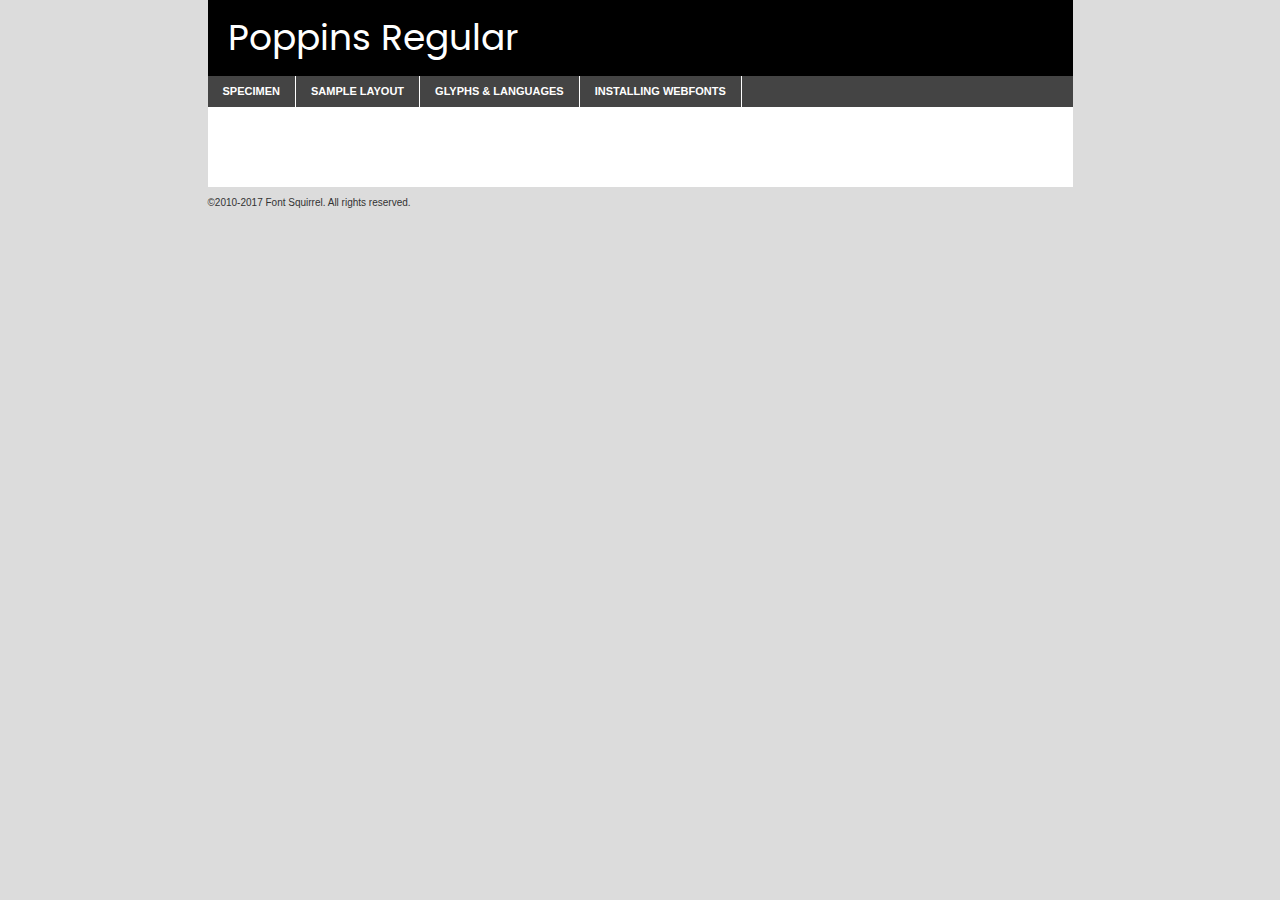
<file: fonts/poppins-regular-demo.html>
<!DOCTYPE html PUBLIC "-//W3C//DTD XHTML 1.0 Transitional//EN"
	"http://www.w3.org/TR/xhtml1/DTD/xhtml1-transitional.dtd">

<html xmlns="http://www.w3.org/1999/xhtml" xml:lang="en" lang="en">
<head>
	<meta http-equiv="Content-Type" content="text/html; charset=utf-8" />
	<script src="http://ajax.googleapis.com/ajax/libs/jquery/1.7.2/jquery.min.js" type="text/javascript" charset="utf-8"></script>
	<script type="text/javascript">
	(function($){$.fn.easyTabs=function(option){var param=jQuery.extend({fadeSpeed:"fast",defaultContent:1,activeClass:'active'},option);$(this).each(function(){var thisId="#"+this.id;if(param.defaultContent==''){param.defaultContent=1;}
	if(typeof param.defaultContent=="number")
	{var defaultTab=$(thisId+" .tabs li:eq("+(param.defaultContent-1)+") a").attr('href').substr(1);}else{var defaultTab=param.defaultContent;}
	$(thisId+" .tabs li a").each(function(){var tabToHide=$(this).attr('href').substr(1);$("#"+tabToHide).addClass('easytabs-tab-content');});hideAll();changeContent(defaultTab);function hideAll(){$(thisId+" .easytabs-tab-content").hide();}
	function changeContent(tabId){hideAll();$(thisId+" .tabs li").removeClass(param.activeClass);$(thisId+" .tabs li a[href=#"+tabId+"]").closest('li').addClass(param.activeClass);if(param.fadeSpeed!="none")
	{$(thisId+" #"+tabId).fadeIn(param.fadeSpeed);}else{$(thisId+" #"+tabId).show();}}
	$(thisId+" .tabs li").click(function(){var tabId=$(this).find('a').attr('href').substr(1);changeContent(tabId);return false;});});}})(jQuery);
	</script>
	<link rel="stylesheet" href="specimen_files/specimen_stylesheet.css" type="text/css" charset="utf-8" />
	<link rel="stylesheet" href="stylesheet.css" type="text/css" charset="utf-8" />

	<style type="text/css">
					body{
				font-family: 'poppinsregular';
							}
		</style>

	<title>Poppins Regular Specimen</title>
	
	
	<script type="text/javascript" charset="utf-8">
		$(document).ready(function() {
			$('#container').easyTabs({defaultContent:1});
		});
	</script>
</head>

<body>
<div id="container">
	<div id="header">
		Poppins Regular	</div>
	<ul class="tabs">
		<li><a href="#specimen">Specimen</a></li>
		<li><a href="#layout">Sample Layout</a></li>
				<li><a href="#glyphs">Glyphs &amp; Languages</a></li>
		<li><a href="#installing">Installing Webfonts</a></li>
		
	</ul>
	
	<div id="main_content">

		
			<div id="specimen">
		
				<div class="section">
					<div class="grid12 firstcol">
						<div class="huge">AaBb</div>
					</div>
				</div>
		
				<div class="section">
					<div class="glyph_range">A&#x200B;B&#x200b;C&#x200b;D&#x200b;E&#x200b;F&#x200b;G&#x200b;H&#x200b;I&#x200b;J&#x200b;K&#x200b;L&#x200b;M&#x200b;N&#x200b;O&#x200b;P&#x200b;Q&#x200b;R&#x200b;S&#x200b;T&#x200b;U&#x200b;V&#x200b;W&#x200b;X&#x200b;Y&#x200b;Z&#x200b;a&#x200b;b&#x200b;c&#x200b;d&#x200b;e&#x200b;f&#x200b;g&#x200b;h&#x200b;i&#x200b;j&#x200b;k&#x200b;l&#x200b;m&#x200b;n&#x200b;o&#x200b;p&#x200b;q&#x200b;r&#x200b;s&#x200b;t&#x200b;u&#x200b;v&#x200b;w&#x200b;x&#x200b;y&#x200b;z&#x200b;1&#x200b;2&#x200b;3&#x200b;4&#x200b;5&#x200b;6&#x200b;7&#x200b;8&#x200b;9&#x200b;0&#x200b;&amp;&#x200b;.&#x200b;,&#x200b;?&#x200b;!&#x200b;&#64;&#x200b;(&#x200b;)&#x200b;#&#x200b;$&#x200b;%&#x200b;*&#x200b;+&#x200b;-&#x200b;=&#x200b;:&#x200b;;</div>
				</div>
				<div class="section">
					<div class="grid12 firstcol">
						<table class="sample_table">
							<tr><td>10</td><td class="size10">abcdefghijklmnopqrstuvwxyzABCDEFGHIJKLMNOPQRSTUVWXYZ0123456789abcdefghijklmnopqrstuvwxyzABCDEFGHIJKLMNOPQRSTUVWXYZ0123456789abcdefghijklmnopqrstuvwxyzABCDEFGHIJKLMNOPQRSTUVWXYZ</td></tr>
							<tr><td>11</td><td class="size11">abcdefghijklmnopqrstuvwxyzABCDEFGHIJKLMNOPQRSTUVWXYZ0123456789abcdefghijklmnopqrstuvwxyzABCDEFGHIJKLMNOPQRSTUVWXYZ0123456789abcdefghijklmnopqrstuvwxyzABCDEFGHIJKLMNOPQRSTUVWXYZ</td></tr>
							<tr><td>12</td><td class="size12">abcdefghijklmnopqrstuvwxyzABCDEFGHIJKLMNOPQRSTUVWXYZ0123456789abcdefghijklmnopqrstuvwxyzABCDEFGHIJKLMNOPQRSTUVWXYZ0123456789abcdefghijklmnopqrstuvwxyzABCDEFGHIJKLMNOPQRSTUVWXYZ</td></tr>
							<tr><td>13</td><td class="size13">abcdefghijklmnopqrstuvwxyzABCDEFGHIJKLMNOPQRSTUVWXYZ0123456789abcdefghijklmnopqrstuvwxyzABCDEFGHIJKLMNOPQRSTUVWXYZ0123456789abcdefghijklmnopqrstuvwxyzABCDEFGHIJKLMNOPQRSTUVWXYZ</td></tr>
							<tr><td>14</td><td class="size14">abcdefghijklmnopqrstuvwxyzABCDEFGHIJKLMNOPQRSTUVWXYZ0123456789abcdefghijklmnopqrstuvwxyzABCDEFGHIJKLMNOPQRSTUVWXYZ0123456789abcdefghijklmnopqrstuvwxyzABCDEFGHIJKLMNOPQRSTUVWXYZ</td></tr>
							<tr><td>16</td><td class="size16">abcdefghijklmnopqrstuvwxyzABCDEFGHIJKLMNOPQRSTUVWXYZ0123456789abcdefghijklmnopqrstuvwxyzABCDEFGHIJKLMNOPQRSTUVWXYZ</td></tr>
							<tr><td>18</td><td class="size18">abcdefghijklmnopqrstuvwxyzABCDEFGHIJKLMNOPQRSTUVWXYZ0123456789abcdefghijklmnopqrstuvwxyzABCDEFGHIJKLMNOPQRSTUVWXYZ</td></tr>
							<tr><td>20</td><td class="size20">abcdefghijklmnopqrstuvwxyzABCDEFGHIJKLMNOPQRSTUVWXYZ0123456789abcdefghijklmnopqrstuvwxyzABCDEFGHIJKLMNOPQRSTUVWXYZ</td></tr>
							<tr><td>24</td><td class="size24">abcdefghijklmnopqrstuvwxyzABCDEFGHIJKLMNOPQRSTUVWXYZ0123456789abcdefghijklmnopqrstuvwxyzABCDEFGHIJKLMNOPQRSTUVWXYZ</td></tr>
							<tr><td>30</td><td class="size30">abcdefghijklmnopqrstuvwxyzABCDEFGHIJKLMNOPQRSTUVWXYZ0123456789abcdefghijklmnopqrstuvwxyzABCDEFGHIJKLMNOPQRSTUVWXYZ</td></tr>
							<tr><td>36</td><td class="size36">abcdefghijklmnopqrstuvwxyzABCDEFGHIJKLMNOPQRSTUVWXYZ0123456789abcdefghijklmnopqrstuvwxyzABCDEFGHIJKLMNOPQRSTUVWXYZ</td></tr>
							<tr><td>48</td><td class="size48">abcdefghijklmnopqrstuvwxyzABCDEFGHIJKLMNOPQRSTUVWXYZ0123456789abcdefghijklmnopqrstuvwxyzABCDEFGHIJKLMNOPQRSTUVWXYZ</td></tr>
							<tr><td>60</td><td class="size60">abcdefghijklmnopqrstuvwxyzABCDEFGHIJKLMNOPQRSTUVWXYZ0123456789abcdefghijklmnopqrstuvwxyzABCDEFGHIJKLMNOPQRSTUVWXYZ</td></tr>
							<tr><td>72</td><td class="size72">abcdefghijklmnopqrstuvwxyzABCDEFGHIJKLMNOPQRSTUVWXYZ0123456789abcdefghijklmnopqrstuvwxyzABCDEFGHIJKLMNOPQRSTUVWXYZ</td></tr>
							<tr><td>90</td><td class="size90">abcdefghijklmnopqrstuvwxyzABCDEFGHIJKLMNOPQRSTUVWXYZ0123456789abcdefghijklmnopqrstuvwxyzABCDEFGHIJKLMNOPQRSTUVWXYZ</td></tr>
						</table>
				
					</div>
			
				</div>
		
		
		
								<div class="section" id="bodycomparison">


										<div id="xheight">
				<div class="fontbody">&#x25FC;&#x25FC;&#x25FC;&#x25FC;&#x25FC;&#x25FC;&#x25FC;&#x25FC;&#x25FC;&#x25FC;&#x25FC;&#x25FC;&#x25FC;&#x25FC;&#x25FC;&#x25FC;&#x25FC;&#x25FC;&#x25FC;&#x25FC;&#x25FC;&#x25FC;&#x25FC;&#x25FC;&#x25FC;&#x25FC;&#x25FC;&#x25FC;&#x25FC;&#x25FC;&#x25FC;&#x25FC;&#x25FC;&#x25FC;&#x25FC;&#x25FC;&#x25FC;&#x25FC;&#x25FC;&#x25FC;&#x25FC;&#x25FC;&#x25FC;&#x25FC;&#x25FC;&#x25FC;&#x25FC;&#x25FC;&#x25FC;&#x25FC;&#x25FC;&#x25FC;&#x25FC;&#x25FC;&#x25FC;&#x25FC;&#x25FC;&#x25FC;&#x25FC;&#x25FC;&#x25FC;&#x25FC;&#x25FC;&#x25FC;&#x25FC;&#x25FC;&#x25FC;&#x25FC;&#x25FC;&#x25FC;&#x25FC;&#x25FC;&#x25FC;&#x25FC;&#x25FC;&#x25FC;&#x25FC;&#x25FC;&#x25FC;&#x25FC;&#x25FC;&#x25FC;&#x25FC;&#x25FC;&#x25FC;&#x25FC;&#x25FC;&#x25FC;&#x25FC;&#x25FC;&#x25FC;&#x25FC;&#x25FC;&#x25FC;&#x25FC;&#x25FC;&#x25FC;&#x25FC;&#x25FC;body</div><div class="arialbody">body</div><div class="verdanabody">body</div><div class="georgiabody">body</div></div>
										<div class="fontbody" style="z-index:1">
											body<span>Poppins Regular</span>
										</div>
										<div class="arialbody" style="z-index:1">
											body<span>Arial</span>
										</div>
										<div class="verdanabody" style="z-index:1">
											body<span>Verdana</span>
										</div>
										<div class="georgiabody" style="z-index:1">
											body<span>Georgia</span>
										</div>



								</div>
		
		
				<div class="section psample psample_row1" id="">
					
					<div class="grid2 firstcol">
						<p class="size10"><span>10.</span>Aenean lacinia bibendum nulla sed consectetur. Fusce dapibus, tellus ac cursus commodo, tortor mauris condimentum nibh, ut fermentum massa justo sit amet risus. Nullam id dolor id nibh ultricies vehicula ut id elit. Cum sociis natoque penatibus et magnis dis parturient montes, nascetur ridiculus mus. Nulla vitae elit libero, a pharetra augue.</p>
			
					</div>
					<div class="grid3">
						<p class="size11"><span>11.</span>Aenean lacinia bibendum nulla sed consectetur. Fusce dapibus, tellus ac cursus commodo, tortor mauris condimentum nibh, ut fermentum massa justo sit amet risus. Nullam id dolor id nibh ultricies vehicula ut id elit. Cum sociis natoque penatibus et magnis dis parturient montes, nascetur ridiculus mus. Nulla vitae elit libero, a pharetra augue.</p>
			
					</div>
					<div class="grid3">
						<p class="size12"><span>12.</span>Aenean lacinia bibendum nulla sed consectetur. Fusce dapibus, tellus ac cursus commodo, tortor mauris condimentum nibh, ut fermentum massa justo sit amet risus. Nullam id dolor id nibh ultricies vehicula ut id elit. Cum sociis natoque penatibus et magnis dis parturient montes, nascetur ridiculus mus. Nulla vitae elit libero, a pharetra augue.</p>
			
					</div>
					<div class="grid4">
						<p class="size13"><span>13.</span>Aenean lacinia bibendum nulla sed consectetur. Fusce dapibus, tellus ac cursus commodo, tortor mauris condimentum nibh, ut fermentum massa justo sit amet risus. Nullam id dolor id nibh ultricies vehicula ut id elit. Cum sociis natoque penatibus et magnis dis parturient montes, nascetur ridiculus mus. Nulla vitae elit libero, a pharetra augue.</p>
			
					</div>
					<div class="white_blend"></div>
					
				</div>
				<div class="section psample psample_row2" id="">
					<div class="grid3 firstcol">
						<p class="size14"><span>14.</span>Aenean lacinia bibendum nulla sed consectetur. Fusce dapibus, tellus ac cursus commodo, tortor mauris condimentum nibh, ut fermentum massa justo sit amet risus. Nullam id dolor id nibh ultricies vehicula ut id elit. Cum sociis natoque penatibus et magnis dis parturient montes, nascetur ridiculus mus. Nulla vitae elit libero, a pharetra augue.</p>
			
					</div>
					<div class="grid4">
						<p class="size16"><span>16.</span>Aenean lacinia bibendum nulla sed consectetur. Fusce dapibus, tellus ac cursus commodo, tortor mauris condimentum nibh, ut fermentum massa justo sit amet risus. Nullam id dolor id nibh ultricies vehicula ut id elit. Cum sociis natoque penatibus et magnis dis parturient montes, nascetur ridiculus mus. Nulla vitae elit libero, a pharetra augue.</p>
			
					</div>
					<div class="grid5">
						<p class="size18"><span>18.</span>Aenean lacinia bibendum nulla sed consectetur. Fusce dapibus, tellus ac cursus commodo, tortor mauris condimentum nibh, ut fermentum massa justo sit amet risus. Nullam id dolor id nibh ultricies vehicula ut id elit. Cum sociis natoque penatibus et magnis dis parturient montes, nascetur ridiculus mus. Nulla vitae elit libero, a pharetra augue.</p>
			
					</div>

					<div class="white_blend"></div>

				</div>
				
				<div class="section psample psample_row3" id="">
					<div class="grid5 firstcol">
						<p class="size20"><span>20.</span>Aenean lacinia bibendum nulla sed consectetur. Fusce dapibus, tellus ac cursus commodo, tortor mauris condimentum nibh, ut fermentum massa justo sit amet risus. Nullam id dolor id nibh ultricies vehicula ut id elit. Cum sociis natoque penatibus et magnis dis parturient montes, nascetur ridiculus mus. Nulla vitae elit libero, a pharetra augue.</p>
					</div>
					<div class="grid7">
						<p class="size24"><span>24.</span>Aenean lacinia bibendum nulla sed consectetur. Fusce dapibus, tellus ac cursus commodo, tortor mauris condimentum nibh, ut fermentum massa justo sit amet risus. Nullam id dolor id nibh ultricies vehicula ut id elit. Cum sociis natoque penatibus et magnis dis parturient montes, nascetur ridiculus mus. Nulla vitae elit libero, a pharetra augue.</p>
					</div>
					
					<div class="white_blend"></div>
					
				</div>
				
				<div class="section psample psample_row4" id="">
					<div class="grid12 firstcol">
						<p class="size30"><span>30.</span>Aenean lacinia bibendum nulla sed consectetur. Fusce dapibus, tellus ac cursus commodo, tortor mauris condimentum nibh, ut fermentum massa justo sit amet risus. Nullam id dolor id nibh ultricies vehicula ut id elit. Cum sociis natoque penatibus et magnis dis parturient montes, nascetur ridiculus mus. Nulla vitae elit libero, a pharetra augue.</p>
					</div>
					<div class="white_blend"></div>
					
				</div>
				
				
				
				<div class="section psample psample_row1 fullreverse">
					<div class="grid2 firstcol">
						<p class="size10"><span>10.</span>Aenean lacinia bibendum nulla sed consectetur. Fusce dapibus, tellus ac cursus commodo, tortor mauris condimentum nibh, ut fermentum massa justo sit amet risus. Nullam id dolor id nibh ultricies vehicula ut id elit. Cum sociis natoque penatibus et magnis dis parturient montes, nascetur ridiculus mus. Nulla vitae elit libero, a pharetra augue.</p>
			
					</div>
					<div class="grid3">
						<p class="size11"><span>11.</span>Aenean lacinia bibendum nulla sed consectetur. Fusce dapibus, tellus ac cursus commodo, tortor mauris condimentum nibh, ut fermentum massa justo sit amet risus. Nullam id dolor id nibh ultricies vehicula ut id elit. Cum sociis natoque penatibus et magnis dis parturient montes, nascetur ridiculus mus. Nulla vitae elit libero, a pharetra augue.</p>
			
					</div>
					<div class="grid3">
						<p class="size12"><span>12.</span>Aenean lacinia bibendum nulla sed consectetur. Fusce dapibus, tellus ac cursus commodo, tortor mauris condimentum nibh, ut fermentum massa justo sit amet risus. Nullam id dolor id nibh ultricies vehicula ut id elit. Cum sociis natoque penatibus et magnis dis parturient montes, nascetur ridiculus mus. Nulla vitae elit libero, a pharetra augue.</p>
			
					</div>
					<div class="grid4">
						<p class="size13"><span>13.</span>Aenean lacinia bibendum nulla sed consectetur. Fusce dapibus, tellus ac cursus commodo, tortor mauris condimentum nibh, ut fermentum massa justo sit amet risus. Nullam id dolor id nibh ultricies vehicula ut id elit. Cum sociis natoque penatibus et magnis dis parturient montes, nascetur ridiculus mus. Nulla vitae elit libero, a pharetra augue.</p>
			
					</div>
					<div class="black_blend"></div>
					
				</div>
				
				<div class="section psample psample_row2 fullreverse">
					<div class="grid3 firstcol">
						<p class="size14"><span>14.</span>Aenean lacinia bibendum nulla sed consectetur. Fusce dapibus, tellus ac cursus commodo, tortor mauris condimentum nibh, ut fermentum massa justo sit amet risus. Nullam id dolor id nibh ultricies vehicula ut id elit. Cum sociis natoque penatibus et magnis dis parturient montes, nascetur ridiculus mus. Nulla vitae elit libero, a pharetra augue.</p>
			
					</div>
					<div class="grid4">
						<p class="size16"><span>16.</span>Aenean lacinia bibendum nulla sed consectetur. Fusce dapibus, tellus ac cursus commodo, tortor mauris condimentum nibh, ut fermentum massa justo sit amet risus. Nullam id dolor id nibh ultricies vehicula ut id elit. Cum sociis natoque penatibus et magnis dis parturient montes, nascetur ridiculus mus. Nulla vitae elit libero, a pharetra augue.</p>
			
					</div>
					<div class="grid5">
						<p class="size18"><span>18.</span>Aenean lacinia bibendum nulla sed consectetur. Fusce dapibus, tellus ac cursus commodo, tortor mauris condimentum nibh, ut fermentum massa justo sit amet risus. Nullam id dolor id nibh ultricies vehicula ut id elit. Cum sociis natoque penatibus et magnis dis parturient montes, nascetur ridiculus mus. Nulla vitae elit libero, a pharetra augue.</p>
			
					</div>
					<div class="black_blend"></div>

				</div>
				
				<div class="section psample fullreverse psample_row3" id="">
					<div class="grid5 firstcol">
						<p class="size20"><span>20.</span>Aenean lacinia bibendum nulla sed consectetur. Fusce dapibus, tellus ac cursus commodo, tortor mauris condimentum nibh, ut fermentum massa justo sit amet risus. Nullam id dolor id nibh ultricies vehicula ut id elit. Cum sociis natoque penatibus et magnis dis parturient montes, nascetur ridiculus mus. Nulla vitae elit libero, a pharetra augue.</p>
					</div>
					<div class="grid7">
						<p class="size24"><span>24.</span>Aenean lacinia bibendum nulla sed consectetur. Fusce dapibus, tellus ac cursus commodo, tortor mauris condimentum nibh, ut fermentum massa justo sit amet risus. Nullam id dolor id nibh ultricies vehicula ut id elit. Cum sociis natoque penatibus et magnis dis parturient montes, nascetur ridiculus mus. Nulla vitae elit libero, a pharetra augue.</p>
					</div>
					
					<div class="black_blend"></div>
					
				</div>
				
				<div class="section psample fullreverse psample_row4" id="" style="border-bottom: 20px #000 solid;">
					<div class="grid12 firstcol">
						<p class="size30"><span>30.</span>Aenean lacinia bibendum nulla sed consectetur. Fusce dapibus, tellus ac cursus commodo, tortor mauris condimentum nibh, ut fermentum massa justo sit amet risus. Nullam id dolor id nibh ultricies vehicula ut id elit. Cum sociis natoque penatibus et magnis dis parturient montes, nascetur ridiculus mus. Nulla vitae elit libero, a pharetra augue.</p>
					</div>
					<div class="black_blend"></div>
					
				</div>
				
				
				
				
			</div>
			
			<div id="layout">
				
				<div class="section">
					
					<div class="grid12 firstcol">
						<h1>Lorem Ipsum Dolor</h1>
						<h2>Etiam porta sem malesuada magna mollis euismod</h2>
						
						<p class="byline">By <a href="#link">Aenean Lacinia</a></p>
					</div>
				</div>
				<div class="section">
					<div class="grid8 firstcol">
						<p class="large">Donec sed odio dui. Morbi leo risus, porta ac consectetur ac, vestibulum at eros. Fusce dapibus, tellus ac cursus commodo, tortor mauris condimentum nibh, ut fermentum massa justo sit amet risus. </p>

						
						<h3>Pellentesque ornare sem</h3>

						<p>Maecenas sed diam eget risus varius blandit sit amet non magna. Maecenas faucibus mollis interdum. Donec ullamcorper nulla non metus auctor fringilla. Nullam id dolor id nibh ultricies vehicula ut id elit. Nullam id dolor id nibh ultricies vehicula ut id elit. </p>

						<p>Aenean eu leo quam. Pellentesque ornare sem lacinia quam venenatis vestibulum. Lorem ipsum dolor sit amet, consectetur adipiscing elit. Cum sociis natoque penatibus et magnis dis parturient montes, nascetur ridiculus mus. </p>

						<p>Nulla vitae elit libero, a pharetra augue. Praesent commodo cursus magna, vel scelerisque nisl consectetur et. Aenean lacinia bibendum nulla sed consectetur. </p>

						<p>Nullam quis risus eget urna mollis ornare vel eu leo. Nullam quis risus eget urna mollis ornare vel eu leo. Maecenas sed diam eget risus varius blandit sit amet non magna. Donec ullamcorper nulla non metus auctor fringilla. </p>

						<h3>Cras mattis consectetur</h3>

						<p>Aenean eu leo quam. Pellentesque ornare sem lacinia quam venenatis vestibulum. Aenean lacinia bibendum nulla sed consectetur. Integer posuere erat a ante venenatis dapibus posuere velit aliquet. Cras mattis consectetur purus sit amet fermentum. </p>

						<p>Nullam id dolor id nibh ultricies vehicula ut id elit. Nullam quis risus eget urna mollis ornare vel eu leo. Cras mattis consectetur purus sit amet fermentum.</p>
					</div>
					
					<div class="grid4 sidebar">
						
						<div class="box reverse">
							<p class="last">Nullam quis risus eget urna mollis ornare vel eu leo. Donec ullamcorper nulla non metus auctor fringilla. Cras mattis consectetur purus sit amet fermentum. Sed posuere consectetur est at lobortis. Lorem ipsum dolor sit amet, consectetur adipiscing elit. </p>
						</div>
						
						<p class="caption">Maecenas sed diam eget risus varius.</p>

						<p>Vestibulum id ligula porta felis euismod semper. Integer posuere erat a ante venenatis dapibus posuere velit aliquet. Vestibulum id ligula porta felis euismod semper. Sed posuere consectetur est at lobortis. Maecenas sed diam eget risus varius blandit sit amet non magna. Fusce dapibus, tellus ac cursus commodo, tortor mauris condimentum nibh, ut fermentum massa justo sit amet risus. </p>

					

						<p>Duis mollis, est non commodo luctus, nisi erat porttitor ligula, eget lacinia odio sem nec elit. Aenean lacinia bibendum nulla sed consectetur. Vivamus sagittis lacus vel augue laoreet rutrum faucibus dolor auctor. Aenean lacinia bibendum nulla sed consectetur. Nullam quis risus eget urna mollis ornare vel eu leo. </p>

						<p>Praesent commodo cursus magna, vel scelerisque nisl consectetur et. Donec ullamcorper nulla non metus auctor fringilla. Maecenas faucibus mollis interdum. Fusce dapibus, tellus ac cursus commodo, tortor mauris condimentum nibh, ut fermentum massa justo sit amet risus. </p>

					</div>
				</div>
				
			</div>


			



		<div id="glyphs">
			<div class="section">
				<div class="grid12 firstcol">
			
				<h1>Language Support</h1>
				<p>The subset of Poppins Regular in this kit supports the following languages:<br />
			
					Albanian, Basque, Breton, Chamorro, Danish, Dutch, English, Faroese, Finnish, French, Frisian, Galician, German, Icelandic, Italian, Malagasy, Norwegian, Portuguese, Spanish, Alsatian, Aragonese, Arapaho, Arrernte, Asturian, Aymara, Bislama, Cebuano, Corsican, Fijian, French_creole, Genoese, Gilbertese, Greenlandic, Haitian_creole, Hiligaynon, Hmong, Hopi, Ibanag, Iloko_ilokano, Indonesian, Interglossa_glosa, Interlingua, Irish_gaelic, Jerriais, Lojban, Lombard, Luxembourgeois, Manx, Mohawk, Norfolk_pitcairnese, Occitan, Oromo, Pangasinan, Papiamento, Piedmontese, Potawatomi, Rhaeto-romance, Romansh, Rotokas, Sami_lule, Samoan, Sardinian, Scots_gaelic, Seychelles_creole, Shona, Sicilian, Somali, Southern_ndebele, Swahili, Swati_swazi, Tagalog_filipino_pilipino, Tetum, Tok_pisin, Uyghur_latinized, Volapuk, Walloon, Warlpiri, Xhosa, Yapese, Zulu, Latinbasic, Ubasic, Demo				</p>
				<h1>Glyph Chart</h1>
				<p>The subset of Poppins Regular in this kit includes all the glyphs listed below. Unicode entities are included above each glyph to help you insert individual characters into your layout.</p>
				<div id="glyph_chart">
			
																														 <div><p>&amp;#13;</p>&#13;</div>
																				 <div><p>&amp;#32;</p>&#32;</div>
																				 <div><p>&amp;#33;</p>&#33;</div>
																				 <div><p>&amp;#34;</p>&#34;</div>
																				 <div><p>&amp;#35;</p>&#35;</div>
																				 <div><p>&amp;#36;</p>&#36;</div>
																				 <div><p>&amp;#37;</p>&#37;</div>
																				 <div><p>&amp;#38;</p>&#38;</div>
																				 <div><p>&amp;#39;</p>&#39;</div>
																				 <div><p>&amp;#40;</p>&#40;</div>
																				 <div><p>&amp;#41;</p>&#41;</div>
																				 <div><p>&amp;#42;</p>&#42;</div>
																				 <div><p>&amp;#43;</p>&#43;</div>
																				 <div><p>&amp;#44;</p>&#44;</div>
																				 <div><p>&amp;#45;</p>&#45;</div>
																				 <div><p>&amp;#46;</p>&#46;</div>
																				 <div><p>&amp;#47;</p>&#47;</div>
																				 <div><p>&amp;#48;</p>&#48;</div>
																				 <div><p>&amp;#49;</p>&#49;</div>
																				 <div><p>&amp;#50;</p>&#50;</div>
																				 <div><p>&amp;#51;</p>&#51;</div>
																				 <div><p>&amp;#52;</p>&#52;</div>
																				 <div><p>&amp;#53;</p>&#53;</div>
																				 <div><p>&amp;#54;</p>&#54;</div>
																				 <div><p>&amp;#55;</p>&#55;</div>
																				 <div><p>&amp;#56;</p>&#56;</div>
																				 <div><p>&amp;#57;</p>&#57;</div>
																				 <div><p>&amp;#58;</p>&#58;</div>
																				 <div><p>&amp;#59;</p>&#59;</div>
																				 <div><p>&amp;#60;</p>&#60;</div>
																				 <div><p>&amp;#61;</p>&#61;</div>
																				 <div><p>&amp;#62;</p>&#62;</div>
																				 <div><p>&amp;#63;</p>&#63;</div>
																				 <div><p>&amp;#64;</p>&#64;</div>
																				 <div><p>&amp;#65;</p>&#65;</div>
																				 <div><p>&amp;#66;</p>&#66;</div>
																				 <div><p>&amp;#67;</p>&#67;</div>
																				 <div><p>&amp;#68;</p>&#68;</div>
																				 <div><p>&amp;#69;</p>&#69;</div>
																				 <div><p>&amp;#70;</p>&#70;</div>
																				 <div><p>&amp;#71;</p>&#71;</div>
																				 <div><p>&amp;#72;</p>&#72;</div>
																				 <div><p>&amp;#73;</p>&#73;</div>
																				 <div><p>&amp;#74;</p>&#74;</div>
																				 <div><p>&amp;#75;</p>&#75;</div>
																				 <div><p>&amp;#76;</p>&#76;</div>
																				 <div><p>&amp;#77;</p>&#77;</div>
																				 <div><p>&amp;#78;</p>&#78;</div>
																				 <div><p>&amp;#79;</p>&#79;</div>
																				 <div><p>&amp;#80;</p>&#80;</div>
																				 <div><p>&amp;#81;</p>&#81;</div>
																				 <div><p>&amp;#82;</p>&#82;</div>
																				 <div><p>&amp;#83;</p>&#83;</div>
																				 <div><p>&amp;#84;</p>&#84;</div>
																				 <div><p>&amp;#85;</p>&#85;</div>
																				 <div><p>&amp;#86;</p>&#86;</div>
																				 <div><p>&amp;#87;</p>&#87;</div>
																				 <div><p>&amp;#88;</p>&#88;</div>
																				 <div><p>&amp;#89;</p>&#89;</div>
																				 <div><p>&amp;#90;</p>&#90;</div>
																				 <div><p>&amp;#91;</p>&#91;</div>
																				 <div><p>&amp;#92;</p>&#92;</div>
																				 <div><p>&amp;#93;</p>&#93;</div>
																				 <div><p>&amp;#94;</p>&#94;</div>
																				 <div><p>&amp;#95;</p>&#95;</div>
																				 <div><p>&amp;#96;</p>&#96;</div>
																				 <div><p>&amp;#97;</p>&#97;</div>
																				 <div><p>&amp;#98;</p>&#98;</div>
																				 <div><p>&amp;#99;</p>&#99;</div>
																				 <div><p>&amp;#100;</p>&#100;</div>
																				 <div><p>&amp;#101;</p>&#101;</div>
																				 <div><p>&amp;#102;</p>&#102;</div>
																				 <div><p>&amp;#103;</p>&#103;</div>
																				 <div><p>&amp;#104;</p>&#104;</div>
																				 <div><p>&amp;#105;</p>&#105;</div>
																				 <div><p>&amp;#106;</p>&#106;</div>
																				 <div><p>&amp;#107;</p>&#107;</div>
																				 <div><p>&amp;#108;</p>&#108;</div>
																				 <div><p>&amp;#109;</p>&#109;</div>
																				 <div><p>&amp;#110;</p>&#110;</div>
																				 <div><p>&amp;#111;</p>&#111;</div>
																				 <div><p>&amp;#112;</p>&#112;</div>
																				 <div><p>&amp;#113;</p>&#113;</div>
																				 <div><p>&amp;#114;</p>&#114;</div>
																				 <div><p>&amp;#115;</p>&#115;</div>
																				 <div><p>&amp;#116;</p>&#116;</div>
																				 <div><p>&amp;#117;</p>&#117;</div>
																				 <div><p>&amp;#118;</p>&#118;</div>
																				 <div><p>&amp;#119;</p>&#119;</div>
																				 <div><p>&amp;#120;</p>&#120;</div>
																				 <div><p>&amp;#121;</p>&#121;</div>
																				 <div><p>&amp;#122;</p>&#122;</div>
																				 <div><p>&amp;#123;</p>&#123;</div>
																				 <div><p>&amp;#124;</p>&#124;</div>
																				 <div><p>&amp;#125;</p>&#125;</div>
																				 <div><p>&amp;#126;</p>&#126;</div>
																				 <div><p>&amp;#160;</p>&#160;</div>
																				 <div><p>&amp;#161;</p>&#161;</div>
																				 <div><p>&amp;#162;</p>&#162;</div>
																				 <div><p>&amp;#163;</p>&#163;</div>
																				 <div><p>&amp;#164;</p>&#164;</div>
																				 <div><p>&amp;#165;</p>&#165;</div>
																				 <div><p>&amp;#166;</p>&#166;</div>
																				 <div><p>&amp;#167;</p>&#167;</div>
																				 <div><p>&amp;#168;</p>&#168;</div>
																				 <div><p>&amp;#169;</p>&#169;</div>
																				 <div><p>&amp;#170;</p>&#170;</div>
																				 <div><p>&amp;#171;</p>&#171;</div>
																				 <div><p>&amp;#172;</p>&#172;</div>
																				 <div><p>&amp;#173;</p>&#173;</div>
																				 <div><p>&amp;#174;</p>&#174;</div>
																				 <div><p>&amp;#175;</p>&#175;</div>
																				 <div><p>&amp;#176;</p>&#176;</div>
																				 <div><p>&amp;#177;</p>&#177;</div>
																				 <div><p>&amp;#178;</p>&#178;</div>
																				 <div><p>&amp;#179;</p>&#179;</div>
																				 <div><p>&amp;#180;</p>&#180;</div>
																				 <div><p>&amp;#181;</p>&#181;</div>
																				 <div><p>&amp;#182;</p>&#182;</div>
																				 <div><p>&amp;#183;</p>&#183;</div>
																				 <div><p>&amp;#184;</p>&#184;</div>
																				 <div><p>&amp;#185;</p>&#185;</div>
																				 <div><p>&amp;#186;</p>&#186;</div>
																				 <div><p>&amp;#187;</p>&#187;</div>
																				 <div><p>&amp;#188;</p>&#188;</div>
																				 <div><p>&amp;#189;</p>&#189;</div>
																				 <div><p>&amp;#190;</p>&#190;</div>
																				 <div><p>&amp;#191;</p>&#191;</div>
																				 <div><p>&amp;#192;</p>&#192;</div>
																				 <div><p>&amp;#193;</p>&#193;</div>
																				 <div><p>&amp;#194;</p>&#194;</div>
																				 <div><p>&amp;#195;</p>&#195;</div>
																				 <div><p>&amp;#196;</p>&#196;</div>
																				 <div><p>&amp;#197;</p>&#197;</div>
																				 <div><p>&amp;#198;</p>&#198;</div>
																				 <div><p>&amp;#199;</p>&#199;</div>
																				 <div><p>&amp;#200;</p>&#200;</div>
																				 <div><p>&amp;#201;</p>&#201;</div>
																				 <div><p>&amp;#202;</p>&#202;</div>
																				 <div><p>&amp;#203;</p>&#203;</div>
																				 <div><p>&amp;#204;</p>&#204;</div>
																				 <div><p>&amp;#205;</p>&#205;</div>
																				 <div><p>&amp;#206;</p>&#206;</div>
																				 <div><p>&amp;#207;</p>&#207;</div>
																				 <div><p>&amp;#208;</p>&#208;</div>
																				 <div><p>&amp;#209;</p>&#209;</div>
																				 <div><p>&amp;#210;</p>&#210;</div>
																				 <div><p>&amp;#211;</p>&#211;</div>
																				 <div><p>&amp;#212;</p>&#212;</div>
																				 <div><p>&amp;#213;</p>&#213;</div>
																				 <div><p>&amp;#214;</p>&#214;</div>
																				 <div><p>&amp;#215;</p>&#215;</div>
																				 <div><p>&amp;#216;</p>&#216;</div>
																				 <div><p>&amp;#217;</p>&#217;</div>
																				 <div><p>&amp;#218;</p>&#218;</div>
																				 <div><p>&amp;#219;</p>&#219;</div>
																				 <div><p>&amp;#220;</p>&#220;</div>
																				 <div><p>&amp;#221;</p>&#221;</div>
																				 <div><p>&amp;#222;</p>&#222;</div>
																				 <div><p>&amp;#223;</p>&#223;</div>
																				 <div><p>&amp;#224;</p>&#224;</div>
																				 <div><p>&amp;#225;</p>&#225;</div>
																				 <div><p>&amp;#226;</p>&#226;</div>
																				 <div><p>&amp;#227;</p>&#227;</div>
																				 <div><p>&amp;#228;</p>&#228;</div>
																				 <div><p>&amp;#229;</p>&#229;</div>
																				 <div><p>&amp;#230;</p>&#230;</div>
																				 <div><p>&amp;#231;</p>&#231;</div>
																				 <div><p>&amp;#232;</p>&#232;</div>
																				 <div><p>&amp;#233;</p>&#233;</div>
																				 <div><p>&amp;#234;</p>&#234;</div>
																				 <div><p>&amp;#235;</p>&#235;</div>
																				 <div><p>&amp;#236;</p>&#236;</div>
																				 <div><p>&amp;#237;</p>&#237;</div>
																				 <div><p>&amp;#238;</p>&#238;</div>
																				 <div><p>&amp;#239;</p>&#239;</div>
																				 <div><p>&amp;#240;</p>&#240;</div>
																				 <div><p>&amp;#241;</p>&#241;</div>
																				 <div><p>&amp;#242;</p>&#242;</div>
																				 <div><p>&amp;#243;</p>&#243;</div>
																				 <div><p>&amp;#244;</p>&#244;</div>
																				 <div><p>&amp;#245;</p>&#245;</div>
																				 <div><p>&amp;#246;</p>&#246;</div>
																				 <div><p>&amp;#247;</p>&#247;</div>
																				 <div><p>&amp;#248;</p>&#248;</div>
																				 <div><p>&amp;#249;</p>&#249;</div>
																				 <div><p>&amp;#250;</p>&#250;</div>
																				 <div><p>&amp;#251;</p>&#251;</div>
																				 <div><p>&amp;#252;</p>&#252;</div>
																				 <div><p>&amp;#253;</p>&#253;</div>
																				 <div><p>&amp;#254;</p>&#254;</div>
																				 <div><p>&amp;#255;</p>&#255;</div>
																				 <div><p>&amp;#338;</p>&#338;</div>
																				 <div><p>&amp;#339;</p>&#339;</div>
																				 <div><p>&amp;#376;</p>&#376;</div>
																				 <div><p>&amp;#710;</p>&#710;</div>
																				 <div><p>&amp;#732;</p>&#732;</div>
																				 <div><p>&amp;#8192;</p>&#8192;</div>
																				 <div><p>&amp;#8193;</p>&#8193;</div>
																				 <div><p>&amp;#8194;</p>&#8194;</div>
																				 <div><p>&amp;#8195;</p>&#8195;</div>
																				 <div><p>&amp;#8196;</p>&#8196;</div>
																				 <div><p>&amp;#8197;</p>&#8197;</div>
																				 <div><p>&amp;#8198;</p>&#8198;</div>
																				 <div><p>&amp;#8199;</p>&#8199;</div>
																				 <div><p>&amp;#8200;</p>&#8200;</div>
																				 <div><p>&amp;#8201;</p>&#8201;</div>
																				 <div><p>&amp;#8202;</p>&#8202;</div>
																				 <div><p>&amp;#8208;</p>&#8208;</div>
																				 <div><p>&amp;#8209;</p>&#8209;</div>
																				 <div><p>&amp;#8210;</p>&#8210;</div>
																				 <div><p>&amp;#8211;</p>&#8211;</div>
																				 <div><p>&amp;#8212;</p>&#8212;</div>
																				 <div><p>&amp;#8216;</p>&#8216;</div>
																				 <div><p>&amp;#8217;</p>&#8217;</div>
																				 <div><p>&amp;#8218;</p>&#8218;</div>
																				 <div><p>&amp;#8220;</p>&#8220;</div>
																				 <div><p>&amp;#8221;</p>&#8221;</div>
																				 <div><p>&amp;#8222;</p>&#8222;</div>
																				 <div><p>&amp;#8226;</p>&#8226;</div>
																				 <div><p>&amp;#8230;</p>&#8230;</div>
																				 <div><p>&amp;#8239;</p>&#8239;</div>
																				 <div><p>&amp;#8249;</p>&#8249;</div>
																				 <div><p>&amp;#8250;</p>&#8250;</div>
																				 <div><p>&amp;#8287;</p>&#8287;</div>
																				 <div><p>&amp;#8364;</p>&#8364;</div>
																				 <div><p>&amp;#8482;</p>&#8482;</div>
																				 <div><p>&amp;#64257;</p>&#64257;</div>
																				 <div><p>&amp;#64258;</p>&#64258;</div>
																																																</div>	
				</div>
		
		
			</div>
		</div>
		
		
		<div id="specs">
			
		</div>
	
		<div id="installing">
			<div class="section">
				<div class="grid7 firstcol">
					<h1>Installing Webfonts</h1>
					
					<p>Webfonts are supported by all major browser platforms but not all in the same way. There are currently four different font formats that must be included in order to target all browsers. This includes TTF, WOFF, EOT and SVG.</p>
					
					<h2>1. Upload your webfonts</h2>
					<p>You must upload your webfont kit to your website. They should be in or near the same directory as your CSS files.</p>
					
					<h2>2. Include the webfont stylesheet</h2>
					<p>A special CSS @font-face declaration helps the various browsers select the appropriate font it needs without causing you a bunch of headaches. Learn more about this syntax by reading the <a href="https://www.fontspring.com/blog/further-hardening-of-the-bulletproof-syntax">Fontspring blog post</a> about it. The code for it is as follows:</p>


<code>
@font-face{ 
	font-family: 'MyWebFont';
	src: url('WebFont.eot');
	src: url('WebFont.eot?#iefix') format('embedded-opentype'),
	     url('WebFont.woff') format('woff'),
	     url('WebFont.ttf') format('truetype'),
	     url('WebFont.svg#webfont') format('svg');
}
</code>

	<p>We've already gone ahead and generated the code for you. All you have to do is link to the stylesheet in your HTML, like this:</p>
	<code>&lt;link rel=&quot;stylesheet&quot; href=&quot;stylesheet.css&quot; type=&quot;text/css&quot; charset=&quot;utf-8&quot; /&gt;</code>

					<h2>3. Modify your own stylesheet</h2>
					<p>To take advantage of your new fonts, you must tell your stylesheet to use them. Look at the original @font-face declaration above and find the property called "font-family." The name linked there will be what you use to reference the font. Prepend that webfont name to the font stack in the "font-family" property, inside the selector you want to change. For example:</p>
<code>p { font-family: 'WebFont', Arial, sans-serif; }</code>

<h2>4. Test</h2>
<p>Getting webfonts to work cross-browser <em>can</em> be tricky. Use the information in the sidebar to help you if you find that fonts aren't loading in a particular browser.</p>
				</div>
				
				<div class="grid5 sidebar">
					<div class="box">
						<h2>Troubleshooting<br />Font-Face Problems</h2>
						<p>Having trouble getting your webfonts to load in your new website? Here are some tips to sort out what might be the problem.</p>

						<h3>Fonts not showing in any browser</h3>

						<p>This sounds like you need to work on the plumbing. You either did not upload the fonts to the correct directory, or you did not link the fonts properly in the CSS. If you've confirmed that all this is correct and you still have a problem, take a look at your .htaccess file and see if requests are getting intercepted.</p>

						<h3>Fonts not loading in iPhone or iPad</h3>

						<p>The most common problem here is that you are serving the fonts from an IIS server. IIS refuses to serve files that have unknown MIME types. If that is the case, you must set the MIME type for SVG to "image/svg+xml" in the server settings. Follow these instructions from Microsoft if you need help.</p>

						<h3>Fonts not loading in Firefox</h3>

						<p>The primary reason for this failure? You are still using a version Firefox older than 3.5. So upgrade already! If that isn't it, then you are very likely serving fonts from a different domain. Firefox requires that all font assets be served from the same domain. Lastly it is possible that you need to add WOFF to your list of MIME types (if you are serving via IIS.)</p>

						<h3>Fonts not loading in IE</h3>

						<p>Are you looking at Internet Explorer on an actual Windows machine or are you cheating by using a service like Adobe BrowserLab? Many of these screenshot services do not render @font-face for IE. Best to test it on a real machine.</p>

						<h3>Fonts not loading in IE9</h3>

						<p>IE9, like Firefox, requires that fonts be served from the same domain as the website. Make sure that is the case.</p>
					</div>
				</div>
			</div>
			
		</div>
	
	</div>
	<div id="footer">
		<p>&copy;2010-2017 Font Squirrel. All rights reserved.</p>
	</div>
</div>
</body>
</html>
</file>
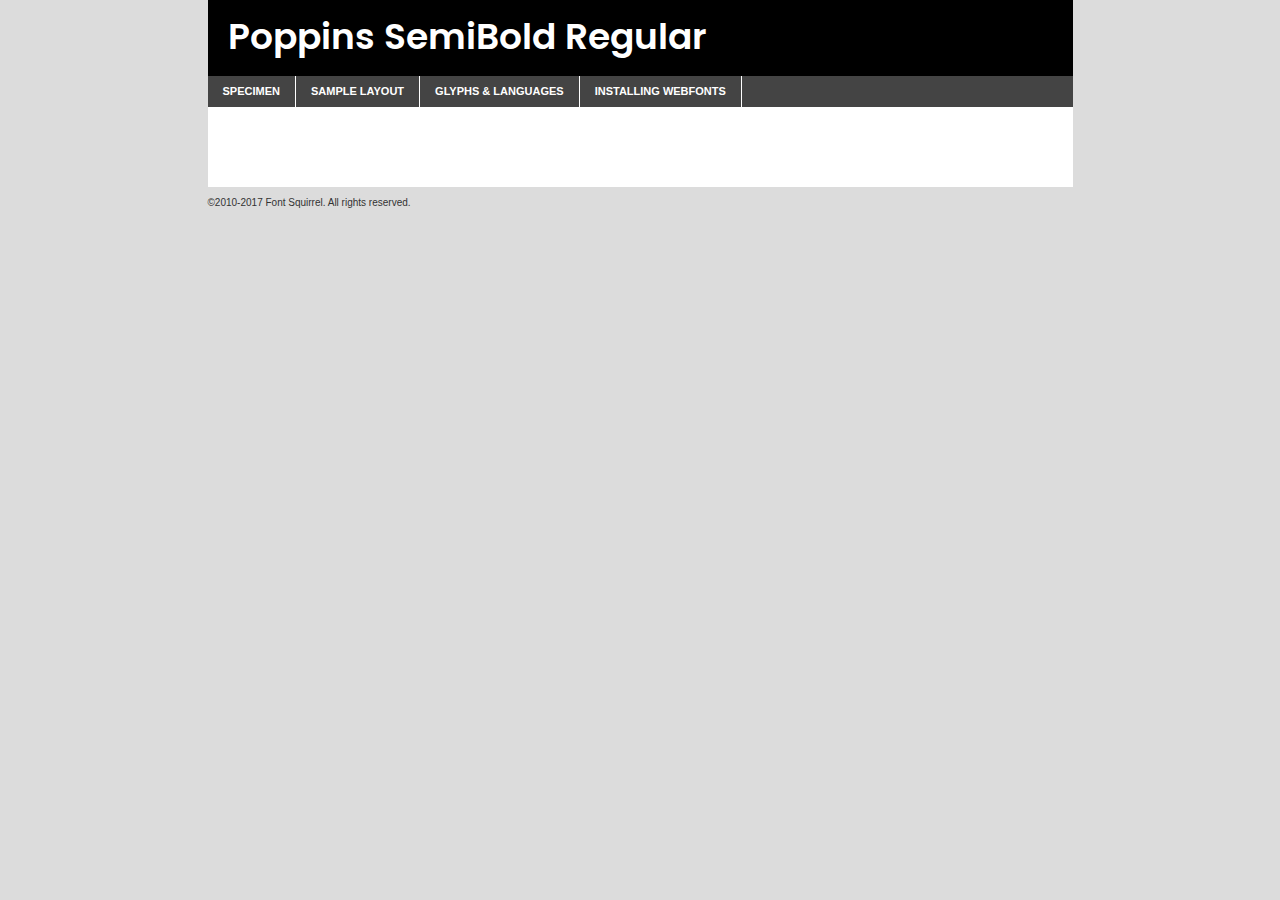
<file: fonts/poppins-semibold-demo.html>
<!DOCTYPE html PUBLIC "-//W3C//DTD XHTML 1.0 Transitional//EN"
	"http://www.w3.org/TR/xhtml1/DTD/xhtml1-transitional.dtd">

<html xmlns="http://www.w3.org/1999/xhtml" xml:lang="en" lang="en">
<head>
	<meta http-equiv="Content-Type" content="text/html; charset=utf-8" />
	<script src="http://ajax.googleapis.com/ajax/libs/jquery/1.7.2/jquery.min.js" type="text/javascript" charset="utf-8"></script>
	<script type="text/javascript">
	(function($){$.fn.easyTabs=function(option){var param=jQuery.extend({fadeSpeed:"fast",defaultContent:1,activeClass:'active'},option);$(this).each(function(){var thisId="#"+this.id;if(param.defaultContent==''){param.defaultContent=1;}
	if(typeof param.defaultContent=="number")
	{var defaultTab=$(thisId+" .tabs li:eq("+(param.defaultContent-1)+") a").attr('href').substr(1);}else{var defaultTab=param.defaultContent;}
	$(thisId+" .tabs li a").each(function(){var tabToHide=$(this).attr('href').substr(1);$("#"+tabToHide).addClass('easytabs-tab-content');});hideAll();changeContent(defaultTab);function hideAll(){$(thisId+" .easytabs-tab-content").hide();}
	function changeContent(tabId){hideAll();$(thisId+" .tabs li").removeClass(param.activeClass);$(thisId+" .tabs li a[href=#"+tabId+"]").closest('li').addClass(param.activeClass);if(param.fadeSpeed!="none")
	{$(thisId+" #"+tabId).fadeIn(param.fadeSpeed);}else{$(thisId+" #"+tabId).show();}}
	$(thisId+" .tabs li").click(function(){var tabId=$(this).find('a').attr('href').substr(1);changeContent(tabId);return false;});});}})(jQuery);
	</script>
	<link rel="stylesheet" href="specimen_files/specimen_stylesheet.css" type="text/css" charset="utf-8" />
	<link rel="stylesheet" href="stylesheet.css" type="text/css" charset="utf-8" />

	<style type="text/css">
					body{
				font-family: 'poppinssemibold';
							}
		</style>

	<title>Poppins SemiBold Regular Specimen</title>
	
	
	<script type="text/javascript" charset="utf-8">
		$(document).ready(function() {
			$('#container').easyTabs({defaultContent:1});
		});
	</script>
</head>

<body>
<div id="container">
	<div id="header">
		Poppins SemiBold Regular	</div>
	<ul class="tabs">
		<li><a href="#specimen">Specimen</a></li>
		<li><a href="#layout">Sample Layout</a></li>
				<li><a href="#glyphs">Glyphs &amp; Languages</a></li>
		<li><a href="#installing">Installing Webfonts</a></li>
		
	</ul>
	
	<div id="main_content">

		
			<div id="specimen">
		
				<div class="section">
					<div class="grid12 firstcol">
						<div class="huge">AaBb</div>
					</div>
				</div>
		
				<div class="section">
					<div class="glyph_range">A&#x200B;B&#x200b;C&#x200b;D&#x200b;E&#x200b;F&#x200b;G&#x200b;H&#x200b;I&#x200b;J&#x200b;K&#x200b;L&#x200b;M&#x200b;N&#x200b;O&#x200b;P&#x200b;Q&#x200b;R&#x200b;S&#x200b;T&#x200b;U&#x200b;V&#x200b;W&#x200b;X&#x200b;Y&#x200b;Z&#x200b;a&#x200b;b&#x200b;c&#x200b;d&#x200b;e&#x200b;f&#x200b;g&#x200b;h&#x200b;i&#x200b;j&#x200b;k&#x200b;l&#x200b;m&#x200b;n&#x200b;o&#x200b;p&#x200b;q&#x200b;r&#x200b;s&#x200b;t&#x200b;u&#x200b;v&#x200b;w&#x200b;x&#x200b;y&#x200b;z&#x200b;1&#x200b;2&#x200b;3&#x200b;4&#x200b;5&#x200b;6&#x200b;7&#x200b;8&#x200b;9&#x200b;0&#x200b;&amp;&#x200b;.&#x200b;,&#x200b;?&#x200b;!&#x200b;&#64;&#x200b;(&#x200b;)&#x200b;#&#x200b;$&#x200b;%&#x200b;*&#x200b;+&#x200b;-&#x200b;=&#x200b;:&#x200b;;</div>
				</div>
				<div class="section">
					<div class="grid12 firstcol">
						<table class="sample_table">
							<tr><td>10</td><td class="size10">abcdefghijklmnopqrstuvwxyzABCDEFGHIJKLMNOPQRSTUVWXYZ0123456789abcdefghijklmnopqrstuvwxyzABCDEFGHIJKLMNOPQRSTUVWXYZ0123456789abcdefghijklmnopqrstuvwxyzABCDEFGHIJKLMNOPQRSTUVWXYZ</td></tr>
							<tr><td>11</td><td class="size11">abcdefghijklmnopqrstuvwxyzABCDEFGHIJKLMNOPQRSTUVWXYZ0123456789abcdefghijklmnopqrstuvwxyzABCDEFGHIJKLMNOPQRSTUVWXYZ0123456789abcdefghijklmnopqrstuvwxyzABCDEFGHIJKLMNOPQRSTUVWXYZ</td></tr>
							<tr><td>12</td><td class="size12">abcdefghijklmnopqrstuvwxyzABCDEFGHIJKLMNOPQRSTUVWXYZ0123456789abcdefghijklmnopqrstuvwxyzABCDEFGHIJKLMNOPQRSTUVWXYZ0123456789abcdefghijklmnopqrstuvwxyzABCDEFGHIJKLMNOPQRSTUVWXYZ</td></tr>
							<tr><td>13</td><td class="size13">abcdefghijklmnopqrstuvwxyzABCDEFGHIJKLMNOPQRSTUVWXYZ0123456789abcdefghijklmnopqrstuvwxyzABCDEFGHIJKLMNOPQRSTUVWXYZ0123456789abcdefghijklmnopqrstuvwxyzABCDEFGHIJKLMNOPQRSTUVWXYZ</td></tr>
							<tr><td>14</td><td class="size14">abcdefghijklmnopqrstuvwxyzABCDEFGHIJKLMNOPQRSTUVWXYZ0123456789abcdefghijklmnopqrstuvwxyzABCDEFGHIJKLMNOPQRSTUVWXYZ0123456789abcdefghijklmnopqrstuvwxyzABCDEFGHIJKLMNOPQRSTUVWXYZ</td></tr>
							<tr><td>16</td><td class="size16">abcdefghijklmnopqrstuvwxyzABCDEFGHIJKLMNOPQRSTUVWXYZ0123456789abcdefghijklmnopqrstuvwxyzABCDEFGHIJKLMNOPQRSTUVWXYZ</td></tr>
							<tr><td>18</td><td class="size18">abcdefghijklmnopqrstuvwxyzABCDEFGHIJKLMNOPQRSTUVWXYZ0123456789abcdefghijklmnopqrstuvwxyzABCDEFGHIJKLMNOPQRSTUVWXYZ</td></tr>
							<tr><td>20</td><td class="size20">abcdefghijklmnopqrstuvwxyzABCDEFGHIJKLMNOPQRSTUVWXYZ0123456789abcdefghijklmnopqrstuvwxyzABCDEFGHIJKLMNOPQRSTUVWXYZ</td></tr>
							<tr><td>24</td><td class="size24">abcdefghijklmnopqrstuvwxyzABCDEFGHIJKLMNOPQRSTUVWXYZ0123456789abcdefghijklmnopqrstuvwxyzABCDEFGHIJKLMNOPQRSTUVWXYZ</td></tr>
							<tr><td>30</td><td class="size30">abcdefghijklmnopqrstuvwxyzABCDEFGHIJKLMNOPQRSTUVWXYZ0123456789abcdefghijklmnopqrstuvwxyzABCDEFGHIJKLMNOPQRSTUVWXYZ</td></tr>
							<tr><td>36</td><td class="size36">abcdefghijklmnopqrstuvwxyzABCDEFGHIJKLMNOPQRSTUVWXYZ0123456789abcdefghijklmnopqrstuvwxyzABCDEFGHIJKLMNOPQRSTUVWXYZ</td></tr>
							<tr><td>48</td><td class="size48">abcdefghijklmnopqrstuvwxyzABCDEFGHIJKLMNOPQRSTUVWXYZ0123456789abcdefghijklmnopqrstuvwxyzABCDEFGHIJKLMNOPQRSTUVWXYZ</td></tr>
							<tr><td>60</td><td class="size60">abcdefghijklmnopqrstuvwxyzABCDEFGHIJKLMNOPQRSTUVWXYZ0123456789abcdefghijklmnopqrstuvwxyzABCDEFGHIJKLMNOPQRSTUVWXYZ</td></tr>
							<tr><td>72</td><td class="size72">abcdefghijklmnopqrstuvwxyzABCDEFGHIJKLMNOPQRSTUVWXYZ0123456789abcdefghijklmnopqrstuvwxyzABCDEFGHIJKLMNOPQRSTUVWXYZ</td></tr>
							<tr><td>90</td><td class="size90">abcdefghijklmnopqrstuvwxyzABCDEFGHIJKLMNOPQRSTUVWXYZ0123456789abcdefghijklmnopqrstuvwxyzABCDEFGHIJKLMNOPQRSTUVWXYZ</td></tr>
						</table>
				
					</div>
			
				</div>
		
		
		
								<div class="section" id="bodycomparison">


										<div id="xheight">
				<div class="fontbody">&#x25FC;&#x25FC;&#x25FC;&#x25FC;&#x25FC;&#x25FC;&#x25FC;&#x25FC;&#x25FC;&#x25FC;&#x25FC;&#x25FC;&#x25FC;&#x25FC;&#x25FC;&#x25FC;&#x25FC;&#x25FC;&#x25FC;&#x25FC;&#x25FC;&#x25FC;&#x25FC;&#x25FC;&#x25FC;&#x25FC;&#x25FC;&#x25FC;&#x25FC;&#x25FC;&#x25FC;&#x25FC;&#x25FC;&#x25FC;&#x25FC;&#x25FC;&#x25FC;&#x25FC;&#x25FC;&#x25FC;&#x25FC;&#x25FC;&#x25FC;&#x25FC;&#x25FC;&#x25FC;&#x25FC;&#x25FC;&#x25FC;&#x25FC;&#x25FC;&#x25FC;&#x25FC;&#x25FC;&#x25FC;&#x25FC;&#x25FC;&#x25FC;&#x25FC;&#x25FC;&#x25FC;&#x25FC;&#x25FC;&#x25FC;&#x25FC;&#x25FC;&#x25FC;&#x25FC;&#x25FC;&#x25FC;&#x25FC;&#x25FC;&#x25FC;&#x25FC;&#x25FC;&#x25FC;&#x25FC;&#x25FC;&#x25FC;&#x25FC;&#x25FC;&#x25FC;&#x25FC;&#x25FC;&#x25FC;&#x25FC;&#x25FC;&#x25FC;&#x25FC;&#x25FC;&#x25FC;&#x25FC;&#x25FC;&#x25FC;&#x25FC;&#x25FC;&#x25FC;&#x25FC;&#x25FC;body</div><div class="arialbody">body</div><div class="verdanabody">body</div><div class="georgiabody">body</div></div>
										<div class="fontbody" style="z-index:1">
											body<span>Poppins SemiBold Regular</span>
										</div>
										<div class="arialbody" style="z-index:1">
											body<span>Arial</span>
										</div>
										<div class="verdanabody" style="z-index:1">
											body<span>Verdana</span>
										</div>
										<div class="georgiabody" style="z-index:1">
											body<span>Georgia</span>
										</div>



								</div>
		
		
				<div class="section psample psample_row1" id="">
					
					<div class="grid2 firstcol">
						<p class="size10"><span>10.</span>Aenean lacinia bibendum nulla sed consectetur. Fusce dapibus, tellus ac cursus commodo, tortor mauris condimentum nibh, ut fermentum massa justo sit amet risus. Nullam id dolor id nibh ultricies vehicula ut id elit. Cum sociis natoque penatibus et magnis dis parturient montes, nascetur ridiculus mus. Nulla vitae elit libero, a pharetra augue.</p>
			
					</div>
					<div class="grid3">
						<p class="size11"><span>11.</span>Aenean lacinia bibendum nulla sed consectetur. Fusce dapibus, tellus ac cursus commodo, tortor mauris condimentum nibh, ut fermentum massa justo sit amet risus. Nullam id dolor id nibh ultricies vehicula ut id elit. Cum sociis natoque penatibus et magnis dis parturient montes, nascetur ridiculus mus. Nulla vitae elit libero, a pharetra augue.</p>
			
					</div>
					<div class="grid3">
						<p class="size12"><span>12.</span>Aenean lacinia bibendum nulla sed consectetur. Fusce dapibus, tellus ac cursus commodo, tortor mauris condimentum nibh, ut fermentum massa justo sit amet risus. Nullam id dolor id nibh ultricies vehicula ut id elit. Cum sociis natoque penatibus et magnis dis parturient montes, nascetur ridiculus mus. Nulla vitae elit libero, a pharetra augue.</p>
			
					</div>
					<div class="grid4">
						<p class="size13"><span>13.</span>Aenean lacinia bibendum nulla sed consectetur. Fusce dapibus, tellus ac cursus commodo, tortor mauris condimentum nibh, ut fermentum massa justo sit amet risus. Nullam id dolor id nibh ultricies vehicula ut id elit. Cum sociis natoque penatibus et magnis dis parturient montes, nascetur ridiculus mus. Nulla vitae elit libero, a pharetra augue.</p>
			
					</div>
					<div class="white_blend"></div>
					
				</div>
				<div class="section psample psample_row2" id="">
					<div class="grid3 firstcol">
						<p class="size14"><span>14.</span>Aenean lacinia bibendum nulla sed consectetur. Fusce dapibus, tellus ac cursus commodo, tortor mauris condimentum nibh, ut fermentum massa justo sit amet risus. Nullam id dolor id nibh ultricies vehicula ut id elit. Cum sociis natoque penatibus et magnis dis parturient montes, nascetur ridiculus mus. Nulla vitae elit libero, a pharetra augue.</p>
			
					</div>
					<div class="grid4">
						<p class="size16"><span>16.</span>Aenean lacinia bibendum nulla sed consectetur. Fusce dapibus, tellus ac cursus commodo, tortor mauris condimentum nibh, ut fermentum massa justo sit amet risus. Nullam id dolor id nibh ultricies vehicula ut id elit. Cum sociis natoque penatibus et magnis dis parturient montes, nascetur ridiculus mus. Nulla vitae elit libero, a pharetra augue.</p>
			
					</div>
					<div class="grid5">
						<p class="size18"><span>18.</span>Aenean lacinia bibendum nulla sed consectetur. Fusce dapibus, tellus ac cursus commodo, tortor mauris condimentum nibh, ut fermentum massa justo sit amet risus. Nullam id dolor id nibh ultricies vehicula ut id elit. Cum sociis natoque penatibus et magnis dis parturient montes, nascetur ridiculus mus. Nulla vitae elit libero, a pharetra augue.</p>
			
					</div>

					<div class="white_blend"></div>

				</div>
				
				<div class="section psample psample_row3" id="">
					<div class="grid5 firstcol">
						<p class="size20"><span>20.</span>Aenean lacinia bibendum nulla sed consectetur. Fusce dapibus, tellus ac cursus commodo, tortor mauris condimentum nibh, ut fermentum massa justo sit amet risus. Nullam id dolor id nibh ultricies vehicula ut id elit. Cum sociis natoque penatibus et magnis dis parturient montes, nascetur ridiculus mus. Nulla vitae elit libero, a pharetra augue.</p>
					</div>
					<div class="grid7">
						<p class="size24"><span>24.</span>Aenean lacinia bibendum nulla sed consectetur. Fusce dapibus, tellus ac cursus commodo, tortor mauris condimentum nibh, ut fermentum massa justo sit amet risus. Nullam id dolor id nibh ultricies vehicula ut id elit. Cum sociis natoque penatibus et magnis dis parturient montes, nascetur ridiculus mus. Nulla vitae elit libero, a pharetra augue.</p>
					</div>
					
					<div class="white_blend"></div>
					
				</div>
				
				<div class="section psample psample_row4" id="">
					<div class="grid12 firstcol">
						<p class="size30"><span>30.</span>Aenean lacinia bibendum nulla sed consectetur. Fusce dapibus, tellus ac cursus commodo, tortor mauris condimentum nibh, ut fermentum massa justo sit amet risus. Nullam id dolor id nibh ultricies vehicula ut id elit. Cum sociis natoque penatibus et magnis dis parturient montes, nascetur ridiculus mus. Nulla vitae elit libero, a pharetra augue.</p>
					</div>
					<div class="white_blend"></div>
					
				</div>
				
				
				
				<div class="section psample psample_row1 fullreverse">
					<div class="grid2 firstcol">
						<p class="size10"><span>10.</span>Aenean lacinia bibendum nulla sed consectetur. Fusce dapibus, tellus ac cursus commodo, tortor mauris condimentum nibh, ut fermentum massa justo sit amet risus. Nullam id dolor id nibh ultricies vehicula ut id elit. Cum sociis natoque penatibus et magnis dis parturient montes, nascetur ridiculus mus. Nulla vitae elit libero, a pharetra augue.</p>
			
					</div>
					<div class="grid3">
						<p class="size11"><span>11.</span>Aenean lacinia bibendum nulla sed consectetur. Fusce dapibus, tellus ac cursus commodo, tortor mauris condimentum nibh, ut fermentum massa justo sit amet risus. Nullam id dolor id nibh ultricies vehicula ut id elit. Cum sociis natoque penatibus et magnis dis parturient montes, nascetur ridiculus mus. Nulla vitae elit libero, a pharetra augue.</p>
			
					</div>
					<div class="grid3">
						<p class="size12"><span>12.</span>Aenean lacinia bibendum nulla sed consectetur. Fusce dapibus, tellus ac cursus commodo, tortor mauris condimentum nibh, ut fermentum massa justo sit amet risus. Nullam id dolor id nibh ultricies vehicula ut id elit. Cum sociis natoque penatibus et magnis dis parturient montes, nascetur ridiculus mus. Nulla vitae elit libero, a pharetra augue.</p>
			
					</div>
					<div class="grid4">
						<p class="size13"><span>13.</span>Aenean lacinia bibendum nulla sed consectetur. Fusce dapibus, tellus ac cursus commodo, tortor mauris condimentum nibh, ut fermentum massa justo sit amet risus. Nullam id dolor id nibh ultricies vehicula ut id elit. Cum sociis natoque penatibus et magnis dis parturient montes, nascetur ridiculus mus. Nulla vitae elit libero, a pharetra augue.</p>
			
					</div>
					<div class="black_blend"></div>
					
				</div>
				
				<div class="section psample psample_row2 fullreverse">
					<div class="grid3 firstcol">
						<p class="size14"><span>14.</span>Aenean lacinia bibendum nulla sed consectetur. Fusce dapibus, tellus ac cursus commodo, tortor mauris condimentum nibh, ut fermentum massa justo sit amet risus. Nullam id dolor id nibh ultricies vehicula ut id elit. Cum sociis natoque penatibus et magnis dis parturient montes, nascetur ridiculus mus. Nulla vitae elit libero, a pharetra augue.</p>
			
					</div>
					<div class="grid4">
						<p class="size16"><span>16.</span>Aenean lacinia bibendum nulla sed consectetur. Fusce dapibus, tellus ac cursus commodo, tortor mauris condimentum nibh, ut fermentum massa justo sit amet risus. Nullam id dolor id nibh ultricies vehicula ut id elit. Cum sociis natoque penatibus et magnis dis parturient montes, nascetur ridiculus mus. Nulla vitae elit libero, a pharetra augue.</p>
			
					</div>
					<div class="grid5">
						<p class="size18"><span>18.</span>Aenean lacinia bibendum nulla sed consectetur. Fusce dapibus, tellus ac cursus commodo, tortor mauris condimentum nibh, ut fermentum massa justo sit amet risus. Nullam id dolor id nibh ultricies vehicula ut id elit. Cum sociis natoque penatibus et magnis dis parturient montes, nascetur ridiculus mus. Nulla vitae elit libero, a pharetra augue.</p>
			
					</div>
					<div class="black_blend"></div>

				</div>
				
				<div class="section psample fullreverse psample_row3" id="">
					<div class="grid5 firstcol">
						<p class="size20"><span>20.</span>Aenean lacinia bibendum nulla sed consectetur. Fusce dapibus, tellus ac cursus commodo, tortor mauris condimentum nibh, ut fermentum massa justo sit amet risus. Nullam id dolor id nibh ultricies vehicula ut id elit. Cum sociis natoque penatibus et magnis dis parturient montes, nascetur ridiculus mus. Nulla vitae elit libero, a pharetra augue.</p>
					</div>
					<div class="grid7">
						<p class="size24"><span>24.</span>Aenean lacinia bibendum nulla sed consectetur. Fusce dapibus, tellus ac cursus commodo, tortor mauris condimentum nibh, ut fermentum massa justo sit amet risus. Nullam id dolor id nibh ultricies vehicula ut id elit. Cum sociis natoque penatibus et magnis dis parturient montes, nascetur ridiculus mus. Nulla vitae elit libero, a pharetra augue.</p>
					</div>
					
					<div class="black_blend"></div>
					
				</div>
				
				<div class="section psample fullreverse psample_row4" id="" style="border-bottom: 20px #000 solid;">
					<div class="grid12 firstcol">
						<p class="size30"><span>30.</span>Aenean lacinia bibendum nulla sed consectetur. Fusce dapibus, tellus ac cursus commodo, tortor mauris condimentum nibh, ut fermentum massa justo sit amet risus. Nullam id dolor id nibh ultricies vehicula ut id elit. Cum sociis natoque penatibus et magnis dis parturient montes, nascetur ridiculus mus. Nulla vitae elit libero, a pharetra augue.</p>
					</div>
					<div class="black_blend"></div>
					
				</div>
				
				
				
				
			</div>
			
			<div id="layout">
				
				<div class="section">
					
					<div class="grid12 firstcol">
						<h1>Lorem Ipsum Dolor</h1>
						<h2>Etiam porta sem malesuada magna mollis euismod</h2>
						
						<p class="byline">By <a href="#link">Aenean Lacinia</a></p>
					</div>
				</div>
				<div class="section">
					<div class="grid8 firstcol">
						<p class="large">Donec sed odio dui. Morbi leo risus, porta ac consectetur ac, vestibulum at eros. Fusce dapibus, tellus ac cursus commodo, tortor mauris condimentum nibh, ut fermentum massa justo sit amet risus. </p>

						
						<h3>Pellentesque ornare sem</h3>

						<p>Maecenas sed diam eget risus varius blandit sit amet non magna. Maecenas faucibus mollis interdum. Donec ullamcorper nulla non metus auctor fringilla. Nullam id dolor id nibh ultricies vehicula ut id elit. Nullam id dolor id nibh ultricies vehicula ut id elit. </p>

						<p>Aenean eu leo quam. Pellentesque ornare sem lacinia quam venenatis vestibulum. Lorem ipsum dolor sit amet, consectetur adipiscing elit. Cum sociis natoque penatibus et magnis dis parturient montes, nascetur ridiculus mus. </p>

						<p>Nulla vitae elit libero, a pharetra augue. Praesent commodo cursus magna, vel scelerisque nisl consectetur et. Aenean lacinia bibendum nulla sed consectetur. </p>

						<p>Nullam quis risus eget urna mollis ornare vel eu leo. Nullam quis risus eget urna mollis ornare vel eu leo. Maecenas sed diam eget risus varius blandit sit amet non magna. Donec ullamcorper nulla non metus auctor fringilla. </p>

						<h3>Cras mattis consectetur</h3>

						<p>Aenean eu leo quam. Pellentesque ornare sem lacinia quam venenatis vestibulum. Aenean lacinia bibendum nulla sed consectetur. Integer posuere erat a ante venenatis dapibus posuere velit aliquet. Cras mattis consectetur purus sit amet fermentum. </p>

						<p>Nullam id dolor id nibh ultricies vehicula ut id elit. Nullam quis risus eget urna mollis ornare vel eu leo. Cras mattis consectetur purus sit amet fermentum.</p>
					</div>
					
					<div class="grid4 sidebar">
						
						<div class="box reverse">
							<p class="last">Nullam quis risus eget urna mollis ornare vel eu leo. Donec ullamcorper nulla non metus auctor fringilla. Cras mattis consectetur purus sit amet fermentum. Sed posuere consectetur est at lobortis. Lorem ipsum dolor sit amet, consectetur adipiscing elit. </p>
						</div>
						
						<p class="caption">Maecenas sed diam eget risus varius.</p>

						<p>Vestibulum id ligula porta felis euismod semper. Integer posuere erat a ante venenatis dapibus posuere velit aliquet. Vestibulum id ligula porta felis euismod semper. Sed posuere consectetur est at lobortis. Maecenas sed diam eget risus varius blandit sit amet non magna. Fusce dapibus, tellus ac cursus commodo, tortor mauris condimentum nibh, ut fermentum massa justo sit amet risus. </p>

					

						<p>Duis mollis, est non commodo luctus, nisi erat porttitor ligula, eget lacinia odio sem nec elit. Aenean lacinia bibendum nulla sed consectetur. Vivamus sagittis lacus vel augue laoreet rutrum faucibus dolor auctor. Aenean lacinia bibendum nulla sed consectetur. Nullam quis risus eget urna mollis ornare vel eu leo. </p>

						<p>Praesent commodo cursus magna, vel scelerisque nisl consectetur et. Donec ullamcorper nulla non metus auctor fringilla. Maecenas faucibus mollis interdum. Fusce dapibus, tellus ac cursus commodo, tortor mauris condimentum nibh, ut fermentum massa justo sit amet risus. </p>

					</div>
				</div>
				
			</div>


			



		<div id="glyphs">
			<div class="section">
				<div class="grid12 firstcol">
			
				<h1>Language Support</h1>
				<p>The subset of Poppins SemiBold Regular in this kit supports the following languages:<br />
			
					English, Arrernte, Bislama, Cebuano, Fijian, Gilbertese, Hmong, Ibanag, Iloko_ilokano, Interglossa_glosa, Interlingua, Lojban, Manx, Norfolk_pitcairnese, Oromo, Rotokas, Samoan, Sardinian, Seychelles_creole, Shona, Somali, Southern_ndebele, Swahili, Swati_swazi, Tok_pisin, Warlpiri, Xhosa, Zulu, Latinbasic, Demo				</p>
				<h1>Glyph Chart</h1>
				<p>The subset of Poppins SemiBold Regular in this kit includes all the glyphs listed below. Unicode entities are included above each glyph to help you insert individual characters into your layout.</p>
				<div id="glyph_chart">
			
																														 <div><p>&amp;#13;</p>&#13;</div>
																				 <div><p>&amp;#32;</p>&#32;</div>
																				 <div><p>&amp;#33;</p>&#33;</div>
																				 <div><p>&amp;#34;</p>&#34;</div>
																				 <div><p>&amp;#35;</p>&#35;</div>
																				 <div><p>&amp;#36;</p>&#36;</div>
																				 <div><p>&amp;#37;</p>&#37;</div>
																				 <div><p>&amp;#38;</p>&#38;</div>
																				 <div><p>&amp;#39;</p>&#39;</div>
																				 <div><p>&amp;#40;</p>&#40;</div>
																				 <div><p>&amp;#41;</p>&#41;</div>
																				 <div><p>&amp;#42;</p>&#42;</div>
																				 <div><p>&amp;#43;</p>&#43;</div>
																				 <div><p>&amp;#44;</p>&#44;</div>
																				 <div><p>&amp;#46;</p>&#46;</div>
																				 <div><p>&amp;#47;</p>&#47;</div>
																				 <div><p>&amp;#48;</p>&#48;</div>
																				 <div><p>&amp;#49;</p>&#49;</div>
																				 <div><p>&amp;#50;</p>&#50;</div>
																				 <div><p>&amp;#51;</p>&#51;</div>
																				 <div><p>&amp;#52;</p>&#52;</div>
																				 <div><p>&amp;#53;</p>&#53;</div>
																				 <div><p>&amp;#54;</p>&#54;</div>
																				 <div><p>&amp;#55;</p>&#55;</div>
																				 <div><p>&amp;#56;</p>&#56;</div>
																				 <div><p>&amp;#57;</p>&#57;</div>
																				 <div><p>&amp;#60;</p>&#60;</div>
																				 <div><p>&amp;#61;</p>&#61;</div>
																				 <div><p>&amp;#62;</p>&#62;</div>
																				 <div><p>&amp;#63;</p>&#63;</div>
																				 <div><p>&amp;#64;</p>&#64;</div>
																				 <div><p>&amp;#65;</p>&#65;</div>
																				 <div><p>&amp;#66;</p>&#66;</div>
																				 <div><p>&amp;#67;</p>&#67;</div>
																				 <div><p>&amp;#68;</p>&#68;</div>
																				 <div><p>&amp;#69;</p>&#69;</div>
																				 <div><p>&amp;#70;</p>&#70;</div>
																				 <div><p>&amp;#71;</p>&#71;</div>
																				 <div><p>&amp;#72;</p>&#72;</div>
																				 <div><p>&amp;#73;</p>&#73;</div>
																				 <div><p>&amp;#74;</p>&#74;</div>
																				 <div><p>&amp;#75;</p>&#75;</div>
																				 <div><p>&amp;#76;</p>&#76;</div>
																				 <div><p>&amp;#77;</p>&#77;</div>
																				 <div><p>&amp;#78;</p>&#78;</div>
																				 <div><p>&amp;#79;</p>&#79;</div>
																				 <div><p>&amp;#80;</p>&#80;</div>
																				 <div><p>&amp;#81;</p>&#81;</div>
																				 <div><p>&amp;#82;</p>&#82;</div>
																				 <div><p>&amp;#83;</p>&#83;</div>
																				 <div><p>&amp;#84;</p>&#84;</div>
																				 <div><p>&amp;#85;</p>&#85;</div>
																				 <div><p>&amp;#86;</p>&#86;</div>
																				 <div><p>&amp;#87;</p>&#87;</div>
																				 <div><p>&amp;#88;</p>&#88;</div>
																				 <div><p>&amp;#89;</p>&#89;</div>
																				 <div><p>&amp;#90;</p>&#90;</div>
																				 <div><p>&amp;#91;</p>&#91;</div>
																				 <div><p>&amp;#92;</p>&#92;</div>
																				 <div><p>&amp;#93;</p>&#93;</div>
																				 <div><p>&amp;#94;</p>&#94;</div>
																				 <div><p>&amp;#95;</p>&#95;</div>
																				 <div><p>&amp;#96;</p>&#96;</div>
																				 <div><p>&amp;#97;</p>&#97;</div>
																				 <div><p>&amp;#98;</p>&#98;</div>
																				 <div><p>&amp;#99;</p>&#99;</div>
																				 <div><p>&amp;#100;</p>&#100;</div>
																				 <div><p>&amp;#101;</p>&#101;</div>
																				 <div><p>&amp;#102;</p>&#102;</div>
																				 <div><p>&amp;#103;</p>&#103;</div>
																				 <div><p>&amp;#104;</p>&#104;</div>
																				 <div><p>&amp;#105;</p>&#105;</div>
																				 <div><p>&amp;#106;</p>&#106;</div>
																				 <div><p>&amp;#107;</p>&#107;</div>
																				 <div><p>&amp;#108;</p>&#108;</div>
																				 <div><p>&amp;#109;</p>&#109;</div>
																				 <div><p>&amp;#110;</p>&#110;</div>
																				 <div><p>&amp;#111;</p>&#111;</div>
																				 <div><p>&amp;#112;</p>&#112;</div>
																				 <div><p>&amp;#113;</p>&#113;</div>
																				 <div><p>&amp;#114;</p>&#114;</div>
																				 <div><p>&amp;#115;</p>&#115;</div>
																				 <div><p>&amp;#116;</p>&#116;</div>
																				 <div><p>&amp;#117;</p>&#117;</div>
																				 <div><p>&amp;#118;</p>&#118;</div>
																				 <div><p>&amp;#119;</p>&#119;</div>
																				 <div><p>&amp;#120;</p>&#120;</div>
																				 <div><p>&amp;#121;</p>&#121;</div>
																				 <div><p>&amp;#122;</p>&#122;</div>
																				 <div><p>&amp;#123;</p>&#123;</div>
																				 <div><p>&amp;#124;</p>&#124;</div>
																				 <div><p>&amp;#125;</p>&#125;</div>
																				 <div><p>&amp;#126;</p>&#126;</div>
																				 <div><p>&amp;#160;</p>&#160;</div>
																				 <div><p>&amp;#161;</p>&#161;</div>
																				 <div><p>&amp;#162;</p>&#162;</div>
																				 <div><p>&amp;#163;</p>&#163;</div>
																				 <div><p>&amp;#164;</p>&#164;</div>
																				 <div><p>&amp;#165;</p>&#165;</div>
																				 <div><p>&amp;#166;</p>&#166;</div>
																				 <div><p>&amp;#167;</p>&#167;</div>
																				 <div><p>&amp;#168;</p>&#168;</div>
																				 <div><p>&amp;#169;</p>&#169;</div>
																				 <div><p>&amp;#170;</p>&#170;</div>
																				 <div><p>&amp;#171;</p>&#171;</div>
																				 <div><p>&amp;#172;</p>&#172;</div>
																				 <div><p>&amp;#174;</p>&#174;</div>
																				 <div><p>&amp;#175;</p>&#175;</div>
																				 <div><p>&amp;#176;</p>&#176;</div>
																				 <div><p>&amp;#177;</p>&#177;</div>
																				 <div><p>&amp;#178;</p>&#178;</div>
																				 <div><p>&amp;#179;</p>&#179;</div>
																				 <div><p>&amp;#180;</p>&#180;</div>
																				 <div><p>&amp;#181;</p>&#181;</div>
																				 <div><p>&amp;#182;</p>&#182;</div>
																				 <div><p>&amp;#184;</p>&#184;</div>
																				 <div><p>&amp;#185;</p>&#185;</div>
																				 <div><p>&amp;#186;</p>&#186;</div>
																				 <div><p>&amp;#187;</p>&#187;</div>
																				 <div><p>&amp;#188;</p>&#188;</div>
																				 <div><p>&amp;#189;</p>&#189;</div>
																				 <div><p>&amp;#190;</p>&#190;</div>
																				 <div><p>&amp;#191;</p>&#191;</div>
																				 <div><p>&amp;#198;</p>&#198;</div>
																				 <div><p>&amp;#199;</p>&#199;</div>
																				 <div><p>&amp;#208;</p>&#208;</div>
																				 <div><p>&amp;#215;</p>&#215;</div>
																				 <div><p>&amp;#216;</p>&#216;</div>
																				 <div><p>&amp;#222;</p>&#222;</div>
																				 <div><p>&amp;#223;</p>&#223;</div>
																				 <div><p>&amp;#230;</p>&#230;</div>
																				 <div><p>&amp;#231;</p>&#231;</div>
																				 <div><p>&amp;#240;</p>&#240;</div>
																				 <div><p>&amp;#247;</p>&#247;</div>
																				 <div><p>&amp;#248;</p>&#248;</div>
																				 <div><p>&amp;#254;</p>&#254;</div>
																				 <div><p>&amp;#305;</p>&#305;</div>
																				 <div><p>&amp;#338;</p>&#338;</div>
																				 <div><p>&amp;#339;</p>&#339;</div>
																				 <div><p>&amp;#710;</p>&#710;</div>
																				 <div><p>&amp;#730;</p>&#730;</div>
																				 <div><p>&amp;#732;</p>&#732;</div>
																				 <div><p>&amp;#8192;</p>&#8192;</div>
																				 <div><p>&amp;#8193;</p>&#8193;</div>
																				 <div><p>&amp;#8194;</p>&#8194;</div>
																				 <div><p>&amp;#8195;</p>&#8195;</div>
																				 <div><p>&amp;#8196;</p>&#8196;</div>
																				 <div><p>&amp;#8197;</p>&#8197;</div>
																				 <div><p>&amp;#8198;</p>&#8198;</div>
																				 <div><p>&amp;#8199;</p>&#8199;</div>
																				 <div><p>&amp;#8200;</p>&#8200;</div>
																				 <div><p>&amp;#8201;</p>&#8201;</div>
																				 <div><p>&amp;#8202;</p>&#8202;</div>
																				 <div><p>&amp;#8211;</p>&#8211;</div>
																				 <div><p>&amp;#8212;</p>&#8212;</div>
																				 <div><p>&amp;#8216;</p>&#8216;</div>
																				 <div><p>&amp;#8217;</p>&#8217;</div>
																				 <div><p>&amp;#8218;</p>&#8218;</div>
																				 <div><p>&amp;#8220;</p>&#8220;</div>
																				 <div><p>&amp;#8221;</p>&#8221;</div>
																				 <div><p>&amp;#8222;</p>&#8222;</div>
																				 <div><p>&amp;#8226;</p>&#8226;</div>
																				 <div><p>&amp;#8239;</p>&#8239;</div>
																				 <div><p>&amp;#8249;</p>&#8249;</div>
																				 <div><p>&amp;#8250;</p>&#8250;</div>
																				 <div><p>&amp;#8287;</p>&#8287;</div>
																				 <div><p>&amp;#8364;</p>&#8364;</div>
																				 <div><p>&amp;#8482;</p>&#8482;</div>
																				 <div><p>&amp;#8722;</p>&#8722;</div>
																				 <div><p>&amp;#9724;</p>&#9724;</div>
																				 <div><p>&amp;#64257;</p>&#64257;</div>
																																																</div>	
				</div>
		
		
			</div>
		</div>
		
		
		<div id="specs">
			
		</div>
	
		<div id="installing">
			<div class="section">
				<div class="grid7 firstcol">
					<h1>Installing Webfonts</h1>
					
					<p>Webfonts are supported by all major browser platforms but not all in the same way. There are currently four different font formats that must be included in order to target all browsers. This includes TTF, WOFF, EOT and SVG.</p>
					
					<h2>1. Upload your webfonts</h2>
					<p>You must upload your webfont kit to your website. They should be in or near the same directory as your CSS files.</p>
					
					<h2>2. Include the webfont stylesheet</h2>
					<p>A special CSS @font-face declaration helps the various browsers select the appropriate font it needs without causing you a bunch of headaches. Learn more about this syntax by reading the <a href="https://www.fontspring.com/blog/further-hardening-of-the-bulletproof-syntax">Fontspring blog post</a> about it. The code for it is as follows:</p>


<code>
@font-face{ 
	font-family: 'MyWebFont';
	src: url('WebFont.eot');
	src: url('WebFont.eot?#iefix') format('embedded-opentype'),
	     url('WebFont.woff') format('woff'),
	     url('WebFont.ttf') format('truetype'),
	     url('WebFont.svg#webfont') format('svg');
}
</code>

	<p>We've already gone ahead and generated the code for you. All you have to do is link to the stylesheet in your HTML, like this:</p>
	<code>&lt;link rel=&quot;stylesheet&quot; href=&quot;stylesheet.css&quot; type=&quot;text/css&quot; charset=&quot;utf-8&quot; /&gt;</code>

					<h2>3. Modify your own stylesheet</h2>
					<p>To take advantage of your new fonts, you must tell your stylesheet to use them. Look at the original @font-face declaration above and find the property called "font-family." The name linked there will be what you use to reference the font. Prepend that webfont name to the font stack in the "font-family" property, inside the selector you want to change. For example:</p>
<code>p { font-family: 'WebFont', Arial, sans-serif; }</code>

<h2>4. Test</h2>
<p>Getting webfonts to work cross-browser <em>can</em> be tricky. Use the information in the sidebar to help you if you find that fonts aren't loading in a particular browser.</p>
				</div>
				
				<div class="grid5 sidebar">
					<div class="box">
						<h2>Troubleshooting<br />Font-Face Problems</h2>
						<p>Having trouble getting your webfonts to load in your new website? Here are some tips to sort out what might be the problem.</p>

						<h3>Fonts not showing in any browser</h3>

						<p>This sounds like you need to work on the plumbing. You either did not upload the fonts to the correct directory, or you did not link the fonts properly in the CSS. If you've confirmed that all this is correct and you still have a problem, take a look at your .htaccess file and see if requests are getting intercepted.</p>

						<h3>Fonts not loading in iPhone or iPad</h3>

						<p>The most common problem here is that you are serving the fonts from an IIS server. IIS refuses to serve files that have unknown MIME types. If that is the case, you must set the MIME type for SVG to "image/svg+xml" in the server settings. Follow these instructions from Microsoft if you need help.</p>

						<h3>Fonts not loading in Firefox</h3>

						<p>The primary reason for this failure? You are still using a version Firefox older than 3.5. So upgrade already! If that isn't it, then you are very likely serving fonts from a different domain. Firefox requires that all font assets be served from the same domain. Lastly it is possible that you need to add WOFF to your list of MIME types (if you are serving via IIS.)</p>

						<h3>Fonts not loading in IE</h3>

						<p>Are you looking at Internet Explorer on an actual Windows machine or are you cheating by using a service like Adobe BrowserLab? Many of these screenshot services do not render @font-face for IE. Best to test it on a real machine.</p>

						<h3>Fonts not loading in IE9</h3>

						<p>IE9, like Firefox, requires that fonts be served from the same domain as the website. Make sure that is the case.</p>
					</div>
				</div>
			</div>
			
		</div>
	
	</div>
	<div id="footer">
		<p>&copy;2010-2017 Font Squirrel. All rights reserved.</p>
	</div>
</div>
</body>
</html>
</file>
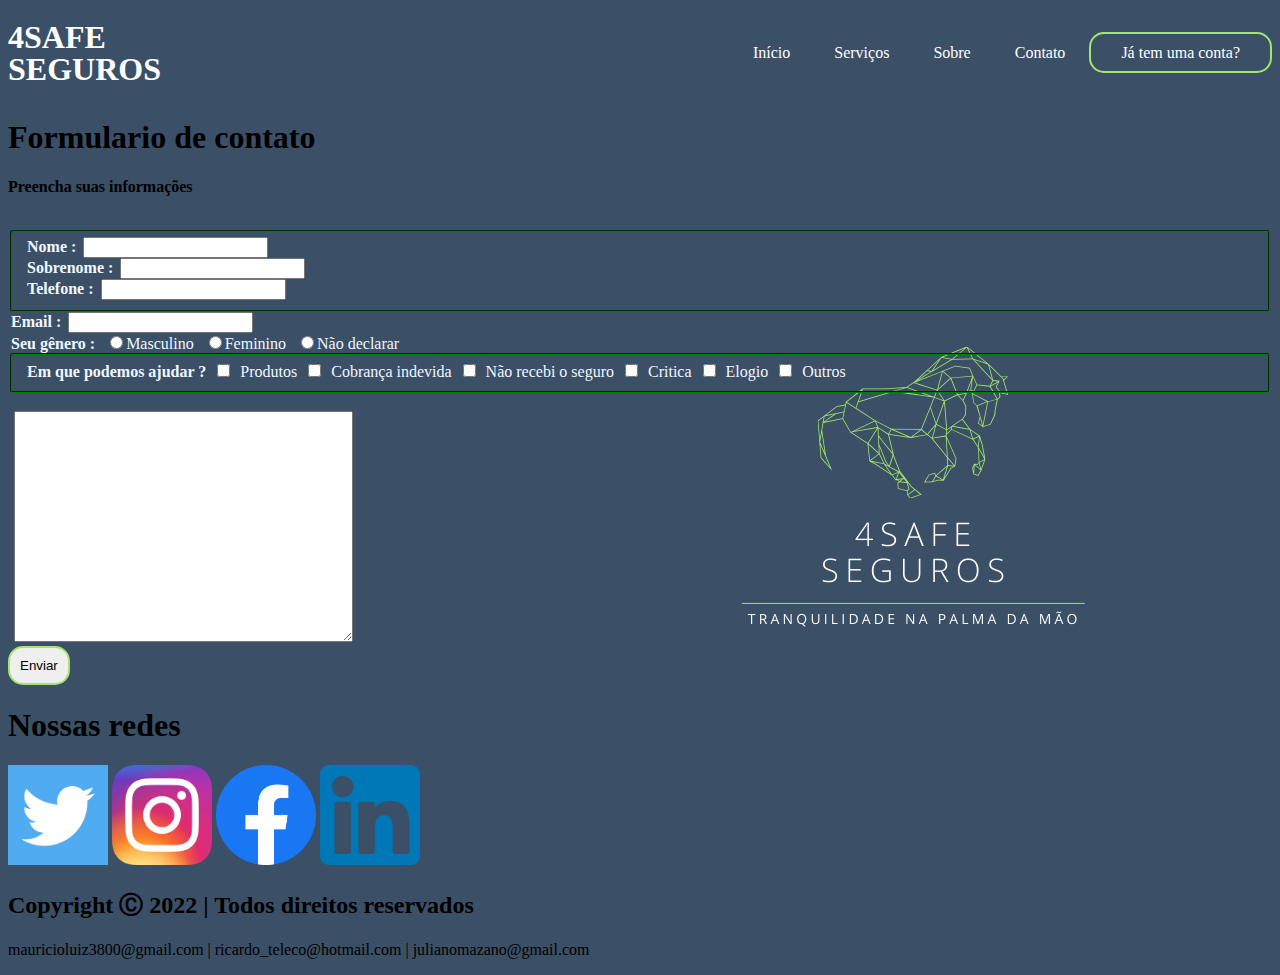
<file: PJlanding-page/contato-form.html>
<!DOCTYPE html>
<html lang="en">
<head>
    <meta charset="UTF-8">
    <meta http-equiv="X-UA-Compatible" content="IE=edge">
    <meta name="viewport" content="width=device-width, initial-scale=1.0">
    <link rel="stylesheet" href="contato-form.css"/>
    <title>4SAFE-Auto</title>
</head>
<body>
    <header>
        <div id="title">
            <h1>4SAFE</h1>
            <h1>SEGUROS</h1>
        </div>

        <ul>
            <a href="#"><li>Início</li></a>
            <a href="#"><li>Serviços</li></a>
            <a href="#"><li>Sobre</li></a>
            <a href="#"><li>Contato</li></a>
            <a href="#" id="inscreva-se-btn"><li>Já tem uma conta?</li></a>
        </ul>
    </header>


<body>
    <div>
        <h1 id="contato-form">Formulario de contato</h1>
        <p id="info"><strong>Preencha suas informações</strong></p>
        <br>
    </div>
    <form action="">
        <fieldset class="dados-usuario">
            <div>
                <!-- Parte dos textos-->
                <label for="Nome"><strong>Nome :</strong></label>
                <input type="text" name="nome" id="nome" required>
            </div>
            <div>
                <label for="Sobrenome"><strong>Sobrenome :</strong></label>
                <input type="text" name="sobrenome" id="sobrenome" required>
            </div>
            <div>
                <label for="Telefone"><strong>Telefone :</strong></label>
                <input type="number" name="celular" id="Celular" required>
            </div>
        </fieldset>
        <div>
            <label for="Email"><strong>Email :</strong></label>
            <input type="email" name="email" id="email">
        </div>
        <div>
            <!-- Parte dos radios-->
            <label for="geneer"><strong>Seu gênero :</strong></label>
            <label for="">
                <input type="radio" name="masc" value="masculino">Masculino
            </label>
            <label for="">
                <input type="radio" name="fem" value="feminino">Feminino
            </label>
            <label for="">
                <input type="radio" name="nao-dc" value="nao-dc">Não declarar
            </label>
        </div>
        <!-- Parte dos checkbox-->
        <fieldset class="dados-usuario">
            <div>
                <label for="help"><strong>Em que podemos ajudar ?</strong></label>
                <input type="checkbox" id="produtos" value="produtos">
                <label for="produtos">Produtos</label>
                <input type="checkbox" id="valores" value="valores">
                <label for="valores">Cobrança indevida</label>
                <input type="checkbox" id="n-recibo" value="n-recibo">
                <label for="n-recibo">Não recebi o seguro</label>
                <input type="checkbox" id="critita" value="critica">
                <label for="crit">Critica</label>
                <input type="checkbox" id="elogio" value="elogio">
                <label for="praise">Elogio</label>
                <input type="checkbox" id="outros" value="outros">
                <label for="outros">Outros</label>
            </div>
        </fieldset>
        <div>
            <br>
            <label for=""></label>
            <textarea name="duvida" id="duvida" cols="15" rows="15" style="width: 25em"></textarea>
        </div>
        <button class="btn" type="submit">Enviar</button>
    </form>
    
</body>
<footer>
    <!-- Parte das redes-->
    <Div>
        <h1 class="redes-sociais">Nossas redes </h1>
    </Div>
    <a class="tw"
        href="https://twitter.com/i/flow/login?input_flow_data=%7B%22requested_variant%22%3A%22eyJsYW5nIjoicHQifQ%3D%3D%22%7D"><img
            src="IMG/twitter.png" alt="tweet" width="100"></a>
    <a
        href="https://www.instagram.com/sem/campaign/emailsignup/?campaign_id=13534421690&extra_1=s|c|547348930993|e|instagram%20%27|&placement=&creative=547348930993&keyword=instagram%20%27&partner_id=googlesem&extra_2=campaignid%3D13534421690%26adgroupid%3D126262409974%26matchtype%3De%26network%3Dg%26source%3Dnotmobile%26search_or_content%3Ds%26device%3Dc%26devicemodel%3D%26adposition%3D%26target%3D%26targetid%3Dkwd-1321618851291%26loc_physical_ms%3D1001736%26loc_interest_ms%3D%26feeditemid%3D%26param1%3D%26param2%3D&gclid=EAIaIQobChMIrt7xypGV-AIVcHtvBB2bTwWBEAAYASAAEgJsNfD_BwE"><img
            src="IMG/insta.webp" alt="insta" width="100"></a>
    <a
        href="https://www.facebook.com/campaign/landing.php?&campaign_id=1661784632&extra_1=s%7Cc%7C320269324047%7Ce%7Cfacebook%7C&placement=&creative=320269324047&keyword=facebook&partner_id=googlesem&extra_2=campaignid%3D1661784632%26adgroupid%3D63686352403%26matchtype%3De%26network%3Dg%26source%3Dnotmobile%26search_or_content%3Ds%26device%3Dc%26devicemodel%3D%26adposition%3D%26target%3D%26targetid%3Dkwd-541132862%26loc_physical_ms%3D1001736%26loc_interest_ms%3D%26feeditemid%3D%26param1%3D%26param2%3D&gclid=Cj0KCQjwheyUBhD-ARIsAHJNM-O-rt0tc0M__WolWazAaWEdsizmGQF2w0P_2FWM3gIXZ084kBiEtIAaAqVgEALw_wcB"><img
            src="IMG/face.webp" width="100" alt=""></a>
    <a href="https://www.linkedin.com/"><img src="IMG/din.png" alt="linkedin" width="100"></a>
    <div class="direitos">
        <!-- Parte de email e direitos-->

        <h2 class="cr"> Copyright Ⓒ 2022 | Todos direitos reservados</h2>
        <div>
            <p>mauricioluiz3800@gmail.com | ricardo_teleco@hotmail.com | julianomazano@gmail.com</p>
        </div>
    </div>
</footer>


</html>
</file>
<file: styles/style.css>
body{
    background-color: rgb(59, 79, 102);
    color: white;
    font-family: poppinsregular;
    max-width: 1200px;
    margin: 0 auto;
    padding: 15px;
}

header{
    display: flex;
    flex-direction: row;
    justify-content: space-between;
    align-items: center;
}

#title{
    flex-direction: column;
    line-height: 10px;
}

li{
    display: inline-block;
    margin: 20px;
}

a{
    color: white;
}

a:hover{
    color: rgb(166, 229, 109);
    transition: 0.3s all;
}

#inscreva-se-btn{
    border: 2px solid rgb(166, 229, 109);
    padding: 10px;
    border-radius: 15px;
}

#inscreva-se-btn:hover{
    background-color: rgb(166, 229, 109);
    color: white;
}

h1{
    font-weight: 200;
}

main{
    display: flex;
    flex-direction: row;
    margin-top: 50px;
}

h2{
    font-size: 56px;
    line-height: 10px;
    font-family: poppinsmedium;
}

span{
    color: rgb(166, 229, 109);
}

p{
    line-height: 20px;
    max-width: 500px;
    font-family: poppinslight;
}

img{
    width: 580px;
}

form{
    display: flex;
    flex-direction: column;
    width: 70%;
}

form [type="submit"]{
    height: 50px;
    width: 50%;
    background-color: rgb(166, 229, 109);
    color: white;
    font-weight: bold;
}
form [type="submit"]:hover{
    cursor: pointer;
}

input{
    margin-top: 20px;
    height: 20px;
    padding: 15px;
    border-radius: 20px;
    border: none;
    font-size: 15px;
}
</file>
<file: styles/fonts.css>
@font-face {
    font-family: 'poppinsblack';
    src: url('../fonts/poppins-black-webfont.woff2') format('woff2'),
         url('../fonts/poppins-black-webfont.woff') format('woff');
    font-weight: normal;
    font-style: normal;
  
  }
  
  
  
  
  @font-face {
    font-family: 'poppinsbold';
    src: url('../fonts/poppins-bold-webfont.woff2') format('woff2'),
         url('../fonts/poppins-bold-webfont.woff') format('woff');
    font-weight: normal;
    font-style: normal;
  
  }
  
  
  @font-face {
    font-family: 'poppinslight';
    src: url('../fonts/poppins-light-webfont.woff2') format('woff2'),
         url('../fonts/poppins-light-webfont.woff') format('woff');
    font-weight: normal;
    font-style: normal;
  
  }
  
  
  @font-face {
    font-family: 'poppinsmedium';
    src: url('../fonts/poppins-medium-webfont.woff2') format('woff2'),
         url('../fonts/poppins-medium-webfont.woff') format('woff');
    font-weight: normal;
    font-style: normal;
  
  }
  
  @font-face {
    font-family: 'poppinsregular';
    src: url('../fonts/poppins-regular-webfont.woff2') format('woff2'),
         url('../fonts/poppins-regular-webfont.woff') format('woff');
    font-weight: normal;
    font-style: normal;
  
  }
  
  @font-face {
    font-family: 'poppinssemibold';
    src: url('../fonts/poppins-semibold-webfont.woff2') format('woff2'),
         url('../fonts/poppins-semibold-webfont.woff') format('woff');
    font-weight: normal;
    font-style: normal;
  
  }
</file>
<file: styles/media.css>
@media screen and (max-width: 760px){

    header{
        flex-direction: column;
    }

    main{
        flex-direction: column;
    }

    h2{
        font-size: 38px;
    }

    form{
        margin: 0 auto;
        width: 100%;
    }

    input{
        align-self: center;
    }

    img{
        display: none;
    }

    ul{
        text-align: center;
    }
}
</file>
<file: style.css>
body{
    background-color: rgb(59, 79, 102);
    color: white;
    font-family: poppinsregular;
    max-width: 1200px;
    margin: 0 auto;
    padding: 0;
}

.servicos{
    
    display: contents;
    text-align: center;
    justify-content: space-between;
    align-items: center;
}
.lista-servicos {
    display: flex;
    justify-content: space-around;
    text-align: left;
}

h2, h3 {
    color: rgb(166, 229, 109);
}
p{
    color: white;
}
button:hover {
    color: white;
    background-color: rgb(166, 229, 109);
    cursor: pointer; 
    transition: 0.3s;
    border-radius: 20px;
    
}
</file>
<file: fonts/stylesheet.css>
/*! Generated by Font Squirrel (https://www.fontsquirrel.com) on May 19, 2021 */



@font-face {
    font-family: 'poppinsblack';
    src: url('poppins-black-webfont.woff2') format('woff2'),
         url('poppins-black-webfont.woff') format('woff');
    font-weight: normal;
    font-style: normal;

}




@font-face {
    font-family: 'poppinsbold';
    src: url('poppins-bold-webfont.woff2') format('woff2'),
         url('poppins-bold-webfont.woff') format('woff');
    font-weight: normal;
    font-style: normal;

}




@font-face {
    font-family: 'poppinslight';
    src: url('poppins-light-webfont.woff2') format('woff2'),
         url('poppins-light-webfont.woff') format('woff');
    font-weight: normal;
    font-style: normal;

}




@font-face {
    font-family: 'poppinsmedium';
    src: url('poppins-medium-webfont.woff2') format('woff2'),
         url('poppins-medium-webfont.woff') format('woff');
    font-weight: normal;
    font-style: normal;

}




@font-face {
    font-family: 'poppinsregular';
    src: url('poppins-regular-webfont.woff2') format('woff2'),
         url('poppins-regular-webfont.woff') format('woff');
    font-weight: normal;
    font-style: normal;

}




@font-face {
    font-family: 'poppinssemibold';
    src: url('poppins-semibold-webfont.woff2') format('woff2'),
         url('poppins-semibold-webfont.woff') format('woff');
    font-weight: normal;
    font-style: normal;

}
</file>
<file: PJlanding-page/contato-form.css>
header{
    display: flex;
    flex-direction: row;
    justify-content: space-between;
    align-items: center;
}
#title{
    flex-direction: column;
    line-height: 10px;
    color: white;
}
li{
    display: inline-block;
    margin: 20px;
}
a{
    color: white;
}

a:hover{
    color: rgb(166, 229, 109);
    transition: 0.3s all;
}

#inscreva-se-btn{
    border: 2px solid rgb(166, 229, 109);
    padding: 10px;
    border-radius: 15px;
}
.inscreva-se-btn:hover{
    background-color: rgb(166, 229, 109);
    color: white;
}
body{
    background-color:rgb(59, 79, 102);
    background-image: url(IMG/4safe.png);
    background-repeat: no-repeat;
    background-position: 85%;
}
.btn{
    border: 2px solid rgb(166, 229, 109);
    padding: 10px;
    border-radius: 15px;
}
.btn:hover{
    background-color: rgb(166, 229, 109);
    color: white;
}

   

.contato-form{
    color:  rgb(166, 229, 109);
}
fieldset{
    border: 3px 3px 3px 3px;
    border-radius: 3px 3px 3px 3px ;
    border-color: green;
}
label{
    border-radius: 3px 3px 3px 3px;
    padding: 3px 3px;
    color: aliceblue;
    box-shadow: rgb(166, 229, 109);
}
</file>
<file: fonts/specimen_files/specimen_stylesheet.css>
@import url('grid_12-825-55-15.css');

/*  
	CSS Reset by Eric Meyer - Released under Public Domain
    http://meyerweb.com/eric/tools/css/reset/
*/
html, body, div, span, applet, object, iframe,
h1, h2, h3, h4, h5, h6, p, blockquote, pre,
a, abbr, acronym, address, big, cite, code,
del, dfn, em, font, img, ins, kbd, q, s, samp,
small, strike, strong, sub, sup, tt, var,
b, u, i, center, dl, dt, dd, ol, ul, li,
fieldset, form, label, legend, table, 
caption, tbody, tfoot, thead, tr, th, td 
                  {margin: 0;padding: 0;border: 0;outline: 0;
                  font-size: 100%;vertical-align: baseline;
                  background: transparent;}
body              {line-height: 1;}
ol, ul            {list-style: none;}
blockquote, q     {quotes: none;}
blockquote:before, blockquote:after,
q:before, q:after {content: '';	content: none;}
:focus            {outline: 0;}
ins               {text-decoration: none;}
del               {text-decoration: line-through;}
table             {border-collapse: collapse;border-spacing: 0;}




body {
	color: #000;
	background-color: #dcdcdc;
}

a {
	text-decoration: none;
	color: #1883ba;
}

h1{
	font-size: 32px;
	font-weight: normal;
	font-style: normal;
	margin-bottom: 18px;
}

h2{
	font-size: 18px;
}

#container {
	width: 865px;
	margin: 0px auto;
}


#header {
	padding: 20px;
	font-size: 36px;
	background-color: #000;
	color: #fff;
}

#header span {
	color: #666;
}
#main_content {
	background-color: #fff;
	padding: 60px 20px 20px;
}


#footer p {
	margin: 0;
	padding-top: 10px;
	padding-bottom: 50px;
	color: #333;
	font: 10px Arial, sans-serif;
}

.tabs {
	width: 100%;
	height: 31px;
	background-color: #444;
}
.tabs li {
	float:  left;
	margin: 0;
	overflow: hidden;
	background-color: #444;
}
.tabs li a {
	display: block;
	color: #fff;
	text-decoration: none;
	font: bold 11px/11px 'Arial';
	text-transform: uppercase;
	padding: 10px 15px;
	border-right: 1px solid #fff;
}

.tabs li a:hover {
		background-color: #00b3ff;

}

.tabs li.active a {
	color:  #000;
	background-color: #fff;
}



div.huge {
	
	font-size: 300px;
	line-height: 1em;
	padding: 0;
	letter-spacing: -.02em;
	overflow: hidden;
}
div.glyph_range {
	font-size: 72px;
	line-height: 1.1em;
}

.size10{ font-size: 10px; }
.size11{ font-size: 11px; }
.size12{ font-size: 12px; }
.size13{ font-size: 13px; }
.size14{ font-size: 14px; }
.size16{ font-size: 16px; }
.size18{ font-size: 18px; }
.size20{ font-size: 20px; }
.size24{ font-size: 24px; }
.size30{ font-size: 30px; }
.size36{ font-size: 36px; }
.size48{ font-size: 48px; }
.size60{ font-size: 60px; }
.size72{ font-size: 72px; }
.size90{ font-size: 90px; }


.psample_row1 {	height: 120px;}
.psample_row1 {	height: 120px;}
.psample_row2 {	height: 160px;}
.psample_row3 {	height: 160px;}
.psample_row4 {	height: 160px;}

.psample {
	overflow: hidden;
	position: relative;
}
.psample p {
	line-height: 1.3em;
	display: block;
	overflow: hidden;
	margin: 0;
}

.psample span {
	margin-right: .5em;
}

.white_blend {
	width: 100%;
	height: 61px;
	background-image: url([data-uri]);
	position: absolute;
	bottom: 0;
}
.black_blend {
	width: 100%;
	height: 61px;
	background-image: url([data-uri]);
	position: absolute;
	bottom: 0;
}
.fullreverse {
	background:  #000 !important;
	color:  #fff !important;
	margin-left: -20px;
	padding-left: 20px;
	margin-right: -20px;
	padding-right: 20px;
	padding: 20px;
	margin-bottom:0;
}


.sample_table td {
	padding-top: 3px;
	padding-bottom:5px;
	padding-left: 5px;
	vertical-align: middle;
	line-height: 1.2em;
}

.sample_table td:first-child {
	background-color: #eee;
	text-align: right;
	padding-right: 5px;
	padding-left: 0;
	padding: 5px;
	font: 11px/12px "Courier New", Courier, mono;
}

code {
	white-space: pre;
	background-color: #eee;
	display: block;
	padding: 10px;
	margin-bottom: 18px;
	overflow: auto;
}


.bottom,.last 	{margin-bottom:0 !important; padding-bottom:0 !important;}

.box  { 
  padding: 18px; 
  margin-bottom: 18px; 
  background: #eee; 
}

.reverse,.reversed { background:  #000 !important;color:  #fff !important; border: none !important;}

#bodycomparison {
	position: relative;
	overflow: hidden;
	font-size: 72px;
	height: 90px;
	white-space: nowrap;
}

#bodycomparison div{
	font-size: 72px;
	line-height: 90px;
	display: inline;
	margin: 0 15px 0 0;
	padding: 0;
}

#bodycomparison div span{
	font: 10px Arial;
	position: absolute;
	left: 0;
}
#xheight {
	float: none;
	position: absolute;
	color: #d9f3ff;
	font-size: 72px;
	line-height: 90px;
}

.fontbody {
 position: relative;
}
.arialbody{
	font-family: Arial;
	position: relative;
}
.verdanabody{
	font-family: Verdana;
	position: relative;
}
.georgiabody{
	font-family: Georgia;
	position: relative;
}

/* @group Layout page
 */

#layout h1 {
	font-size: 36px;
	line-height: 42px;
	font-weight: normal;
	font-style: normal;
}

#layout h2 {
	font-size: 24px;
	line-height: 23px;
	font-weight: normal;
	font-style: normal;
}

#layout h3 {
	font-size: 22px;
	line-height: 1.4em;
	margin-top: 1em;
	font-weight: normal;
	font-style: normal;
}


#layout p.byline {
	font-size: 12px;
	margin-top: 18px;
	line-height: 12px;
	margin-bottom: 0;
}
#layout p {
	font-size: 14px;
	line-height: 21px;
	margin-bottom: .5em;
}

#layout p.large{
	font-size: 18px;
	line-height: 26px;
}

#layout .sidebar p{
	font-size: 12px;
	line-height: 1.4em;
}

#layout p.caption {
	font-size: 10px;
	margin-top: -16px;
	margin-bottom: 18px;
}

/* @end */

/* @group Glyphs */

#glyph_chart div{
	background-color: #d9f3ff;
	color: black;
	float: left;
	font-size: 36px;
	height: 1.2em;
	line-height: 1.2em;
	margin-bottom: 1px;
	margin-right: 1px;
	text-align: center;
	width: 1.2em;
	position: relative;
	padding: .6em .2em .2em;
}

#glyph_chart div p {
	position: absolute;
	left: 0;
	top: 0;
	display: block;
	text-align: center;
	font: bold 9px Arial, sans-serif;
	background-color: #3a768f;
	width: 100%;
	color: #fff;
	padding: 2px 0;
}


#glyphs h1 {
	font-family: Arial, sans-serif;
}
/* @end */

/* @group Installing */

#installing {
	font: 13px Arial, sans-serif;
}

#installing p,
#glyphs p{
	line-height: 1.2em;
	margin-bottom: 18px;
	font: 13px Arial, sans-serif;
}



#installing h3{
	font-size: 15px;
	margin-top: 18px;
}

/* @end */

#rendering h1 {
	font-family: Arial, sans-serif;
}
.render_table td {
	font: 11px "Courier New", Courier, mono;
	vertical-align: middle;
}
</file>
